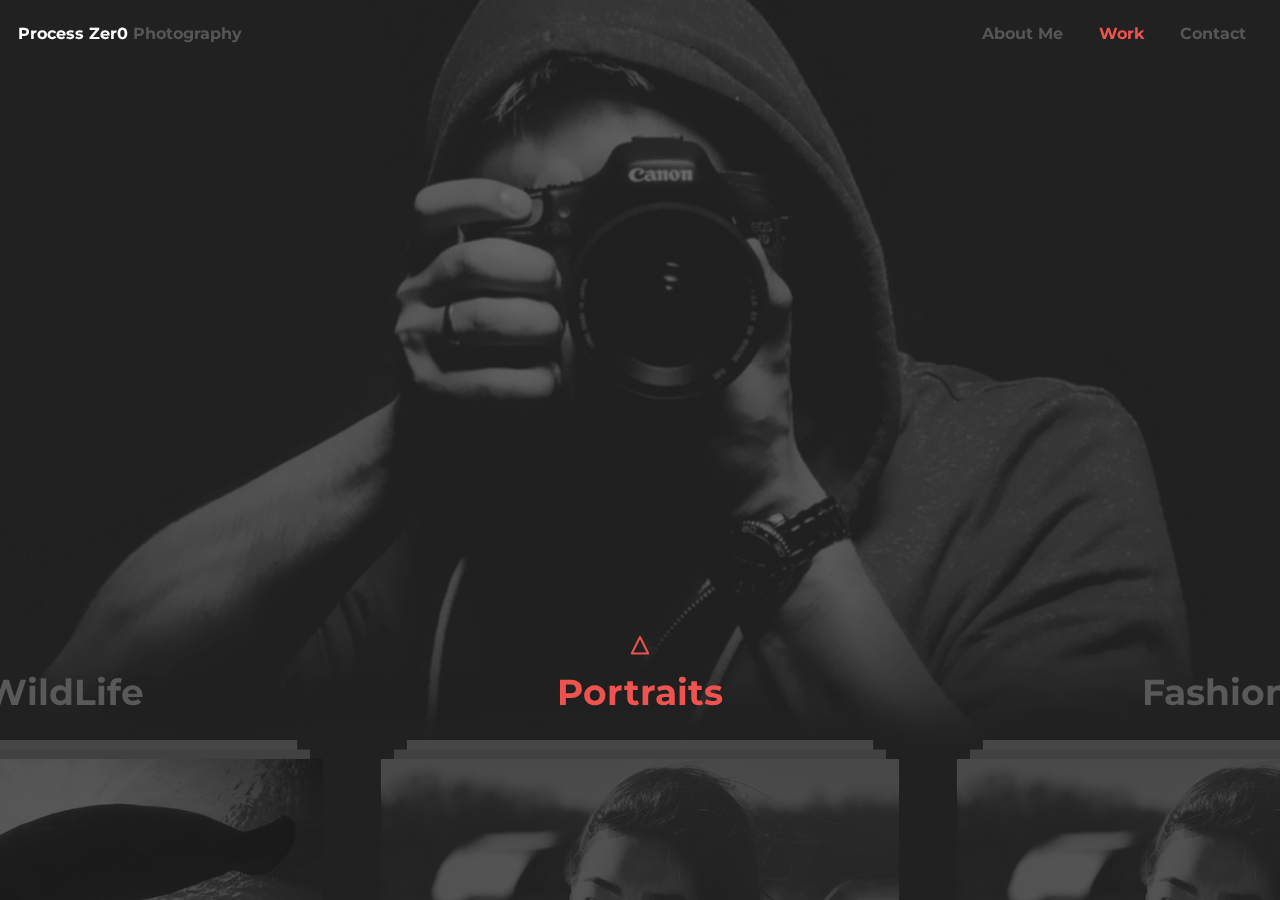
<file: index.html>
<!DOCTYPE html>
<html lang="en" class="no-js">
<head>
	<meta charset="UTF-8" />
	<meta http-equiv="X-UA-Compatible" content="IE=edge">
	<meta name="viewport" content="width=device-width, initial-scale=1">
	<title>Photography Website Concept</title>
	<meta name="description" content="A photography-inspired website layout with an expanding stack slider and a background image tilt effect" />
	<meta name="keywords" content="photography, template, layout, effect, expand, image stack, animation, flickity, tilt" />
	<meta name="author" content="Codrops" />
	<link rel="shortcut icon" href="favicon.ico">
	<link rel="stylesheet" type="text/css" href="css/normalize.css" />
	<link rel="stylesheet" type="text/css" href="css/flickity.css" />
	<link rel="stylesheet" type="text/css" href="css/main.css" />
	<script src="js/modernizr.custom.js"></script>
</head>
<body>
	<div class="container">
		<div class="hero">
			<div class="hero__back hero__back--static"></div>
			<div class="hero__back hero__back--mover"></div>
			<div class="hero__front"></div>
		</div>
		<header class="codrops-header">

		<h1 class="codrops-title">Process Zer0 <span>Photography</span></h1>
			<nav class="menu">
				<a class="menu__item" href="about.html"><span>About Me</span></a>
				<a class="menu__item menu__item--current" href="#"><span>Work</span></a>
				<a class="menu__item" href="contact.html"><span>Contact</span></a>
			</nav>
		</header>
		<div class="stack-slider">
			<div class="stacks-wrapper">
				<div class="stack">
					<h2 class="stack-title"><a href="#" data-text="Portraits"><span>Portraits</span></a></h2>
					<div class="item">
						<div class="item__content">
							<img src="img/type1/1.jpg" alt="img01" />
							<h3 class="item__title">Hoodie stumptown kitsch <span class="item__date">05/05/2015</span></h3>
							<div class="item__details">
								<ul>
									<li><i class="icon icon-camera"></i><span>Canon PowerShot S95</span></li>
									<li><i class="icon icon-focal_length"></i><span>22.5mm</span></li>
									<li><i class="icon icon-aperture"></i><span>&fnof;/5.6</span></li>
									<li><i class="icon icon-exposure_time"></i><span>1/1000</span></li>
									<li><i class="icon icon-iso"></i><span>80</span></li>
								</ul>
							</div>
						</div>
					</div>
					<div class="item">
						<div class="item__content">
							<img src="img/type1/2.jpg" alt="img02" />
							<h3 class="item__title">Retro irony sartorial <span class="item__date">05/05/2015</span></h3>
							<div class="item__details">
								<ul>
									<li><i class="icon icon-camera"></i><span>Canon PowerShot S95</span></li>
									<li><i class="icon icon-focal_length"></i><span>22.5 mm</span></li>
									<li><i class="icon icon-aperture"></i><span>&fnof;/5.6</span></li>
									<li><i class="icon icon-exposure_time"></i><span>1/1000</span></li>
									<li><i class="icon icon-iso"></i><span>80</span></li>
								</ul>
							</div>
						</div>
					</div>
					<div class="item">
						<div class="item__content">
							<img src="img/type1/3.jpg" alt="img03" />
							<h3 class="item__title">Stumptown Brooklyn <span class="item__date">05/05/2015</span></h3>
							<div class="item__details">
								<ul>
									<li><i class="icon icon-camera"></i><span>Canon PowerShot S95</span></li>
									<li><i class="icon icon-focal_length"></i><span>22.5 mm</span></li>
									<li><i class="icon icon-aperture"></i><span>&fnof;/5.6</span></li>
									<li><i class="icon icon-exposure_time"></i><span>1/1000</span></li>
									<li><i class="icon icon-iso"></i><span>80</span></li>
								</ul>
							</div>
						</div>
					</div>
					<div class="item">
						<div class="item__content">
							<img src="img/type1/4.jpg" alt="img04" />
							<h3 class="item__title">Blog dreamcatcher squid  <span class="item__date">05/05/2015</span></h3>
							<div class="item__details">
								<ul>
									<li><i class="icon icon-camera"></i><span>Canon PowerShot S95</span></li>
									<li><i class="icon icon-focal_length"></i><span>22.5 mm</span></li>
									<li><i class="icon icon-aperture"></i><span>&fnof;/5.6</span></li>
									<li><i class="icon icon-exposure_time"></i><span>1/1000</span></li>
									<li><i class="icon icon-iso"></i><span>80</span></li>
								</ul>
							</div>
						</div>
					</div>
					<div class="item">
						<div class="item__content">
							<img src="img/type1/5.jpg" alt="img05" />
							<h3 class="item__title">Meditation pickled mumblecore <span class="item__date">05/05/2015</span></h3>
							<div class="item__details">
								<ul>
									<li><i class="icon icon-camera"></i><span>Canon PowerShot S95</span></li>
									<li><i class="icon icon-focal_length"></i><span>22.5 mm</span></li>
									<li><i class="icon icon-aperture"></i><span>&fnof;/5.6</span></li>
									<li><i class="icon icon-exposure_time"></i><span>1/1000</span></li>
									<li><i class="icon icon-iso"></i><span>80</span></li>
								</ul>
							</div>
							<p>Images by <a href="https://www.flickr.com/photos/martinaphotography/">martinak15</a></p>
						</div>
					</div>

				</div>
				<div class="stack">
					<h2 class="stack-title"><a href="#" data-text="Fashion"><span>Fashion</span></a></h2>
					<div class="item">
						<div class="item__content">
							<img src="img/type1/1.jpg" alt="img01" />
							<h3 class="item__title">Hoodie stumptown kitsch <span class="item__date">05/05/2015</span></h3>
							<div class="item__details">
								<ul>
									<li><i class="icon icon-camera"></i><span>Canon PowerShot S95</span></li>
									<li><i class="icon icon-focal_length"></i><span>22.5mm</span></li>
									<li><i class="icon icon-aperture"></i><span>&fnof;/5.6</span></li>
									<li><i class="icon icon-exposure_time"></i><span>1/1000</span></li>
									<li><i class="icon icon-iso"></i><span>80</span></li>
								</ul>
							</div>
						</div>
					</div>
					<div class="item">
						<div class="item__content">
							<img src="img/type1/2.jpg" alt="img02" />
							<h3 class="item__title">Retro irony sartorial <span class="item__date">05/05/2015</span></h3>
							<div class="item__details">
								<ul>
									<li><i class="icon icon-camera"></i><span>Canon PowerShot S95</span></li>
									<li><i class="icon icon-focal_length"></i><span>22.5 mm</span></li>
									<li><i class="icon icon-aperture"></i><span>&fnof;/5.6</span></li>
									<li><i class="icon icon-exposure_time"></i><span>1/1000</span></li>
									<li><i class="icon icon-iso"></i><span>80</span></li>
								</ul>
							</div>
						</div>
					</div>
					<div class="item">
						<div class="item__content">
							<img src="img/type1/3.jpg" alt="img03" />
							<h3 class="item__title">Stumptown Brooklyn <span class="item__date">05/05/2015</span></h3>
							<div class="item__details">
								<ul>
									<li><i class="icon icon-camera"></i><span>Canon PowerShot S95</span></li>
									<li><i class="icon icon-focal_length"></i><span>22.5 mm</span></li>
									<li><i class="icon icon-aperture"></i><span>&fnof;/5.6</span></li>
									<li><i class="icon icon-exposure_time"></i><span>1/1000</span></li>
									<li><i class="icon icon-iso"></i><span>80</span></li>
								</ul>
							</div>
						</div>
					</div>
					<div class="item">
						<div class="item__content">
							<img src="img/type1/4.jpg" alt="img04" />
							<h3 class="item__title">Blog dreamcatcher squid  <span class="item__date">05/05/2015</span></h3>
							<div class="item__details">
								<ul>
									<li><i class="icon icon-camera"></i><span>Canon PowerShot S95</span></li>
									<li><i class="icon icon-focal_length"></i><span>22.5 mm</span></li>
									<li><i class="icon icon-aperture"></i><span>&fnof;/5.6</span></li>
									<li><i class="icon icon-exposure_time"></i><span>1/1000</span></li>
									<li><i class="icon icon-iso"></i><span>80</span></li>
								</ul>
							</div>
						</div>
					</div>
					<div class="item">
						<div class="item__content">
							<img src="img/type1/5.jpg" alt="img05" />
							<h3 class="item__title">Meditation pickled mumblecore <span class="item__date">05/05/2015</span></h3>
							<div class="item__details">
								<ul>
									<li><i class="icon icon-camera"></i><span>Canon PowerShot S95</span></li>
									<li><i class="icon icon-focal_length"></i><span>22.5 mm</span></li>
									<li><i class="icon icon-aperture"></i><span>&fnof;/5.6</span></li>
									<li><i class="icon icon-exposure_time"></i><span>1/1000</span></li>
									<li><i class="icon icon-iso"></i><span>80</span></li>
								</ul>
							</div>
							<p>Images by <a href="https://www.flickr.com/photos/martinaphotography/">martinak15</a></p>
						</div>
					</div>

				</div>
				<div class="stack">
					<h2 class="stack-title"><a href="#" data-text="BabyShoot"><span>BabyShoot</span></a></h2>
					<div class="item">
						<div class="item__content">
							<img src="img/type1/1.jpg" alt="img01" />
							<h3 class="item__title">Hoodie stumptown kitsch <span class="item__date">05/05/2015</span></h3>
							<div class="item__details">
								<ul>
									<li><i class="icon icon-camera"></i><span>Canon PowerShot S95</span></li>
									<li><i class="icon icon-focal_length"></i><span>22.5mm</span></li>
									<li><i class="icon icon-aperture"></i><span>&fnof;/5.6</span></li>
									<li><i class="icon icon-exposure_time"></i><span>1/1000</span></li>
									<li><i class="icon icon-iso"></i><span>80</span></li>
								</ul>
							</div>
						</div>
					</div>
					<div class="item">
						<div class="item__content">
							<img src="img/type1/2.jpg" alt="img02" />
							<h3 class="item__title">Retro irony sartorial <span class="item__date">05/05/2015</span></h3>
							<div class="item__details">
								<ul>
									<li><i class="icon icon-camera"></i><span>Canon PowerShot S95</span></li>
									<li><i class="icon icon-focal_length"></i><span>22.5 mm</span></li>
									<li><i class="icon icon-aperture"></i><span>&fnof;/5.6</span></li>
									<li><i class="icon icon-exposure_time"></i><span>1/1000</span></li>
									<li><i class="icon icon-iso"></i><span>80</span></li>
								</ul>
							</div>
						</div>
					</div>
					<div class="item">
						<div class="item__content">
							<img src="img/type1/3.jpg" alt="img03" />
							<h3 class="item__title">Stumptown Brooklyn <span class="item__date">05/05/2015</span></h3>
							<div class="item__details">
								<ul>
									<li><i class="icon icon-camera"></i><span>Canon PowerShot S95</span></li>
									<li><i class="icon icon-focal_length"></i><span>22.5 mm</span></li>
									<li><i class="icon icon-aperture"></i><span>&fnof;/5.6</span></li>
									<li><i class="icon icon-exposure_time"></i><span>1/1000</span></li>
									<li><i class="icon icon-iso"></i><span>80</span></li>
								</ul>
							</div>
						</div>
					</div>
					<div class="item">
						<div class="item__content">
							<img src="img/type1/4.jpg" alt="img04" />
							<h3 class="item__title">Blog dreamcatcher squid  <span class="item__date">05/05/2015</span></h3>
							<div class="item__details">
								<ul>
									<li><i class="icon icon-camera"></i><span>Canon PowerShot S95</span></li>
									<li><i class="icon icon-focal_length"></i><span>22.5 mm</span></li>
									<li><i class="icon icon-aperture"></i><span>&fnof;/5.6</span></li>
									<li><i class="icon icon-exposure_time"></i><span>1/1000</span></li>
									<li><i class="icon icon-iso"></i><span>80</span></li>
								</ul>
							</div>
						</div>
					</div>
					<div class="item">
						<div class="item__content">
							<img src="img/type1/5.jpg" alt="img05" />
							<h3 class="item__title">Meditation pickled mumblecore <span class="item__date">05/05/2015</span></h3>
							<div class="item__details">
								<ul>
									<li><i class="icon icon-camera"></i><span>Canon PowerShot S95</span></li>
									<li><i class="icon icon-focal_length"></i><span>22.5 mm</span></li>
									<li><i class="icon icon-aperture"></i><span>&fnof;/5.6</span></li>
									<li><i class="icon icon-exposure_time"></i><span>1/1000</span></li>
									<li><i class="icon icon-iso"></i><span>80</span></li>
								</ul>
							</div>
							<p>Images by <a href="https://www.flickr.com/photos/martinaphotography/">martinak15</a></p>
						</div>
					</div>

				</div>
				<div class="stack">
					<h2 class="stack-title"><a href="#" data-text="Wedding"><span>Wedding</span></a></h2>
					<div class="item">
						<div class="item__content">
							<img src="img/type1/1.jpg" alt="img01" />
							<h3 class="item__title">Hoodie stumptown kitsch <span class="item__date">05/05/2015</span></h3>
							<div class="item__details">
								<ul>
									<li><i class="icon icon-camera"></i><span>Canon PowerShot S95</span></li>
									<li><i class="icon icon-focal_length"></i><span>22.5mm</span></li>
									<li><i class="icon icon-aperture"></i><span>&fnof;/5.6</span></li>
									<li><i class="icon icon-exposure_time"></i><span>1/1000</span></li>
									<li><i class="icon icon-iso"></i><span>80</span></li>
								</ul>
							</div>
						</div>
					</div>
					<div class="item">
						<div class="item__content">
							<img src="img/type1/2.jpg" alt="img02" />
							<h3 class="item__title">Retro irony sartorial <span class="item__date">05/05/2015</span></h3>
							<div class="item__details">
								<ul>
									<li><i class="icon icon-camera"></i><span>Canon PowerShot S95</span></li>
									<li><i class="icon icon-focal_length"></i><span>22.5 mm</span></li>
									<li><i class="icon icon-aperture"></i><span>&fnof;/5.6</span></li>
									<li><i class="icon icon-exposure_time"></i><span>1/1000</span></li>
									<li><i class="icon icon-iso"></i><span>80</span></li>
								</ul>
							</div>
						</div>
					</div>
					<div class="item">
						<div class="item__content">
							<img src="img/type1/3.jpg" alt="img03" />
							<h3 class="item__title">Stumptown Brooklyn <span class="item__date">05/05/2015</span></h3>
							<div class="item__details">
								<ul>
									<li><i class="icon icon-camera"></i><span>Canon PowerShot S95</span></li>
									<li><i class="icon icon-focal_length"></i><span>22.5 mm</span></li>
									<li><i class="icon icon-aperture"></i><span>&fnof;/5.6</span></li>
									<li><i class="icon icon-exposure_time"></i><span>1/1000</span></li>
									<li><i class="icon icon-iso"></i><span>80</span></li>
								</ul>
							</div>
						</div>
					</div>
					<div class="item">
						<div class="item__content">
							<img src="img/type1/4.jpg" alt="img04" />
							<h3 class="item__title">Blog dreamcatcher squid  <span class="item__date">05/05/2015</span></h3>
							<div class="item__details">
								<ul>
									<li><i class="icon icon-camera"></i><span>Canon PowerShot S95</span></li>
									<li><i class="icon icon-focal_length"></i><span>22.5 mm</span></li>
									<li><i class="icon icon-aperture"></i><span>&fnof;/5.6</span></li>
									<li><i class="icon icon-exposure_time"></i><span>1/1000</span></li>
									<li><i class="icon icon-iso"></i><span>80</span></li>
								</ul>
							</div>
						</div>
					</div>
					<div class="item">
						<div class="item__content">
							<img src="img/type1/5.jpg" alt="img05" />
							<h3 class="item__title">Meditation pickled mumblecore <span class="item__date">05/05/2015</span></h3>
							<div class="item__details">
								<ul>
									<li><i class="icon icon-camera"></i><span>Canon PowerShot S95</span></li>
									<li><i class="icon icon-focal_length"></i><span>22.5 mm</span></li>
									<li><i class="icon icon-aperture"></i><span>&fnof;/5.6</span></li>
									<li><i class="icon icon-exposure_time"></i><span>1/1000</span></li>
									<li><i class="icon icon-iso"></i><span>80</span></li>
								</ul>
							</div>
							<p>Images by <a href="https://www.flickr.com/photos/martinaphotography/">martinak15</a></p>
						</div>
					</div>

				</div>
				<div class="stack">
					<h2 class="stack-title"><a href="#" data-text="Landscape"><span>Landscape</span></a></h2>
					<div class="item">
						<div class="item__content">
							<img src="img/type3/1.jpg" alt="img01" />
							<h3 class="item__title">Austin flannel salvia <span class="item__date">05/05/2015</span></h3>
							<div class="item__details">
								<ul>
									<li><i class="icon icon-camera"></i><span>Canon PowerShot S95</span></li>
									<li><i class="icon icon-focal_length"></i><span>22.5 mm</span></li>
									<li><i class="icon icon-aperture"></i><span>&fnof;/5.6</span></li>
									<li><i class="icon icon-exposure_time"></i><span>1/1000</span></li>
									<li><i class="icon icon-iso"></i><span>80</span></li>
								</ul>
							</div>
						</div>
					</div>
					<div class="item">
						<div class="item__content">
							<img src="img/type3/2.jpg" alt="img02" />
							<h3 class="item__title">Brunch vegan pickled cred <span class="item__date">05/05/2015</span></h3>
							<div class="item__details">
								<ul>
									<li><i class="icon icon-camera"></i><span>Canon PowerShot S95</span></li>
									<li><i class="icon icon-focal_length"></i><span>22.5 mm</span></li>
									<li><i class="icon icon-aperture"></i><span>&fnof;/5.6</span></li>
									<li><i class="icon icon-exposure_time"></i><span>1/1000</span></li>
									<li><i class="icon icon-iso"></i><span>80</span></li>
								</ul>
							</div>
						</div>
					</div>
					<div class="item">
						<div class="item__content">
							<img src="img/type3/3.jpg" alt="img03" />
							<h3 class="item__title">Blog dreamcatcher squid  <span class="item__date">05/05/2015</span></h3>
							<div class="item__details">
								<ul>
									<li><i class="icon icon-camera"></i><span>Canon PowerShot S95</span></li>
									<li><i class="icon icon-focal_length"></i><span>22.5 mm</span></li>
									<li><i class="icon icon-aperture"></i><span>&fnof;/5.6</span></li>
									<li><i class="icon icon-exposure_time"></i><span>1/1000</span></li>
									<li><i class="icon icon-iso"></i><span>80</span></li>
								</ul>
							</div>
						</div>
					</div>
					<div class="item">
						<div class="item__content">
							<img src="img/type3/4.jpg" alt="img04" />
							<h3 class="item__title">Migas intelligentsia meh <span class="item__date">05/05/2015</span></h3>
							<div class="item__details">
								<ul>
									<li><i class="icon icon-camera"></i><span>Canon PowerShot S95</span></li>
									<li><i class="icon icon-focal_length"></i><span>22.5 mm</span></li>
									<li><i class="icon icon-aperture"></i><span>&fnof;/5.6</span></li>
									<li><i class="icon icon-exposure_time"></i><span>1/1000</span></li>
									<li><i class="icon icon-iso"></i><span>80</span></li>
								</ul>
							</div>
						</div>
					</div>
					<div class="item">
						<div class="item__content">
							<img src="img/type3/5.jpg" alt="img05" />
							<h3 class="item__title">Authentic locavore meditation <span class="item__date">05/05/2015</span></h3>
							<div class="item__details">
								<ul>
									<li><i class="icon icon-camera"></i><span>Canon PowerShot S95</span></li>
									<li><i class="icon icon-focal_length"></i><span>22.5 mm</span></li>
									<li><i class="icon icon-aperture"></i><span>&fnof;/5.6</span></li>
									<li><i class="icon icon-exposure_time"></i><span>1/1000</span></li>
									<li><i class="icon icon-iso"></i><span>80</span></li>
								</ul>
							</div>
							<p>Images by <a href="https://www.flickr.com/photos/56218409@N03/">Matthias Ripp</a></p>
						</div>
					</div>

				</div>
				<div class="stack">
					<h2 class="stack-title"><a href="#" data-text="Miscellaneous"><span>Miscellaneous</span></a></h2>
					<div class="item">
						<div class="item__content">
							<img src="img/type2/1.jpg" alt="img01" />
							<h3 class="item__title">Chambray fingerstache <span class="item__date">05/05/2015</span></h3>
							<div class="item__details">
								<ul>
									<li><i class="icon icon-camera"></i><span>Canon PowerShot S95</span></li>
									<li><i class="icon icon-focal_length"></i><span>22.5 mm</span></li>
									<li><i class="icon icon-aperture"></i><span>&fnof;/5.6</span></li>
									<li><i class="icon icon-exposure_time"></i><span>1/1000</span></li>
									<li><i class="icon icon-iso"></i><span>80</span></li>
								</ul>
							</div>
						</div>
					</div>
					<div class="item">
						<div class="item__content">
							<img src="img/type2/2.jpg" alt="img02" />
							<h3 class="item__title">Chia pop-up meh <span class="item__date">05/05/2015</span></h3>
							<div class="item__details">
								<ul>
									<li><i class="icon icon-camera"></i><span>Canon PowerShot S95</span></li>
									<li><i class="icon icon-focal_length"></i><span>22.5 mm</span></li>
									<li><i class="icon icon-aperture"></i><span>&fnof;/5.6</span></li>
									<li><i class="icon icon-exposure_time"></i><span>1/1000</span></li>
									<li><i class="icon icon-iso"></i><span>80</span></li>
								</ul>
							</div>
						</div>
					</div>
					<div class="item">
						<div class="item__content">
							<img src="img/type2/3.jpg" alt="img03" />
							<h3 class="item__title">Butcher organic ennui <span class="item__date">05/05/2015</span></h3>
							<div class="item__details">
								<ul>
									<li><i class="icon icon-camera"></i><span>Canon PowerShot S95</span></li>
									<li><i class="icon icon-focal_length"></i><span>22.5 mm</span></li>
									<li><i class="icon icon-aperture"></i><span>&fnof;/5.6</span></li>
									<li><i class="icon icon-exposure_time"></i><span>1/1000</span></li>
									<li><i class="icon icon-iso"></i><span>80</span></li>
								</ul>
							</div>
						</div>
					</div>
					<div class="item">
						<div class="item__content">
							<img src="img/type2/4.jpg" alt="img04" />
							<h3 class="item__title">Four loko slow-carb Austin <span class="item__date">05/05/2015</span></h3>
							<div class="item__details">
								<ul>
									<li><i class="icon icon-camera"></i><span>Canon PowerShot S95</span></li>
									<li><i class="icon icon-focal_length"></i><span>22.5 mm</span></li>
									<li><i class="icon icon-aperture"></i><span>&fnof;/5.6</span></li>
									<li><i class="icon icon-exposure_time"></i><span>1/1000</span></li>
									<li><i class="icon icon-iso"></i><span>80</span></li>
								</ul>
							</div>
						</div>
					</div>
					<div class="item">
						<div class="item__content">
							<img src="img/type2/5.jpg" alt="img05" />
							<h3 class="item__title">Biodiesel freegan cardigan <span class="item__date">05/05/2015</span></h3>
							<div class="item__details">
								<ul>
									<li><i class="icon icon-camera"></i><span>Canon PowerShot S95</span></li>
									<li><i class="icon icon-focal_length"></i><span>22.5 mm</span></li>
									<li><i class="icon icon-aperture"></i><span>&fnof;/5.6</span></li>
									<li><i class="icon icon-exposure_time"></i><span>1/1000</span></li>
									<li><i class="icon icon-iso"></i><span>80</span></li>
								</ul>
							</div>
							<p>Images by <a href="https://www.flickr.com/photos/deanhochman/">Dean Hochman</a></p>
						</div>
					</div>

				</div>
				<div class="stack">
					<h2 class="stack-title"><a href="#" data-text="WildLife"><span>WildLife</span></a></h2>
					<div class="item">
						<div class="item__content">
							<img src="img/type4/1.jpg" alt="img01" />
							<h3 class="item__title">Kickstarter keffiyeh <span class="item__date">05/05/2015</span></h3>
							<div class="item__details">
								<ul>
									<li><i class="icon icon-camera"></i><span>Canon PowerShot S95</span></li>
									<li><i class="icon icon-focal_length"></i><span>22.5 mm</span></li>
									<li><i class="icon icon-aperture"></i><span>&fnof;/5.6</span></li>
									<li><i class="icon icon-exposure_time"></i><span>1/1000</span></li>
									<li><i class="icon icon-iso"></i><span>80</span></li>
								</ul>
							</div>
						</div>
					</div>
					<div class="item">
						<div class="item__content">
							<img src="img/type4/2.jpg" alt="img02" />
							<h3 class="item__title">Heirloom commodo migas <span class="item__date">05/05/2015</span></h3>
							<div class="item__details">
								<ul>
									<li><i class="icon icon-camera"></i><span>Canon PowerShot S95</span></li>
									<li><i class="icon icon-focal_length"></i><span>22.5 mm</span></li>
									<li><i class="icon icon-aperture"></i><span>&fnof;/5.6</span></li>
									<li><i class="icon icon-exposure_time"></i><span>1/1000</span></li>
									<li><i class="icon icon-iso"></i><span>80</span></li>
								</ul>
							</div>
						</div>
					</div>
					<div class="item">
						<div class="item__content">
							<img src="img/type4/3.jpg" alt="img03" />
							<h3 class="item__title">Austin banjo swag <span class="item__date">05/05/2015</span></h3>
							<div class="item__details">
								<ul>
									<li><i class="icon icon-camera"></i><span>Canon PowerShot S95</span></li>
									<li><i class="icon icon-focal_length"></i><span>22.5 mm</span></li>
									<li><i class="icon icon-aperture"></i><span>&fnof;/5.6</span></li>
									<li><i class="icon icon-exposure_time"></i><span>1/1000</span></li>
									<li><i class="icon icon-iso"></i><span>80</span></li>
								</ul>
							</div>
						</div>
					</div>
					<div class="item">
						<div class="item__content">
							<img src="img/type4/4.jpg" alt="img04" />
							<h3 class="item__title">Small batch farm-to-table <span class="item__date">05/05/2015</span></h3>
							<div class="item__details">
								<ul>
									<li><i class="icon icon-camera"></i><span>Canon PowerShot S95</span></li>
									<li><i class="icon icon-focal_length"></i><span>22.5 mm</span></li>
									<li><i class="icon icon-aperture"></i><span>&fnof;/5.6</span></li>
									<li><i class="icon icon-exposure_time"></i><span>1/1000</span></li>
									<li><i class="icon icon-iso"></i><span>80</span></li>
								</ul>
							</div>
						</div>
					</div>
					<div class="item">
						<div class="item__content">
							<img src="img/type4/5.jpg" alt="img05" />
							<h3 class="item__title">Ethical leggings semiotics <span class="item__date">05/05/2015</span></h3>
							<div class="item__details">
								<ul>
									<li><i class="icon icon-camera"></i><span>Canon PowerShot S95</span></li>
									<li><i class="icon icon-focal_length"></i><span>22.5 mm</span></li>
									<li><i class="icon icon-aperture"></i><span>&fnof;/5.6</span></li>
									<li><i class="icon icon-exposure_time"></i><span>1/1000</span></li>
									<li><i class="icon icon-iso"></i><span>80</span></li>
								</ul>
							</div>
							<p>Images by <a href="https://www.flickr.com/photos/usfwsendsp/">USFWS Endangered Species</a></p>
						</div>
					</div>

				</div>
			</div>
			<!-- /stacks-wrapper -->
		</div>
		<!-- /stacks -->
		<img class="loader" src="img/three-dots.svg" width="60" alt="Loader image" />
	</div>
	<!-- /container -->
	<!-- Flickity v1.0.0 http://flickity.metafizzy.co/ -->
	<script src="js/flickity.pkgd.min.js"></script>
	<script src="js/smoothscroll.js"></script>
	<script src="js/main.js"></script>
</body>
</html>
</file>
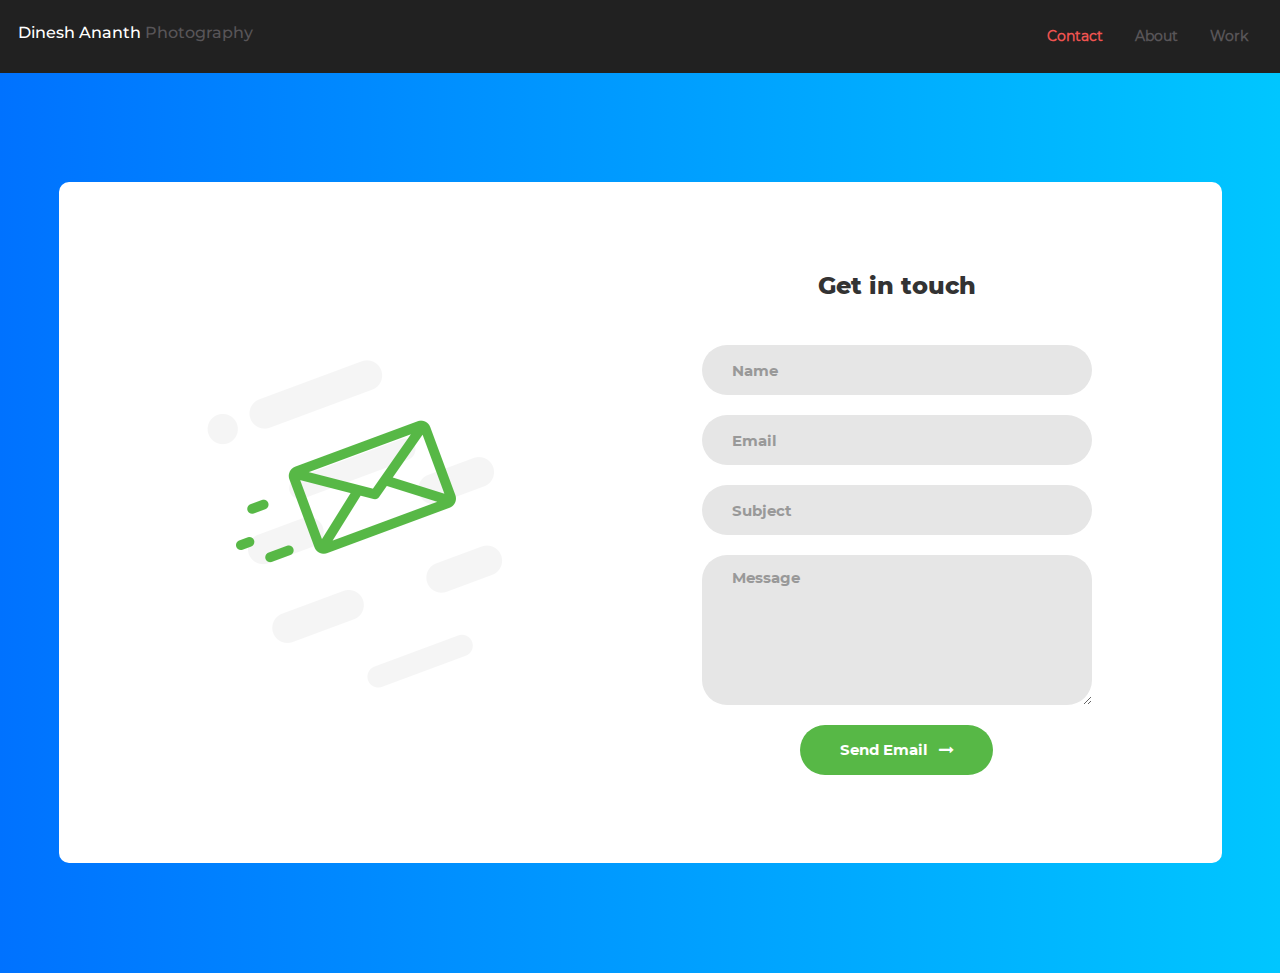
<file: contact.html>
<!DOCTYPE html>
<html lang="en">
<head>
	<title>Contact Us</title>
	<meta charset="UTF-8">
	<meta name="viewport" content="width=device-width, initial-scale=1">
<!--===============================================================================================-->
	<link rel="icon" type="image/png" href="contact/images/icons/favicon.ico"/>
<!--===============================================================================================-->
	<link rel="stylesheet" type="text/css" href="contact/vendor/bootstrap/css/bootstrap.min.css">
<!--===============================================================================================-->
	<link rel="stylesheet" type="text/css" href="contact/fonts/font-awesome-4.7.0/css/font-awesome.min.css">
<!--===============================================================================================-->
	<link rel="stylesheet" type="text/css" href="contact/vendor/animate/animate.css">
<!--===============================================================================================-->
	<link rel="stylesheet" type="text/css" href="contact/vendor/css-hamburgers/hamburgers.min.css">
<!--===============================================================================================-->
	<link rel="stylesheet" type="text/css" href="contact/vendor/select2/select2.min.css">
<!--===============================================================================================-->
	<link rel="stylesheet" type="text/css" href="contact/css/util.css">
	<link rel="stylesheet" type="text/css" href="contact/css/main1.css">
  <link rel="stylesheet" type="text/css" href="contact/css/main.css" />
<!--===============================================================================================-->
</head>
<body>
  <header class="codrops-header">

    <h1 class="codrops-title">Dinesh Ananth <span>Photography</span></h1>
    <nav class="menu">
      <a class="menu__item menu__item--current" href="contact.html"><span>Contact</span></a>
      <a class="menu__item" href="about.html"><span>About</span></a>
      <a class="menu__item " href="index.html"><span>Work</span></a>

    </nav>
  </header>

	<div class="contact1">
		<div class="container-contact1">
			<div class="contact1-pic js-tilt" data-tilt>
				<img src="contact/images/img-01.png" alt="IMG">
			</div>

			<form class="contact1-form validate-form">
				<span class="contact1-form-title">
					Get in touch
				</span>

				<div class="wrap-input1 validate-input" data-validate = "Name is required">
					<input class="input1" type="text" name="name" placeholder="Name">
					<span class="shadow-input1"></span>
				</div>

				<div class="wrap-input1 validate-input" data-validate = "Valid email is required: ex@abc.xyz">
					<input class="input1" type="text" name="email" placeholder="Email">
					<span class="shadow-input1"></span>
				</div>

				<div class="wrap-input1 validate-input" data-validate = "Subject is required">
					<input class="input1" type="text" name="subject" placeholder="Subject">
					<span class="shadow-input1"></span>
				</div>

				<div class="wrap-input1 validate-input" data-validate = "Message is required">
					<textarea class="input1" name="message" placeholder="Message"></textarea>
					<span class="shadow-input1"></span>
				</div>

				<div class="container-contact1-form-btn">
					<button class="contact1-form-btn">
						<span>
							Send Email
							<i class="fa fa-long-arrow-right" aria-hidden="true"></i>
						</span>
					</button>
				</div>
			</form>
		</div>
	</div>




<!--===============================================================================================-->
	<script src="contact/vendor/jquery/jquery-3.2.1.min.js"></script>
<!--===============================================================================================-->
	<script src="contact/vendor/bootstrap/js/popper.js"></script>
	<script src="contact/vendor/bootstrap/js/bootstrap.min.js"></script>
<!--===============================================================================================-->
	<script src="contact/vendor/select2/select2.min.js"></script>
<!--===============================================================================================-->
	<script src="contact/vendor/tilt/tilt.jquery.min.js"></script>
	<script >
		$('.js-tilt').tilt({
			scale: 1.1
		})
	</script>

<!-- Global site tag (gtag.js) - Google Analytics -->
<script async src="https://www.googletagmanager.com/gtag/js?id=UA-23581568-13"></script>
<script>
  window.dataLayer = window.dataLayer || [];
  function gtag(){dataLayer.push(arguments);}
  gtag('js', new Date());

  gtag('config', 'UA-23581568-13');
</script>

<!--===============================================================================================-->
	<script src="contact/js/main.js"></script>

</body>
</html>
</file>
<file: css/main.css>
@import url(http://fonts.googleapis.com/css?family=Montserrat:400,700);

/* Fonts & icons */
@font-face {
	font-weight: normal;
	font-style: normal;
	font-family: 'codropsicons';
	src: url("../fonts/codropsicons/codropsicons.eot");
	src: url("../fonts/codropsicons/codropsicons.eot?#iefix") format("embedded-opentype"), url("../fonts/codropsicons/codropsicons.woff") format("woff"), url("../fonts/codropsicons/codropsicons.ttf") format("truetype"), url("../fonts/codropsicons/codropsicons.svg#codropsicons") format("svg");
}

@font-face {
	font-family: 'camera-icons';
	src:url('../fonts/camera-icons/camera-icons.eot?7h6q4p');
	src:url('../fonts/camera-icons/camera-icons.eot?#iefix7h6q4p') format('embedded-opentype'),
		url('../fonts/camera-icons/camera-icons.woff?7h6q4p') format('woff'),
		url('../fonts/camera-icons/camera-icons.ttf?7h6q4p') format('truetype'),
		url('../fonts/camera-icons/camera-icons.svg?7h6q4p#camera-icons') format('svg');
	font-weight: normal;
	font-style: normal;
}

/* Helpers & resets */
*,
*:after,
*:before {
	-webkit-box-sizing: border-box;
	box-sizing: border-box;
}

.cf:before,
.cf:after {
	content: '';
	display: table;
}

.cf:after {
	clear: both;
}

/* General styles */
body {
	background: #212121;
	color: #fff;
	font-size: 1em;
	overflow: hidden;
	position: relative;
	overflow-y: scroll;
	font-family: 'Montserrat', 'Helvetica Neue', Helvetica, Arial, sans-serif;
	-webkit-font-smoothing: antialiased;
	-moz-osx-font-smoothing: grayscale;
}

a {
	color: #585558;
	text-decoration: none;
	outline: none;
}

a:hover {
	color: #ef5350;
}

a:hover,
a:focus {
	outline: none;
}

button:focus {
	outline: none;
}

/* Main container */
.container {
	position: relative;
	min-height: 100vh;
	height: 100%;
	overflow: hidden;
	display: -webkit-flex;
	display: -ms-flexbox;
	display: flex;
	-webkit-flex-direction: column;
	-moz-flex-direction: column;
	-ms-flex-direction: column;
	flex-direction: column;
}

/* Header */
.codrops-header {
	padding: 1em 0;
	display: -webkit-flex;
	display: -ms-flexbox;
	display: flex;
	-webkit-flex: none;
	flex: none;
	margin: 0 10px;
	z-index: 1000;
	position: relative;
}

.codrops-header h1 {
	font-size: 1em;
	margin: 0 auto 0 0;
	padding: 0.5em;
}

.codrops-header h1 span {
	color: #585558;
}

.codrops-links {
	position: relative;
	display: inline-block;
	white-space: nowrap;
	text-align: center;
	margin: 0;
	height: 40px;
	-webkit-flex: none;
	flex: none;
}

.codrops-links::after {
	position: absolute;
	top: 0;
	left: 50%;
	width: 1px;
	height: 100%;
	min-height: 20px;
	background: #585558;
	content: '';
	-webkit-transform: rotate3d(0, 0, 1, 22.5deg);
	transform: rotate3d(0, 0, 1, 22.5deg);
}

.codrops-icon {
	display: inline-block;
	margin: 0.5em;
	width: 1.5em;
	text-decoration: none;
}

.codrops-icon:before {
	margin: 0 5px;
	text-transform: none;
	font-weight: normal;
	font-style: normal;
	font-variant: normal;
	font-family: 'codropsicons';
	line-height: 1;
	speak: none;
	-webkit-font-smoothing: antialiased;
}

.codrops-icon span {
	display: none;
}

.codrops-icon--drop:before {
	content: "\e001";
}

.codrops-icon--prev:before {
	content: "\e004";
}

/* Menu */
.menu {
	font-size: 1em;
	padding: 0.5em;
}

.menu__item {
	font-weight: bold;
	margin: 0 1em;
}

.menu__item--current {
	color: #ef5350;
}

/* Hero image */
.hero {
	position: absolute;
	width: 100%;
	height: 100vh;
	top: 0;
	left: 0;
	overflow: hidden;
	pointer-events: none;
}

.hero > div {
	background: #212121 url(../img/bg.jpg) no-repeat 50% 0;
	-webkit-backface-visibility: hidden;
	backface-visibility: hidden;
}

.hero__back--static,
.hero__front {
	-webkit-transition: -webkit-transform 0.5s, opacity 0.5s;
	transition: transform 0.5s, opacity 0.5s;
	-webkit-transform-origin: 50% 60px;
	transform-origin: 50% 60px;
	-webkit-transition-timing-function: cubic-bezier(0.6,0,0.4,1);
	transition-timing-function: cubic-bezier(0.6,0,0.4,1);
}

.hero__back {
	position: absolute;
	width: 100%;
	height: 100%;
}

.hero__back--mover {
	opacity: 0.7;
	-webkit-transition: -webkit-transform 0.4s, opacity 0s 0.5s;
	transition: transform 0.4s, opacity 0s 0.5s;
}

.move-items .hero__back--mover {
	opacity: 0;
	-webkit-transition-delay: 0s;
	transition-delay: 0s;
}

.hero__front {
	position: absolute;
	top: 0;
	left: 50%;
	margin: 0 0 0 -391px;
	width: 782px;
	height: 782px;
	border-radius: 50%;
	opacity: 0;
}

.move-items .hero__back--static {
	opacity: 0;
	-webkit-transform: scale3d(0.15,0.15,1);
	transform: scale3d(0.15,0.15,1);
}

.move-items .hero__front {
	opacity: 1;
	-webkit-transition-duration: 0.5s, 0s;
	transition-duration: 0.5s, 0s;
	-webkit-transform: scale3d(0.15,0.15,1);
	transform: scale3d(0.15,0.15,1);
}

/* Stack slider */
.stack-slider {
	position: absolute;
	height: 40vh;
	width: 100vw;
	top: 0;
	opacity: 0;
	-webkit-touch-callout: none;
	-webkit-user-select: none;
	-khtml-user-select: none;
	-moz-user-select: none;
	-ms-user-select: none;
	user-select: none;
	-webkit-transform: translate3d(0, 60vh, 0);
	transform: translate3d(0, 60vh, 0);
	-webkit-transition: -webkit-transform 0.5s, opacity 0.5s;
	transition: transform 0.5s, opacity 0.5s;
	-webkit-transition-timing-function: cubic-bezier(0.6,0,0.4,1);
	transition-timing-function: cubic-bezier(0.6,0,0.4,1);
}

.view-init .stack-slider {
	opacity: 1;
}

.move-items .stack-slider {
	-webkit-transform: translate3d(0,0,0);
	transform: translate3d(0,0,0);
}

.view-full .flickity-viewport {
	overflow: visible;
}

/* Loader */
.loader {
	position: fixed;
	width: 60px;
	height: 15px;
	top: 80vh;
	left: 50%;
	margin: -7px 0 0 -30px;
}

.view-init .loader {
	display: none;
}

.stacks-wrapper {
	height: 100%;
}

.stack {
	width: 45%;
	min-width: 300px;
	height: 100%;
	text-align: center;
}

.stack.is-selected {
	height: auto;
}

.stack.stack-prev,
.stack.stack-next {
	-webkit-transition: -webkit-transform 0.5s, opacity 0.5s;
	transition: transform 0.5s, opacity 0.5s;
	-webkit-transition-timing-function: cubic-bezier(0.6,0,0.4,1);
	transition-timing-function: cubic-bezier(0.6,0,0.4,1);
}

.move-items .stack.stack-prev,
.move-items .stack.stack-next {
	opacity: 0;
}

.move-items .stack.stack-prev {
	-webkit-transform: translate3d(-70px, 65vh, 0);
	transform: translate3d(-70px, 65vh, 0);
}

.move-items .stack.stack-next {
	-webkit-transform: translate3d(70px, 65vh, 0);
	transform: translate3d(70px, 65vh, 0);
}

.stack.is-selected .stack-title::before,
.stack.stack-prev .stack-title::after,
.stack.stack-next .stack-title::after {
	content: '';
	width: 30px;
	height: 30px;
	position: absolute;
	opacity: 0;
	z-index: 100;
}

.stack.is-selected .stack-title::before {
	margin: 0 0 0 -15px;
	left: 50%;
	top: 10px;
	background: url(../img/arrow-colored.svg) no-repeat center center;
	-webkit-transition: -webkit-transform 0.5s, opacity 0.3s;
	transition: transform 0.5s, opacity 0.3s;
	-webkit-transition-timing-function: cubic-bezier(0.6,0,0.4,1);
	transition-timing-function: cubic-bezier(0.6,0,0.4,1);
}

.item-clickable .stack.is-selected .stack-title::before {
	opacity: 1;
}

.move-items .is-selected .stack-title::before {
	-webkit-transform: rotate3d(0,0,1,180deg);
	transform: rotate3d(0,0,1,180deg);
}

.stack.stack-prev .stack-title::after,
.stack.stack-next .stack-title::after {
	content: '';
	top: 1.65em;
	background: url(../img/arrow-gray.svg) no-repeat center center;
}

.stack.stack-prev .stack-title::after {
	right: 0;
	-webkit-transform: rotate3d(0,0,1,-90deg);
	transform: rotate3d(0,0,1,-90deg);
}

.stack.stack-next .stack-title::after {
	left: 0;
	-webkit-transform: rotate3d(0,0,1,90deg);
	transform: rotate3d(0,0,1,90deg);
}

.stack.stack-prev .stack-title:hover::after,
.stack.stack-next .stack-title:hover::after {
	opacity: 1;
}

.stack-title {
	font-size: 2.25em;
	font-weight: 700;
	margin: 80px 0 30px;
	padding: 50px 40px 15px;
	text-align: center;
	display: inline-block;
	position: relative;
	cursor: pointer;
}

.stack-title a {
	display: block;
	position: relative;
	overflow: hidden;
	color: #fff;
	width: 100%;
	-webkit-backface-visibility: hidden;
	backface-visibility: hidden;
}

.stack-title a::after {
	content: attr(data-text);
	position: absolute;
	width: 100%;
	height: 100%;
	top: 0;
	left: 0;
	font-size: 0.5em;
	line-height: 2.5;
	opacity: 0;
	pointer-events: none;
	-webkit-transform: translate3d(0,100%,0);
	transform: translate3d(0,100%,0);
}

.stack-title a span {
	display: block;
	color: #595959;
	cursor: pointer;
	-webkit-backface-visibility: hidden;
	backface-visibility: hidden;
}

.is-selected .stack-title a span {
	color: #ef5350;
}

.stack-title a::after,
.stack-title a span {
	-webkit-transition: -webkit-transform 1s 0.15s, opacity 1s 0.15s;
	transition: transform 1s 0.15s, opacity 1s 0.15s;
	-webkit-transition-timing-function: cubic-bezier(0.2, 1, 0.3, 1);
	transition-timing-function: cubic-bezier(0.2, 1, 0.3, 1);
}

.stack-title a:hover {
	color: #fff;
}

.move-items .is-selected .stack-title a::after {
	opacity: 1;
	-webkit-transform: translate3d(0, 0, 0);
	transform: translate3d(0, 0, 0);
}

.move-items .is-selected .stack-title a span {
	opacity: 0;
	-webkit-transform: translate3d(0, -150%, 0);
	transform: translate3d(0, -150%, 0);
}

.item {
	padding: 0 5% 5%;
	opacity: 0;
	width: 100%;
	position: relative;
	text-align: left;
	-webkit-transform: translate3d(0,75px,0);
	transform: translate3d(0,75px,0);
	-webkit-transition: -webkit-transform 0.5s, opacity 0.5s;
	transition: transform 0.5s, opacity 0.5s;
	-webkit-transition-timing-function: cubic-bezier(0.6,0,0.4,1);
	transition-timing-function: cubic-bezier(0.6,0,0.4,1);
}

.move-items .is-selected .item {
	opacity: 1;
}

.move-items .is-selected .item:first-of-type .item__content::after {
	-webkit-transform: translate3d(0,0,0) scale3d(0.95,0.95,1);
	transform: translate3d(0,0,0) scale3d(0.95,0.95,1);
}

.move-items .is-selected .item:first-of-type .item__content::before {
	-webkit-transform: translate3d(0,0,0) scale3d(0.9,0.9,1);
	transform: translate3d(0,0,0) scale3d(0.9,0.9,1);
}

.item:first-of-type {
	opacity: 0.25;
	-webkit-transform: translate3d(0,0,0);
	transform: translate3d(0,0,0);
}

.move-items .is-selected .item {
	-webkit-transition-delay: 0.15s;
	transition-delay: 0.15s;
	-webkit-transform: translate3d(0,0,0);
	transform: translate3d(0,0,0);
}

.move-items .is-selected .item:first-of-type {
	-webkit-transition-delay: 0s;
	transition-delay: 0s;
}

.item__content {
	position: relative;
	z-index: 100;
	max-width: 800px;
	margin: 0 auto;
}

.item__content p {
	font-size: 0.75em;
}

.item:first-of-type .item__content::before,
.item:first-of-type .item__content::after {
	content: '';
	width: 100%;
	height: 20px;
	top: 0;
	left: 0;
	z-index: -1;
	position: absolute;
	-webkit-transition: -webkit-transform 0.3s;
	transition: transform 0.3s;
	-webkit-backface-visibility: hidden;
	backface-visibility: hidden;
}

.item:first-of-type .item__content::before {
	background: #b8b8b8;
	-webkit-transform: translate3d(0,-20px,0) scale3d(0.9,0.9,1);
	transform: translate3d(0,-20px,0) scale3d(0.9,0.9,1);
}

.item:first-of-type .item__content::after {
	background: #a7a7a7;
	-webkit-transform: translate3d(0,-10px,0) scale3d(0.95,0.95,1);
	transform: translate3d(0,-10px,0) scale3d(0.95,0.95,1);
}

.item img {
	width: 100%;
	display: block;
	position: relative;
	z-index: 100;
}

.item__title {
	font-size: 1.25em;
	margin: 0;
	padding: 0.75em 0;
	color: #9d9d9d;
}

.item__date {
	font-size: 0.5em;
	vertical-align: middle;
	display: inline-block;
	color: #4F4E4E;
	margin-left: 5px;
}

.item__details {
	text-align: left;
	margin: 0 0 2em;
}

.item__details ul {
	font-family: 'Avenir Next', 'Helvetica Neue', Helvetica, Arial, sans-serif;
	list-style: none;
	margin: 0;
	padding: 0;
}

.item__details ul li {
	display: block;
	padding: 3px 0;
	color: #9d9d9d;
	white-space: nowrap;
	opacity: 0;
	-webkit-transform: translate3d(0,20px,0);
	transform: translate3d(0,20px,0);
	-webkit-transition: -webkit-transform 0.5s, opacity 0.5s;
	transition: transform 0.5s, opacity 0.5s;
}

.move-items .is-selected .item__details ul li {
	opacity: 1;
	-webkit-transform: translate3d(0,0,0);
	transform: translate3d(0,0,0);
}

.move-items .is-selected .item__details ul li:first-child {
	-webkit-transition-delay: 0.25s;
	transition-delay: 0.25s;
}

.move-items .is-selected .item__details ul li:nth-child(2) {
	-webkit-transition-delay: 0.3s;
	transition-delay: 0.3s;
}

.move-items .is-selected .item__details ul li:nth-child(3) {
	-webkit-transition-delay: 0.35s;
	transition-delay: 0.35s;
}

.move-items .is-selected .item__details ul li:nth-child(4) {
	-webkit-transition-delay: 0.4s;
	transition-delay: 0.4s;
}

.move-items .is-selected .item__details ul li:nth-child(5) {
	-webkit-transition-delay: 0.45s;
	transition-delay: 0.45s;
}

.item__details ul li:first-child {
	font-weight: bold;
	color: #ef5350;
}

.icon {
	font-family: 'camera-icons';
	speak: none;
	font-style: normal;
	font-weight: normal;
	font-variant: normal;
	text-transform: none;
	line-height: 1;
	display: inline-block;
	vertical-align: middle;
	/* Better Font Rendering =========== */
	-webkit-font-smoothing: antialiased;
	-moz-osx-font-smoothing: grayscale;
}

.icon + span {
	margin-left: 5px;
	vertical-align: middle;
}

.icon-focal_length:before {
	content: "\e600";
}

.icon-exposure_time:before {
	content: "\e601";
}

.icon-iso:before {
	content: "\e602";
}

.icon-camera:before {
	content: "\e603";
}

.icon-aperture:before {
	content: "\e604";
}

.item__details .icon {
	color: #4F4E4E;
	margin-right: 5px;
}

/* Related demos */
.item__content--related {
	text-align: center;
	display: -webkit-flex;
	display: -ms-flexbox;
	display: flex; 
	-webkit-flex-wrap: wrap;
	flex-wrap: wrap;
	-webkit-justify-content: space-between;
	justify-content: space-between;
}

.item__content--related > p {
	width: 100%;
	font-size: 1em;
	font-weight: bold;
	padding: 1em 0;
	color: #7E7D7D;
}

.media-item {
	display: block;
	margin: 0 auto;
	max-width: 50%;
	min-width: 250px;
	font-weight: bold;
	padding: 1em;
}

.media-item__img {
	max-width: 250px;
	width: auto;
	opacity: 0.3;
	-webkit-transition: opacity 0.3s;
	transition: opacity 0.3s;
}

.media-item:hover .media-item__img,
.media-item:focus .media-item__img {
	opacity: 1;
}

.media-item__title {
	font-size: 1em;
	margin: 0;
	padding: 0.5em;
}

/* Mobile-first media queries */
@media screen and (min-width: 65em) {
	.item__details {
		position: absolute;
		top: 0;
		margin: 0 0 0 1em;
		z-index: 1000;
		left: 100%;
		width: 40%;
	}
}

/* Mobile-specific media queries */
@media screen and (max-width: 65em) {
	.stack {
		width: 60%;
	}
}

@media screen and (max-width: 45em) {
	.stack-title {
		font-size: 1.75em;
	}
	.menu__item {
		display: block;
		background: #4F4E4E;
		overflow: hidden;
		height: 4px;
		width: 30px;
		margin: 3px 10px 0 0;
	}
	.menu__item span {
		display: none;
	}
	.codrops-header {
		padding: 0.5em 0;
	}
	.stack.stack-prev .stack-title::after, 
	.stack.stack-next .stack-title::after {
		top: 1.85em;
	}
	.codrops-header h1 {
		font-size: 0.85em;
		padding: 0.25em;
	}
}

@media screen and (max-height: 35em) {
	.stack-slider {
		height: 60vh;
		-webkit-transform: translate3d(0, 40vh, 0);
		transform: translate3d(0, 40vh, 0);
	}
}
</file>
<file: contact/css/util.css>
/*[ FONT SIZE ]
///////////////////////////////////////////////////////////
*/
.fs-1 {font-size: 1px;}
.fs-2 {font-size: 2px;}
.fs-3 {font-size: 3px;}
.fs-4 {font-size: 4px;}
.fs-5 {font-size: 5px;}
.fs-6 {font-size: 6px;}
.fs-7 {font-size: 7px;}
.fs-8 {font-size: 8px;}
.fs-9 {font-size: 9px;}
.fs-10 {font-size: 10px;}
.fs-11 {font-size: 11px;}
.fs-12 {font-size: 12px;}
.fs-13 {font-size: 13px;}
.fs-14 {font-size: 14px;}
.fs-15 {font-size: 15px;}
.fs-16 {font-size: 16px;}
.fs-17 {font-size: 17px;}
.fs-18 {font-size: 18px;}
.fs-19 {font-size: 19px;}
.fs-20 {font-size: 20px;}
.fs-21 {font-size: 21px;}
.fs-22 {font-size: 22px;}
.fs-23 {font-size: 23px;}
.fs-24 {font-size: 24px;}
.fs-25 {font-size: 25px;}
.fs-26 {font-size: 26px;}
.fs-27 {font-size: 27px;}
.fs-28 {font-size: 28px;}
.fs-29 {font-size: 29px;}
.fs-30 {font-size: 30px;}
.fs-31 {font-size: 31px;}
.fs-32 {font-size: 32px;}
.fs-33 {font-size: 33px;}
.fs-34 {font-size: 34px;}
.fs-35 {font-size: 35px;}
.fs-36 {font-size: 36px;}
.fs-37 {font-size: 37px;}
.fs-38 {font-size: 38px;}
.fs-39 {font-size: 39px;}
.fs-40 {font-size: 40px;}
.fs-41 {font-size: 41px;}
.fs-42 {font-size: 42px;}
.fs-43 {font-size: 43px;}
.fs-44 {font-size: 44px;}
.fs-45 {font-size: 45px;}
.fs-46 {font-size: 46px;}
.fs-47 {font-size: 47px;}
.fs-48 {font-size: 48px;}
.fs-49 {font-size: 49px;}
.fs-50 {font-size: 50px;}
.fs-51 {font-size: 51px;}
.fs-52 {font-size: 52px;}
.fs-53 {font-size: 53px;}
.fs-54 {font-size: 54px;}
.fs-55 {font-size: 55px;}
.fs-56 {font-size: 56px;}
.fs-57 {font-size: 57px;}
.fs-58 {font-size: 58px;}
.fs-59 {font-size: 59px;}
.fs-60 {font-size: 60px;}
.fs-61 {font-size: 61px;}
.fs-62 {font-size: 62px;}
.fs-63 {font-size: 63px;}
.fs-64 {font-size: 64px;}
.fs-65 {font-size: 65px;}
.fs-66 {font-size: 66px;}
.fs-67 {font-size: 67px;}
.fs-68 {font-size: 68px;}
.fs-69 {font-size: 69px;}
.fs-70 {font-size: 70px;}
.fs-71 {font-size: 71px;}
.fs-72 {font-size: 72px;}
.fs-73 {font-size: 73px;}
.fs-74 {font-size: 74px;}
.fs-75 {font-size: 75px;}
.fs-76 {font-size: 76px;}
.fs-77 {font-size: 77px;}
.fs-78 {font-size: 78px;}
.fs-79 {font-size: 79px;}
.fs-80 {font-size: 80px;}
.fs-81 {font-size: 81px;}
.fs-82 {font-size: 82px;}
.fs-83 {font-size: 83px;}
.fs-84 {font-size: 84px;}
.fs-85 {font-size: 85px;}
.fs-86 {font-size: 86px;}
.fs-87 {font-size: 87px;}
.fs-88 {font-size: 88px;}
.fs-89 {font-size: 89px;}
.fs-90 {font-size: 90px;}
.fs-91 {font-size: 91px;}
.fs-92 {font-size: 92px;}
.fs-93 {font-size: 93px;}
.fs-94 {font-size: 94px;}
.fs-95 {font-size: 95px;}
.fs-96 {font-size: 96px;}
.fs-97 {font-size: 97px;}
.fs-98 {font-size: 98px;}
.fs-99 {font-size: 99px;}
.fs-100 {font-size: 100px;}
.fs-101 {font-size: 101px;}
.fs-102 {font-size: 102px;}
.fs-103 {font-size: 103px;}
.fs-104 {font-size: 104px;}
.fs-105 {font-size: 105px;}
.fs-106 {font-size: 106px;}
.fs-107 {font-size: 107px;}
.fs-108 {font-size: 108px;}
.fs-109 {font-size: 109px;}
.fs-110 {font-size: 110px;}
.fs-111 {font-size: 111px;}
.fs-112 {font-size: 112px;}
.fs-113 {font-size: 113px;}
.fs-114 {font-size: 114px;}
.fs-115 {font-size: 115px;}
.fs-116 {font-size: 116px;}
.fs-117 {font-size: 117px;}
.fs-118 {font-size: 118px;}
.fs-119 {font-size: 119px;}
.fs-120 {font-size: 120px;}
.fs-121 {font-size: 121px;}
.fs-122 {font-size: 122px;}
.fs-123 {font-size: 123px;}
.fs-124 {font-size: 124px;}
.fs-125 {font-size: 125px;}
.fs-126 {font-size: 126px;}
.fs-127 {font-size: 127px;}
.fs-128 {font-size: 128px;}
.fs-129 {font-size: 129px;}
.fs-130 {font-size: 130px;}
.fs-131 {font-size: 131px;}
.fs-132 {font-size: 132px;}
.fs-133 {font-size: 133px;}
.fs-134 {font-size: 134px;}
.fs-135 {font-size: 135px;}
.fs-136 {font-size: 136px;}
.fs-137 {font-size: 137px;}
.fs-138 {font-size: 138px;}
.fs-139 {font-size: 139px;}
.fs-140 {font-size: 140px;}
.fs-141 {font-size: 141px;}
.fs-142 {font-size: 142px;}
.fs-143 {font-size: 143px;}
.fs-144 {font-size: 144px;}
.fs-145 {font-size: 145px;}
.fs-146 {font-size: 146px;}
.fs-147 {font-size: 147px;}
.fs-148 {font-size: 148px;}
.fs-149 {font-size: 149px;}
.fs-150 {font-size: 150px;}
.fs-151 {font-size: 151px;}
.fs-152 {font-size: 152px;}
.fs-153 {font-size: 153px;}
.fs-154 {font-size: 154px;}
.fs-155 {font-size: 155px;}
.fs-156 {font-size: 156px;}
.fs-157 {font-size: 157px;}
.fs-158 {font-size: 158px;}
.fs-159 {font-size: 159px;}
.fs-160 {font-size: 160px;}
.fs-161 {font-size: 161px;}
.fs-162 {font-size: 162px;}
.fs-163 {font-size: 163px;}
.fs-164 {font-size: 164px;}
.fs-165 {font-size: 165px;}
.fs-166 {font-size: 166px;}
.fs-167 {font-size: 167px;}
.fs-168 {font-size: 168px;}
.fs-169 {font-size: 169px;}
.fs-170 {font-size: 170px;}
.fs-171 {font-size: 171px;}
.fs-172 {font-size: 172px;}
.fs-173 {font-size: 173px;}
.fs-174 {font-size: 174px;}
.fs-175 {font-size: 175px;}
.fs-176 {font-size: 176px;}
.fs-177 {font-size: 177px;}
.fs-178 {font-size: 178px;}
.fs-179 {font-size: 179px;}
.fs-180 {font-size: 180px;}
.fs-181 {font-size: 181px;}
.fs-182 {font-size: 182px;}
.fs-183 {font-size: 183px;}
.fs-184 {font-size: 184px;}
.fs-185 {font-size: 185px;}
.fs-186 {font-size: 186px;}
.fs-187 {font-size: 187px;}
.fs-188 {font-size: 188px;}
.fs-189 {font-size: 189px;}
.fs-190 {font-size: 190px;}
.fs-191 {font-size: 191px;}
.fs-192 {font-size: 192px;}
.fs-193 {font-size: 193px;}
.fs-194 {font-size: 194px;}
.fs-195 {font-size: 195px;}
.fs-196 {font-size: 196px;}
.fs-197 {font-size: 197px;}
.fs-198 {font-size: 198px;}
.fs-199 {font-size: 199px;}
.fs-200 {font-size: 200px;}

/*[ PADDING ]
///////////////////////////////////////////////////////////
*/
.p-t-0 {padding-top: 0px;}
.p-t-1 {padding-top: 1px;}
.p-t-2 {padding-top: 2px;}
.p-t-3 {padding-top: 3px;}
.p-t-4 {padding-top: 4px;}
.p-t-5 {padding-top: 5px;}
.p-t-6 {padding-top: 6px;}
.p-t-7 {padding-top: 7px;}
.p-t-8 {padding-top: 8px;}
.p-t-9 {padding-top: 9px;}
.p-t-10 {padding-top: 10px;}
.p-t-11 {padding-top: 11px;}
.p-t-12 {padding-top: 12px;}
.p-t-13 {padding-top: 13px;}
.p-t-14 {padding-top: 14px;}
.p-t-15 {padding-top: 15px;}
.p-t-16 {padding-top: 16px;}
.p-t-17 {padding-top: 17px;}
.p-t-18 {padding-top: 18px;}
.p-t-19 {padding-top: 19px;}
.p-t-20 {padding-top: 20px;}
.p-t-21 {padding-top: 21px;}
.p-t-22 {padding-top: 22px;}
.p-t-23 {padding-top: 23px;}
.p-t-24 {padding-top: 24px;}
.p-t-25 {padding-top: 25px;}
.p-t-26 {padding-top: 26px;}
.p-t-27 {padding-top: 27px;}
.p-t-28 {padding-top: 28px;}
.p-t-29 {padding-top: 29px;}
.p-t-30 {padding-top: 30px;}
.p-t-31 {padding-top: 31px;}
.p-t-32 {padding-top: 32px;}
.p-t-33 {padding-top: 33px;}
.p-t-34 {padding-top: 34px;}
.p-t-35 {padding-top: 35px;}
.p-t-36 {padding-top: 36px;}
.p-t-37 {padding-top: 37px;}
.p-t-38 {padding-top: 38px;}
.p-t-39 {padding-top: 39px;}
.p-t-40 {padding-top: 40px;}
.p-t-41 {padding-top: 41px;}
.p-t-42 {padding-top: 42px;}
.p-t-43 {padding-top: 43px;}
.p-t-44 {padding-top: 44px;}
.p-t-45 {padding-top: 45px;}
.p-t-46 {padding-top: 46px;}
.p-t-47 {padding-top: 47px;}
.p-t-48 {padding-top: 48px;}
.p-t-49 {padding-top: 49px;}
.p-t-50 {padding-top: 50px;}
.p-t-51 {padding-top: 51px;}
.p-t-52 {padding-top: 52px;}
.p-t-53 {padding-top: 53px;}
.p-t-54 {padding-top: 54px;}
.p-t-55 {padding-top: 55px;}
.p-t-56 {padding-top: 56px;}
.p-t-57 {padding-top: 57px;}
.p-t-58 {padding-top: 58px;}
.p-t-59 {padding-top: 59px;}
.p-t-60 {padding-top: 60px;}
.p-t-61 {padding-top: 61px;}
.p-t-62 {padding-top: 62px;}
.p-t-63 {padding-top: 63px;}
.p-t-64 {padding-top: 64px;}
.p-t-65 {padding-top: 65px;}
.p-t-66 {padding-top: 66px;}
.p-t-67 {padding-top: 67px;}
.p-t-68 {padding-top: 68px;}
.p-t-69 {padding-top: 69px;}
.p-t-70 {padding-top: 70px;}
.p-t-71 {padding-top: 71px;}
.p-t-72 {padding-top: 72px;}
.p-t-73 {padding-top: 73px;}
.p-t-74 {padding-top: 74px;}
.p-t-75 {padding-top: 75px;}
.p-t-76 {padding-top: 76px;}
.p-t-77 {padding-top: 77px;}
.p-t-78 {padding-top: 78px;}
.p-t-79 {padding-top: 79px;}
.p-t-80 {padding-top: 80px;}
.p-t-81 {padding-top: 81px;}
.p-t-82 {padding-top: 82px;}
.p-t-83 {padding-top: 83px;}
.p-t-84 {padding-top: 84px;}
.p-t-85 {padding-top: 85px;}
.p-t-86 {padding-top: 86px;}
.p-t-87 {padding-top: 87px;}
.p-t-88 {padding-top: 88px;}
.p-t-89 {padding-top: 89px;}
.p-t-90 {padding-top: 90px;}
.p-t-91 {padding-top: 91px;}
.p-t-92 {padding-top: 92px;}
.p-t-93 {padding-top: 93px;}
.p-t-94 {padding-top: 94px;}
.p-t-95 {padding-top: 95px;}
.p-t-96 {padding-top: 96px;}
.p-t-97 {padding-top: 97px;}
.p-t-98 {padding-top: 98px;}
.p-t-99 {padding-top: 99px;}
.p-t-100 {padding-top: 100px;}
.p-t-101 {padding-top: 101px;}
.p-t-102 {padding-top: 102px;}
.p-t-103 {padding-top: 103px;}
.p-t-104 {padding-top: 104px;}
.p-t-105 {padding-top: 105px;}
.p-t-106 {padding-top: 106px;}
.p-t-107 {padding-top: 107px;}
.p-t-108 {padding-top: 108px;}
.p-t-109 {padding-top: 109px;}
.p-t-110 {padding-top: 110px;}
.p-t-111 {padding-top: 111px;}
.p-t-112 {padding-top: 112px;}
.p-t-113 {padding-top: 113px;}
.p-t-114 {padding-top: 114px;}
.p-t-115 {padding-top: 115px;}
.p-t-116 {padding-top: 116px;}
.p-t-117 {padding-top: 117px;}
.p-t-118 {padding-top: 118px;}
.p-t-119 {padding-top: 119px;}
.p-t-120 {padding-top: 120px;}
.p-t-121 {padding-top: 121px;}
.p-t-122 {padding-top: 122px;}
.p-t-123 {padding-top: 123px;}
.p-t-124 {padding-top: 124px;}
.p-t-125 {padding-top: 125px;}
.p-t-126 {padding-top: 126px;}
.p-t-127 {padding-top: 127px;}
.p-t-128 {padding-top: 128px;}
.p-t-129 {padding-top: 129px;}
.p-t-130 {padding-top: 130px;}
.p-t-131 {padding-top: 131px;}
.p-t-132 {padding-top: 132px;}
.p-t-133 {padding-top: 133px;}
.p-t-134 {padding-top: 134px;}
.p-t-135 {padding-top: 135px;}
.p-t-136 {padding-top: 136px;}
.p-t-137 {padding-top: 137px;}
.p-t-138 {padding-top: 138px;}
.p-t-139 {padding-top: 139px;}
.p-t-140 {padding-top: 140px;}
.p-t-141 {padding-top: 141px;}
.p-t-142 {padding-top: 142px;}
.p-t-143 {padding-top: 143px;}
.p-t-144 {padding-top: 144px;}
.p-t-145 {padding-top: 145px;}
.p-t-146 {padding-top: 146px;}
.p-t-147 {padding-top: 147px;}
.p-t-148 {padding-top: 148px;}
.p-t-149 {padding-top: 149px;}
.p-t-150 {padding-top: 150px;}
.p-t-151 {padding-top: 151px;}
.p-t-152 {padding-top: 152px;}
.p-t-153 {padding-top: 153px;}
.p-t-154 {padding-top: 154px;}
.p-t-155 {padding-top: 155px;}
.p-t-156 {padding-top: 156px;}
.p-t-157 {padding-top: 157px;}
.p-t-158 {padding-top: 158px;}
.p-t-159 {padding-top: 159px;}
.p-t-160 {padding-top: 160px;}
.p-t-161 {padding-top: 161px;}
.p-t-162 {padding-top: 162px;}
.p-t-163 {padding-top: 163px;}
.p-t-164 {padding-top: 164px;}
.p-t-165 {padding-top: 165px;}
.p-t-166 {padding-top: 166px;}
.p-t-167 {padding-top: 167px;}
.p-t-168 {padding-top: 168px;}
.p-t-169 {padding-top: 169px;}
.p-t-170 {padding-top: 170px;}
.p-t-171 {padding-top: 171px;}
.p-t-172 {padding-top: 172px;}
.p-t-173 {padding-top: 173px;}
.p-t-174 {padding-top: 174px;}
.p-t-175 {padding-top: 175px;}
.p-t-176 {padding-top: 176px;}
.p-t-177 {padding-top: 177px;}
.p-t-178 {padding-top: 178px;}
.p-t-179 {padding-top: 179px;}
.p-t-180 {padding-top: 180px;}
.p-t-181 {padding-top: 181px;}
.p-t-182 {padding-top: 182px;}
.p-t-183 {padding-top: 183px;}
.p-t-184 {padding-top: 184px;}
.p-t-185 {padding-top: 185px;}
.p-t-186 {padding-top: 186px;}
.p-t-187 {padding-top: 187px;}
.p-t-188 {padding-top: 188px;}
.p-t-189 {padding-top: 189px;}
.p-t-190 {padding-top: 190px;}
.p-t-191 {padding-top: 191px;}
.p-t-192 {padding-top: 192px;}
.p-t-193 {padding-top: 193px;}
.p-t-194 {padding-top: 194px;}
.p-t-195 {padding-top: 195px;}
.p-t-196 {padding-top: 196px;}
.p-t-197 {padding-top: 197px;}
.p-t-198 {padding-top: 198px;}
.p-t-199 {padding-top: 199px;}
.p-t-200 {padding-top: 200px;}
.p-t-201 {padding-top: 201px;}
.p-t-202 {padding-top: 202px;}
.p-t-203 {padding-top: 203px;}
.p-t-204 {padding-top: 204px;}
.p-t-205 {padding-top: 205px;}
.p-t-206 {padding-top: 206px;}
.p-t-207 {padding-top: 207px;}
.p-t-208 {padding-top: 208px;}
.p-t-209 {padding-top: 209px;}
.p-t-210 {padding-top: 210px;}
.p-t-211 {padding-top: 211px;}
.p-t-212 {padding-top: 212px;}
.p-t-213 {padding-top: 213px;}
.p-t-214 {padding-top: 214px;}
.p-t-215 {padding-top: 215px;}
.p-t-216 {padding-top: 216px;}
.p-t-217 {padding-top: 217px;}
.p-t-218 {padding-top: 218px;}
.p-t-219 {padding-top: 219px;}
.p-t-220 {padding-top: 220px;}
.p-t-221 {padding-top: 221px;}
.p-t-222 {padding-top: 222px;}
.p-t-223 {padding-top: 223px;}
.p-t-224 {padding-top: 224px;}
.p-t-225 {padding-top: 225px;}
.p-t-226 {padding-top: 226px;}
.p-t-227 {padding-top: 227px;}
.p-t-228 {padding-top: 228px;}
.p-t-229 {padding-top: 229px;}
.p-t-230 {padding-top: 230px;}
.p-t-231 {padding-top: 231px;}
.p-t-232 {padding-top: 232px;}
.p-t-233 {padding-top: 233px;}
.p-t-234 {padding-top: 234px;}
.p-t-235 {padding-top: 235px;}
.p-t-236 {padding-top: 236px;}
.p-t-237 {padding-top: 237px;}
.p-t-238 {padding-top: 238px;}
.p-t-239 {padding-top: 239px;}
.p-t-240 {padding-top: 240px;}
.p-t-241 {padding-top: 241px;}
.p-t-242 {padding-top: 242px;}
.p-t-243 {padding-top: 243px;}
.p-t-244 {padding-top: 244px;}
.p-t-245 {padding-top: 245px;}
.p-t-246 {padding-top: 246px;}
.p-t-247 {padding-top: 247px;}
.p-t-248 {padding-top: 248px;}
.p-t-249 {padding-top: 249px;}
.p-t-250 {padding-top: 250px;}
.p-b-0 {padding-bottom: 0px;}
.p-b-1 {padding-bottom: 1px;}
.p-b-2 {padding-bottom: 2px;}
.p-b-3 {padding-bottom: 3px;}
.p-b-4 {padding-bottom: 4px;}
.p-b-5 {padding-bottom: 5px;}
.p-b-6 {padding-bottom: 6px;}
.p-b-7 {padding-bottom: 7px;}
.p-b-8 {padding-bottom: 8px;}
.p-b-9 {padding-bottom: 9px;}
.p-b-10 {padding-bottom: 10px;}
.p-b-11 {padding-bottom: 11px;}
.p-b-12 {padding-bottom: 12px;}
.p-b-13 {padding-bottom: 13px;}
.p-b-14 {padding-bottom: 14px;}
.p-b-15 {padding-bottom: 15px;}
.p-b-16 {padding-bottom: 16px;}
.p-b-17 {padding-bottom: 17px;}
.p-b-18 {padding-bottom: 18px;}
.p-b-19 {padding-bottom: 19px;}
.p-b-20 {padding-bottom: 20px;}
.p-b-21 {padding-bottom: 21px;}
.p-b-22 {padding-bottom: 22px;}
.p-b-23 {padding-bottom: 23px;}
.p-b-24 {padding-bottom: 24px;}
.p-b-25 {padding-bottom: 25px;}
.p-b-26 {padding-bottom: 26px;}
.p-b-27 {padding-bottom: 27px;}
.p-b-28 {padding-bottom: 28px;}
.p-b-29 {padding-bottom: 29px;}
.p-b-30 {padding-bottom: 30px;}
.p-b-31 {padding-bottom: 31px;}
.p-b-32 {padding-bottom: 32px;}
.p-b-33 {padding-bottom: 33px;}
.p-b-34 {padding-bottom: 34px;}
.p-b-35 {padding-bottom: 35px;}
.p-b-36 {padding-bottom: 36px;}
.p-b-37 {padding-bottom: 37px;}
.p-b-38 {padding-bottom: 38px;}
.p-b-39 {padding-bottom: 39px;}
.p-b-40 {padding-bottom: 40px;}
.p-b-41 {padding-bottom: 41px;}
.p-b-42 {padding-bottom: 42px;}
.p-b-43 {padding-bottom: 43px;}
.p-b-44 {padding-bottom: 44px;}
.p-b-45 {padding-bottom: 45px;}
.p-b-46 {padding-bottom: 46px;}
.p-b-47 {padding-bottom: 47px;}
.p-b-48 {padding-bottom: 48px;}
.p-b-49 {padding-bottom: 49px;}
.p-b-50 {padding-bottom: 50px;}
.p-b-51 {padding-bottom: 51px;}
.p-b-52 {padding-bottom: 52px;}
.p-b-53 {padding-bottom: 53px;}
.p-b-54 {padding-bottom: 54px;}
.p-b-55 {padding-bottom: 55px;}
.p-b-56 {padding-bottom: 56px;}
.p-b-57 {padding-bottom: 57px;}
.p-b-58 {padding-bottom: 58px;}
.p-b-59 {padding-bottom: 59px;}
.p-b-60 {padding-bottom: 60px;}
.p-b-61 {padding-bottom: 61px;}
.p-b-62 {padding-bottom: 62px;}
.p-b-63 {padding-bottom: 63px;}
.p-b-64 {padding-bottom: 64px;}
.p-b-65 {padding-bottom: 65px;}
.p-b-66 {padding-bottom: 66px;}
.p-b-67 {padding-bottom: 67px;}
.p-b-68 {padding-bottom: 68px;}
.p-b-69 {padding-bottom: 69px;}
.p-b-70 {padding-bottom: 70px;}
.p-b-71 {padding-bottom: 71px;}
.p-b-72 {padding-bottom: 72px;}
.p-b-73 {padding-bottom: 73px;}
.p-b-74 {padding-bottom: 74px;}
.p-b-75 {padding-bottom: 75px;}
.p-b-76 {padding-bottom: 76px;}
.p-b-77 {padding-bottom: 77px;}
.p-b-78 {padding-bottom: 78px;}
.p-b-79 {padding-bottom: 79px;}
.p-b-80 {padding-bottom: 80px;}
.p-b-81 {padding-bottom: 81px;}
.p-b-82 {padding-bottom: 82px;}
.p-b-83 {padding-bottom: 83px;}
.p-b-84 {padding-bottom: 84px;}
.p-b-85 {padding-bottom: 85px;}
.p-b-86 {padding-bottom: 86px;}
.p-b-87 {padding-bottom: 87px;}
.p-b-88 {padding-bottom: 88px;}
.p-b-89 {padding-bottom: 89px;}
.p-b-90 {padding-bottom: 90px;}
.p-b-91 {padding-bottom: 91px;}
.p-b-92 {padding-bottom: 92px;}
.p-b-93 {padding-bottom: 93px;}
.p-b-94 {padding-bottom: 94px;}
.p-b-95 {padding-bottom: 95px;}
.p-b-96 {padding-bottom: 96px;}
.p-b-97 {padding-bottom: 97px;}
.p-b-98 {padding-bottom: 98px;}
.p-b-99 {padding-bottom: 99px;}
.p-b-100 {padding-bottom: 100px;}
.p-b-101 {padding-bottom: 101px;}
.p-b-102 {padding-bottom: 102px;}
.p-b-103 {padding-bottom: 103px;}
.p-b-104 {padding-bottom: 104px;}
.p-b-105 {padding-bottom: 105px;}
.p-b-106 {padding-bottom: 106px;}
.p-b-107 {padding-bottom: 107px;}
.p-b-108 {padding-bottom: 108px;}
.p-b-109 {padding-bottom: 109px;}
.p-b-110 {padding-bottom: 110px;}
.p-b-111 {padding-bottom: 111px;}
.p-b-112 {padding-bottom: 112px;}
.p-b-113 {padding-bottom: 113px;}
.p-b-114 {padding-bottom: 114px;}
.p-b-115 {padding-bottom: 115px;}
.p-b-116 {padding-bottom: 116px;}
.p-b-117 {padding-bottom: 117px;}
.p-b-118 {padding-bottom: 118px;}
.p-b-119 {padding-bottom: 119px;}
.p-b-120 {padding-bottom: 120px;}
.p-b-121 {padding-bottom: 121px;}
.p-b-122 {padding-bottom: 122px;}
.p-b-123 {padding-bottom: 123px;}
.p-b-124 {padding-bottom: 124px;}
.p-b-125 {padding-bottom: 125px;}
.p-b-126 {padding-bottom: 126px;}
.p-b-127 {padding-bottom: 127px;}
.p-b-128 {padding-bottom: 128px;}
.p-b-129 {padding-bottom: 129px;}
.p-b-130 {padding-bottom: 130px;}
.p-b-131 {padding-bottom: 131px;}
.p-b-132 {padding-bottom: 132px;}
.p-b-133 {padding-bottom: 133px;}
.p-b-134 {padding-bottom: 134px;}
.p-b-135 {padding-bottom: 135px;}
.p-b-136 {padding-bottom: 136px;}
.p-b-137 {padding-bottom: 137px;}
.p-b-138 {padding-bottom: 138px;}
.p-b-139 {padding-bottom: 139px;}
.p-b-140 {padding-bottom: 140px;}
.p-b-141 {padding-bottom: 141px;}
.p-b-142 {padding-bottom: 142px;}
.p-b-143 {padding-bottom: 143px;}
.p-b-144 {padding-bottom: 144px;}
.p-b-145 {padding-bottom: 145px;}
.p-b-146 {padding-bottom: 146px;}
.p-b-147 {padding-bottom: 147px;}
.p-b-148 {padding-bottom: 148px;}
.p-b-149 {padding-bottom: 149px;}
.p-b-150 {padding-bottom: 150px;}
.p-b-151 {padding-bottom: 151px;}
.p-b-152 {padding-bottom: 152px;}
.p-b-153 {padding-bottom: 153px;}
.p-b-154 {padding-bottom: 154px;}
.p-b-155 {padding-bottom: 155px;}
.p-b-156 {padding-bottom: 156px;}
.p-b-157 {padding-bottom: 157px;}
.p-b-158 {padding-bottom: 158px;}
.p-b-159 {padding-bottom: 159px;}
.p-b-160 {padding-bottom: 160px;}
.p-b-161 {padding-bottom: 161px;}
.p-b-162 {padding-bottom: 162px;}
.p-b-163 {padding-bottom: 163px;}
.p-b-164 {padding-bottom: 164px;}
.p-b-165 {padding-bottom: 165px;}
.p-b-166 {padding-bottom: 166px;}
.p-b-167 {padding-bottom: 167px;}
.p-b-168 {padding-bottom: 168px;}
.p-b-169 {padding-bottom: 169px;}
.p-b-170 {padding-bottom: 170px;}
.p-b-171 {padding-bottom: 171px;}
.p-b-172 {padding-bottom: 172px;}
.p-b-173 {padding-bottom: 173px;}
.p-b-174 {padding-bottom: 174px;}
.p-b-175 {padding-bottom: 175px;}
.p-b-176 {padding-bottom: 176px;}
.p-b-177 {padding-bottom: 177px;}
.p-b-178 {padding-bottom: 178px;}
.p-b-179 {padding-bottom: 179px;}
.p-b-180 {padding-bottom: 180px;}
.p-b-181 {padding-bottom: 181px;}
.p-b-182 {padding-bottom: 182px;}
.p-b-183 {padding-bottom: 183px;}
.p-b-184 {padding-bottom: 184px;}
.p-b-185 {padding-bottom: 185px;}
.p-b-186 {padding-bottom: 186px;}
.p-b-187 {padding-bottom: 187px;}
.p-b-188 {padding-bottom: 188px;}
.p-b-189 {padding-bottom: 189px;}
.p-b-190 {padding-bottom: 190px;}
.p-b-191 {padding-bottom: 191px;}
.p-b-192 {padding-bottom: 192px;}
.p-b-193 {padding-bottom: 193px;}
.p-b-194 {padding-bottom: 194px;}
.p-b-195 {padding-bottom: 195px;}
.p-b-196 {padding-bottom: 196px;}
.p-b-197 {padding-bottom: 197px;}
.p-b-198 {padding-bottom: 198px;}
.p-b-199 {padding-bottom: 199px;}
.p-b-200 {padding-bottom: 200px;}
.p-b-201 {padding-bottom: 201px;}
.p-b-202 {padding-bottom: 202px;}
.p-b-203 {padding-bottom: 203px;}
.p-b-204 {padding-bottom: 204px;}
.p-b-205 {padding-bottom: 205px;}
.p-b-206 {padding-bottom: 206px;}
.p-b-207 {padding-bottom: 207px;}
.p-b-208 {padding-bottom: 208px;}
.p-b-209 {padding-bottom: 209px;}
.p-b-210 {padding-bottom: 210px;}
.p-b-211 {padding-bottom: 211px;}
.p-b-212 {padding-bottom: 212px;}
.p-b-213 {padding-bottom: 213px;}
.p-b-214 {padding-bottom: 214px;}
.p-b-215 {padding-bottom: 215px;}
.p-b-216 {padding-bottom: 216px;}
.p-b-217 {padding-bottom: 217px;}
.p-b-218 {padding-bottom: 218px;}
.p-b-219 {padding-bottom: 219px;}
.p-b-220 {padding-bottom: 220px;}
.p-b-221 {padding-bottom: 221px;}
.p-b-222 {padding-bottom: 222px;}
.p-b-223 {padding-bottom: 223px;}
.p-b-224 {padding-bottom: 224px;}
.p-b-225 {padding-bottom: 225px;}
.p-b-226 {padding-bottom: 226px;}
.p-b-227 {padding-bottom: 227px;}
.p-b-228 {padding-bottom: 228px;}
.p-b-229 {padding-bottom: 229px;}
.p-b-230 {padding-bottom: 230px;}
.p-b-231 {padding-bottom: 231px;}
.p-b-232 {padding-bottom: 232px;}
.p-b-233 {padding-bottom: 233px;}
.p-b-234 {padding-bottom: 234px;}
.p-b-235 {padding-bottom: 235px;}
.p-b-236 {padding-bottom: 236px;}
.p-b-237 {padding-bottom: 237px;}
.p-b-238 {padding-bottom: 238px;}
.p-b-239 {padding-bottom: 239px;}
.p-b-240 {padding-bottom: 240px;}
.p-b-241 {padding-bottom: 241px;}
.p-b-242 {padding-bottom: 242px;}
.p-b-243 {padding-bottom: 243px;}
.p-b-244 {padding-bottom: 244px;}
.p-b-245 {padding-bottom: 245px;}
.p-b-246 {padding-bottom: 246px;}
.p-b-247 {padding-bottom: 247px;}
.p-b-248 {padding-bottom: 248px;}
.p-b-249 {padding-bottom: 249px;}
.p-b-250 {padding-bottom: 250px;}
.p-l-0 {padding-left: 0px;}
.p-l-1 {padding-left: 1px;}
.p-l-2 {padding-left: 2px;}
.p-l-3 {padding-left: 3px;}
.p-l-4 {padding-left: 4px;}
.p-l-5 {padding-left: 5px;}
.p-l-6 {padding-left: 6px;}
.p-l-7 {padding-left: 7px;}
.p-l-8 {padding-left: 8px;}
.p-l-9 {padding-left: 9px;}
.p-l-10 {padding-left: 10px;}
.p-l-11 {padding-left: 11px;}
.p-l-12 {padding-left: 12px;}
.p-l-13 {padding-left: 13px;}
.p-l-14 {padding-left: 14px;}
.p-l-15 {padding-left: 15px;}
.p-l-16 {padding-left: 16px;}
.p-l-17 {padding-left: 17px;}
.p-l-18 {padding-left: 18px;}
.p-l-19 {padding-left: 19px;}
.p-l-20 {padding-left: 20px;}
.p-l-21 {padding-left: 21px;}
.p-l-22 {padding-left: 22px;}
.p-l-23 {padding-left: 23px;}
.p-l-24 {padding-left: 24px;}
.p-l-25 {padding-left: 25px;}
.p-l-26 {padding-left: 26px;}
.p-l-27 {padding-left: 27px;}
.p-l-28 {padding-left: 28px;}
.p-l-29 {padding-left: 29px;}
.p-l-30 {padding-left: 30px;}
.p-l-31 {padding-left: 31px;}
.p-l-32 {padding-left: 32px;}
.p-l-33 {padding-left: 33px;}
.p-l-34 {padding-left: 34px;}
.p-l-35 {padding-left: 35px;}
.p-l-36 {padding-left: 36px;}
.p-l-37 {padding-left: 37px;}
.p-l-38 {padding-left: 38px;}
.p-l-39 {padding-left: 39px;}
.p-l-40 {padding-left: 40px;}
.p-l-41 {padding-left: 41px;}
.p-l-42 {padding-left: 42px;}
.p-l-43 {padding-left: 43px;}
.p-l-44 {padding-left: 44px;}
.p-l-45 {padding-left: 45px;}
.p-l-46 {padding-left: 46px;}
.p-l-47 {padding-left: 47px;}
.p-l-48 {padding-left: 48px;}
.p-l-49 {padding-left: 49px;}
.p-l-50 {padding-left: 50px;}
.p-l-51 {padding-left: 51px;}
.p-l-52 {padding-left: 52px;}
.p-l-53 {padding-left: 53px;}
.p-l-54 {padding-left: 54px;}
.p-l-55 {padding-left: 55px;}
.p-l-56 {padding-left: 56px;}
.p-l-57 {padding-left: 57px;}
.p-l-58 {padding-left: 58px;}
.p-l-59 {padding-left: 59px;}
.p-l-60 {padding-left: 60px;}
.p-l-61 {padding-left: 61px;}
.p-l-62 {padding-left: 62px;}
.p-l-63 {padding-left: 63px;}
.p-l-64 {padding-left: 64px;}
.p-l-65 {padding-left: 65px;}
.p-l-66 {padding-left: 66px;}
.p-l-67 {padding-left: 67px;}
.p-l-68 {padding-left: 68px;}
.p-l-69 {padding-left: 69px;}
.p-l-70 {padding-left: 70px;}
.p-l-71 {padding-left: 71px;}
.p-l-72 {padding-left: 72px;}
.p-l-73 {padding-left: 73px;}
.p-l-74 {padding-left: 74px;}
.p-l-75 {padding-left: 75px;}
.p-l-76 {padding-left: 76px;}
.p-l-77 {padding-left: 77px;}
.p-l-78 {padding-left: 78px;}
.p-l-79 {padding-left: 79px;}
.p-l-80 {padding-left: 80px;}
.p-l-81 {padding-left: 81px;}
.p-l-82 {padding-left: 82px;}
.p-l-83 {padding-left: 83px;}
.p-l-84 {padding-left: 84px;}
.p-l-85 {padding-left: 85px;}
.p-l-86 {padding-left: 86px;}
.p-l-87 {padding-left: 87px;}
.p-l-88 {padding-left: 88px;}
.p-l-89 {padding-left: 89px;}
.p-l-90 {padding-left: 90px;}
.p-l-91 {padding-left: 91px;}
.p-l-92 {padding-left: 92px;}
.p-l-93 {padding-left: 93px;}
.p-l-94 {padding-left: 94px;}
.p-l-95 {padding-left: 95px;}
.p-l-96 {padding-left: 96px;}
.p-l-97 {padding-left: 97px;}
.p-l-98 {padding-left: 98px;}
.p-l-99 {padding-left: 99px;}
.p-l-100 {padding-left: 100px;}
.p-l-101 {padding-left: 101px;}
.p-l-102 {padding-left: 102px;}
.p-l-103 {padding-left: 103px;}
.p-l-104 {padding-left: 104px;}
.p-l-105 {padding-left: 105px;}
.p-l-106 {padding-left: 106px;}
.p-l-107 {padding-left: 107px;}
.p-l-108 {padding-left: 108px;}
.p-l-109 {padding-left: 109px;}
.p-l-110 {padding-left: 110px;}
.p-l-111 {padding-left: 111px;}
.p-l-112 {padding-left: 112px;}
.p-l-113 {padding-left: 113px;}
.p-l-114 {padding-left: 114px;}
.p-l-115 {padding-left: 115px;}
.p-l-116 {padding-left: 116px;}
.p-l-117 {padding-left: 117px;}
.p-l-118 {padding-left: 118px;}
.p-l-119 {padding-left: 119px;}
.p-l-120 {padding-left: 120px;}
.p-l-121 {padding-left: 121px;}
.p-l-122 {padding-left: 122px;}
.p-l-123 {padding-left: 123px;}
.p-l-124 {padding-left: 124px;}
.p-l-125 {padding-left: 125px;}
.p-l-126 {padding-left: 126px;}
.p-l-127 {padding-left: 127px;}
.p-l-128 {padding-left: 128px;}
.p-l-129 {padding-left: 129px;}
.p-l-130 {padding-left: 130px;}
.p-l-131 {padding-left: 131px;}
.p-l-132 {padding-left: 132px;}
.p-l-133 {padding-left: 133px;}
.p-l-134 {padding-left: 134px;}
.p-l-135 {padding-left: 135px;}
.p-l-136 {padding-left: 136px;}
.p-l-137 {padding-left: 137px;}
.p-l-138 {padding-left: 138px;}
.p-l-139 {padding-left: 139px;}
.p-l-140 {padding-left: 140px;}
.p-l-141 {padding-left: 141px;}
.p-l-142 {padding-left: 142px;}
.p-l-143 {padding-left: 143px;}
.p-l-144 {padding-left: 144px;}
.p-l-145 {padding-left: 145px;}
.p-l-146 {padding-left: 146px;}
.p-l-147 {padding-left: 147px;}
.p-l-148 {padding-left: 148px;}
.p-l-149 {padding-left: 149px;}
.p-l-150 {padding-left: 150px;}
.p-l-151 {padding-left: 151px;}
.p-l-152 {padding-left: 152px;}
.p-l-153 {padding-left: 153px;}
.p-l-154 {padding-left: 154px;}
.p-l-155 {padding-left: 155px;}
.p-l-156 {padding-left: 156px;}
.p-l-157 {padding-left: 157px;}
.p-l-158 {padding-left: 158px;}
.p-l-159 {padding-left: 159px;}
.p-l-160 {padding-left: 160px;}
.p-l-161 {padding-left: 161px;}
.p-l-162 {padding-left: 162px;}
.p-l-163 {padding-left: 163px;}
.p-l-164 {padding-left: 164px;}
.p-l-165 {padding-left: 165px;}
.p-l-166 {padding-left: 166px;}
.p-l-167 {padding-left: 167px;}
.p-l-168 {padding-left: 168px;}
.p-l-169 {padding-left: 169px;}
.p-l-170 {padding-left: 170px;}
.p-l-171 {padding-left: 171px;}
.p-l-172 {padding-left: 172px;}
.p-l-173 {padding-left: 173px;}
.p-l-174 {padding-left: 174px;}
.p-l-175 {padding-left: 175px;}
.p-l-176 {padding-left: 176px;}
.p-l-177 {padding-left: 177px;}
.p-l-178 {padding-left: 178px;}
.p-l-179 {padding-left: 179px;}
.p-l-180 {padding-left: 180px;}
.p-l-181 {padding-left: 181px;}
.p-l-182 {padding-left: 182px;}
.p-l-183 {padding-left: 183px;}
.p-l-184 {padding-left: 184px;}
.p-l-185 {padding-left: 185px;}
.p-l-186 {padding-left: 186px;}
.p-l-187 {padding-left: 187px;}
.p-l-188 {padding-left: 188px;}
.p-l-189 {padding-left: 189px;}
.p-l-190 {padding-left: 190px;}
.p-l-191 {padding-left: 191px;}
.p-l-192 {padding-left: 192px;}
.p-l-193 {padding-left: 193px;}
.p-l-194 {padding-left: 194px;}
.p-l-195 {padding-left: 195px;}
.p-l-196 {padding-left: 196px;}
.p-l-197 {padding-left: 197px;}
.p-l-198 {padding-left: 198px;}
.p-l-199 {padding-left: 199px;}
.p-l-200 {padding-left: 200px;}
.p-l-201 {padding-left: 201px;}
.p-l-202 {padding-left: 202px;}
.p-l-203 {padding-left: 203px;}
.p-l-204 {padding-left: 204px;}
.p-l-205 {padding-left: 205px;}
.p-l-206 {padding-left: 206px;}
.p-l-207 {padding-left: 207px;}
.p-l-208 {padding-left: 208px;}
.p-l-209 {padding-left: 209px;}
.p-l-210 {padding-left: 210px;}
.p-l-211 {padding-left: 211px;}
.p-l-212 {padding-left: 212px;}
.p-l-213 {padding-left: 213px;}
.p-l-214 {padding-left: 214px;}
.p-l-215 {padding-left: 215px;}
.p-l-216 {padding-left: 216px;}
.p-l-217 {padding-left: 217px;}
.p-l-218 {padding-left: 218px;}
.p-l-219 {padding-left: 219px;}
.p-l-220 {padding-left: 220px;}
.p-l-221 {padding-left: 221px;}
.p-l-222 {padding-left: 222px;}
.p-l-223 {padding-left: 223px;}
.p-l-224 {padding-left: 224px;}
.p-l-225 {padding-left: 225px;}
.p-l-226 {padding-left: 226px;}
.p-l-227 {padding-left: 227px;}
.p-l-228 {padding-left: 228px;}
.p-l-229 {padding-left: 229px;}
.p-l-230 {padding-left: 230px;}
.p-l-231 {padding-left: 231px;}
.p-l-232 {padding-left: 232px;}
.p-l-233 {padding-left: 233px;}
.p-l-234 {padding-left: 234px;}
.p-l-235 {padding-left: 235px;}
.p-l-236 {padding-left: 236px;}
.p-l-237 {padding-left: 237px;}
.p-l-238 {padding-left: 238px;}
.p-l-239 {padding-left: 239px;}
.p-l-240 {padding-left: 240px;}
.p-l-241 {padding-left: 241px;}
.p-l-242 {padding-left: 242px;}
.p-l-243 {padding-left: 243px;}
.p-l-244 {padding-left: 244px;}
.p-l-245 {padding-left: 245px;}
.p-l-246 {padding-left: 246px;}
.p-l-247 {padding-left: 247px;}
.p-l-248 {padding-left: 248px;}
.p-l-249 {padding-left: 249px;}
.p-l-250 {padding-left: 250px;}
.p-r-0 {padding-right: 0px;}
.p-r-1 {padding-right: 1px;}
.p-r-2 {padding-right: 2px;}
.p-r-3 {padding-right: 3px;}
.p-r-4 {padding-right: 4px;}
.p-r-5 {padding-right: 5px;}
.p-r-6 {padding-right: 6px;}
.p-r-7 {padding-right: 7px;}
.p-r-8 {padding-right: 8px;}
.p-r-9 {padding-right: 9px;}
.p-r-10 {padding-right: 10px;}
.p-r-11 {padding-right: 11px;}
.p-r-12 {padding-right: 12px;}
.p-r-13 {padding-right: 13px;}
.p-r-14 {padding-right: 14px;}
.p-r-15 {padding-right: 15px;}
.p-r-16 {padding-right: 16px;}
.p-r-17 {padding-right: 17px;}
.p-r-18 {padding-right: 18px;}
.p-r-19 {padding-right: 19px;}
.p-r-20 {padding-right: 20px;}
.p-r-21 {padding-right: 21px;}
.p-r-22 {padding-right: 22px;}
.p-r-23 {padding-right: 23px;}
.p-r-24 {padding-right: 24px;}
.p-r-25 {padding-right: 25px;}
.p-r-26 {padding-right: 26px;}
.p-r-27 {padding-right: 27px;}
.p-r-28 {padding-right: 28px;}
.p-r-29 {padding-right: 29px;}
.p-r-30 {padding-right: 30px;}
.p-r-31 {padding-right: 31px;}
.p-r-32 {padding-right: 32px;}
.p-r-33 {padding-right: 33px;}
.p-r-34 {padding-right: 34px;}
.p-r-35 {padding-right: 35px;}
.p-r-36 {padding-right: 36px;}
.p-r-37 {padding-right: 37px;}
.p-r-38 {padding-right: 38px;}
.p-r-39 {padding-right: 39px;}
.p-r-40 {padding-right: 40px;}
.p-r-41 {padding-right: 41px;}
.p-r-42 {padding-right: 42px;}
.p-r-43 {padding-right: 43px;}
.p-r-44 {padding-right: 44px;}
.p-r-45 {padding-right: 45px;}
.p-r-46 {padding-right: 46px;}
.p-r-47 {padding-right: 47px;}
.p-r-48 {padding-right: 48px;}
.p-r-49 {padding-right: 49px;}
.p-r-50 {padding-right: 50px;}
.p-r-51 {padding-right: 51px;}
.p-r-52 {padding-right: 52px;}
.p-r-53 {padding-right: 53px;}
.p-r-54 {padding-right: 54px;}
.p-r-55 {padding-right: 55px;}
.p-r-56 {padding-right: 56px;}
.p-r-57 {padding-right: 57px;}
.p-r-58 {padding-right: 58px;}
.p-r-59 {padding-right: 59px;}
.p-r-60 {padding-right: 60px;}
.p-r-61 {padding-right: 61px;}
.p-r-62 {padding-right: 62px;}
.p-r-63 {padding-right: 63px;}
.p-r-64 {padding-right: 64px;}
.p-r-65 {padding-right: 65px;}
.p-r-66 {padding-right: 66px;}
.p-r-67 {padding-right: 67px;}
.p-r-68 {padding-right: 68px;}
.p-r-69 {padding-right: 69px;}
.p-r-70 {padding-right: 70px;}
.p-r-71 {padding-right: 71px;}
.p-r-72 {padding-right: 72px;}
.p-r-73 {padding-right: 73px;}
.p-r-74 {padding-right: 74px;}
.p-r-75 {padding-right: 75px;}
.p-r-76 {padding-right: 76px;}
.p-r-77 {padding-right: 77px;}
.p-r-78 {padding-right: 78px;}
.p-r-79 {padding-right: 79px;}
.p-r-80 {padding-right: 80px;}
.p-r-81 {padding-right: 81px;}
.p-r-82 {padding-right: 82px;}
.p-r-83 {padding-right: 83px;}
.p-r-84 {padding-right: 84px;}
.p-r-85 {padding-right: 85px;}
.p-r-86 {padding-right: 86px;}
.p-r-87 {padding-right: 87px;}
.p-r-88 {padding-right: 88px;}
.p-r-89 {padding-right: 89px;}
.p-r-90 {padding-right: 90px;}
.p-r-91 {padding-right: 91px;}
.p-r-92 {padding-right: 92px;}
.p-r-93 {padding-right: 93px;}
.p-r-94 {padding-right: 94px;}
.p-r-95 {padding-right: 95px;}
.p-r-96 {padding-right: 96px;}
.p-r-97 {padding-right: 97px;}
.p-r-98 {padding-right: 98px;}
.p-r-99 {padding-right: 99px;}
.p-r-100 {padding-right: 100px;}
.p-r-101 {padding-right: 101px;}
.p-r-102 {padding-right: 102px;}
.p-r-103 {padding-right: 103px;}
.p-r-104 {padding-right: 104px;}
.p-r-105 {padding-right: 105px;}
.p-r-106 {padding-right: 106px;}
.p-r-107 {padding-right: 107px;}
.p-r-108 {padding-right: 108px;}
.p-r-109 {padding-right: 109px;}
.p-r-110 {padding-right: 110px;}
.p-r-111 {padding-right: 111px;}
.p-r-112 {padding-right: 112px;}
.p-r-113 {padding-right: 113px;}
.p-r-114 {padding-right: 114px;}
.p-r-115 {padding-right: 115px;}
.p-r-116 {padding-right: 116px;}
.p-r-117 {padding-right: 117px;}
.p-r-118 {padding-right: 118px;}
.p-r-119 {padding-right: 119px;}
.p-r-120 {padding-right: 120px;}
.p-r-121 {padding-right: 121px;}
.p-r-122 {padding-right: 122px;}
.p-r-123 {padding-right: 123px;}
.p-r-124 {padding-right: 124px;}
.p-r-125 {padding-right: 125px;}
.p-r-126 {padding-right: 126px;}
.p-r-127 {padding-right: 127px;}
.p-r-128 {padding-right: 128px;}
.p-r-129 {padding-right: 129px;}
.p-r-130 {padding-right: 130px;}
.p-r-131 {padding-right: 131px;}
.p-r-132 {padding-right: 132px;}
.p-r-133 {padding-right: 133px;}
.p-r-134 {padding-right: 134px;}
.p-r-135 {padding-right: 135px;}
.p-r-136 {padding-right: 136px;}
.p-r-137 {padding-right: 137px;}
.p-r-138 {padding-right: 138px;}
.p-r-139 {padding-right: 139px;}
.p-r-140 {padding-right: 140px;}
.p-r-141 {padding-right: 141px;}
.p-r-142 {padding-right: 142px;}
.p-r-143 {padding-right: 143px;}
.p-r-144 {padding-right: 144px;}
.p-r-145 {padding-right: 145px;}
.p-r-146 {padding-right: 146px;}
.p-r-147 {padding-right: 147px;}
.p-r-148 {padding-right: 148px;}
.p-r-149 {padding-right: 149px;}
.p-r-150 {padding-right: 150px;}
.p-r-151 {padding-right: 151px;}
.p-r-152 {padding-right: 152px;}
.p-r-153 {padding-right: 153px;}
.p-r-154 {padding-right: 154px;}
.p-r-155 {padding-right: 155px;}
.p-r-156 {padding-right: 156px;}
.p-r-157 {padding-right: 157px;}
.p-r-158 {padding-right: 158px;}
.p-r-159 {padding-right: 159px;}
.p-r-160 {padding-right: 160px;}
.p-r-161 {padding-right: 161px;}
.p-r-162 {padding-right: 162px;}
.p-r-163 {padding-right: 163px;}
.p-r-164 {padding-right: 164px;}
.p-r-165 {padding-right: 165px;}
.p-r-166 {padding-right: 166px;}
.p-r-167 {padding-right: 167px;}
.p-r-168 {padding-right: 168px;}
.p-r-169 {padding-right: 169px;}
.p-r-170 {padding-right: 170px;}
.p-r-171 {padding-right: 171px;}
.p-r-172 {padding-right: 172px;}
.p-r-173 {padding-right: 173px;}
.p-r-174 {padding-right: 174px;}
.p-r-175 {padding-right: 175px;}
.p-r-176 {padding-right: 176px;}
.p-r-177 {padding-right: 177px;}
.p-r-178 {padding-right: 178px;}
.p-r-179 {padding-right: 179px;}
.p-r-180 {padding-right: 180px;}
.p-r-181 {padding-right: 181px;}
.p-r-182 {padding-right: 182px;}
.p-r-183 {padding-right: 183px;}
.p-r-184 {padding-right: 184px;}
.p-r-185 {padding-right: 185px;}
.p-r-186 {padding-right: 186px;}
.p-r-187 {padding-right: 187px;}
.p-r-188 {padding-right: 188px;}
.p-r-189 {padding-right: 189px;}
.p-r-190 {padding-right: 190px;}
.p-r-191 {padding-right: 191px;}
.p-r-192 {padding-right: 192px;}
.p-r-193 {padding-right: 193px;}
.p-r-194 {padding-right: 194px;}
.p-r-195 {padding-right: 195px;}
.p-r-196 {padding-right: 196px;}
.p-r-197 {padding-right: 197px;}
.p-r-198 {padding-right: 198px;}
.p-r-199 {padding-right: 199px;}
.p-r-200 {padding-right: 200px;}
.p-r-201 {padding-right: 201px;}
.p-r-202 {padding-right: 202px;}
.p-r-203 {padding-right: 203px;}
.p-r-204 {padding-right: 204px;}
.p-r-205 {padding-right: 205px;}
.p-r-206 {padding-right: 206px;}
.p-r-207 {padding-right: 207px;}
.p-r-208 {padding-right: 208px;}
.p-r-209 {padding-right: 209px;}
.p-r-210 {padding-right: 210px;}
.p-r-211 {padding-right: 211px;}
.p-r-212 {padding-right: 212px;}
.p-r-213 {padding-right: 213px;}
.p-r-214 {padding-right: 214px;}
.p-r-215 {padding-right: 215px;}
.p-r-216 {padding-right: 216px;}
.p-r-217 {padding-right: 217px;}
.p-r-218 {padding-right: 218px;}
.p-r-219 {padding-right: 219px;}
.p-r-220 {padding-right: 220px;}
.p-r-221 {padding-right: 221px;}
.p-r-222 {padding-right: 222px;}
.p-r-223 {padding-right: 223px;}
.p-r-224 {padding-right: 224px;}
.p-r-225 {padding-right: 225px;}
.p-r-226 {padding-right: 226px;}
.p-r-227 {padding-right: 227px;}
.p-r-228 {padding-right: 228px;}
.p-r-229 {padding-right: 229px;}
.p-r-230 {padding-right: 230px;}
.p-r-231 {padding-right: 231px;}
.p-r-232 {padding-right: 232px;}
.p-r-233 {padding-right: 233px;}
.p-r-234 {padding-right: 234px;}
.p-r-235 {padding-right: 235px;}
.p-r-236 {padding-right: 236px;}
.p-r-237 {padding-right: 237px;}
.p-r-238 {padding-right: 238px;}
.p-r-239 {padding-right: 239px;}
.p-r-240 {padding-right: 240px;}
.p-r-241 {padding-right: 241px;}
.p-r-242 {padding-right: 242px;}
.p-r-243 {padding-right: 243px;}
.p-r-244 {padding-right: 244px;}
.p-r-245 {padding-right: 245px;}
.p-r-246 {padding-right: 246px;}
.p-r-247 {padding-right: 247px;}
.p-r-248 {padding-right: 248px;}
.p-r-249 {padding-right: 249px;}
.p-r-250 {padding-right: 250px;}

/*[ MARGIN ]
///////////////////////////////////////////////////////////
*/
.m-t-0 {margin-top: 0px;}
.m-t-1 {margin-top: 1px;}
.m-t-2 {margin-top: 2px;}
.m-t-3 {margin-top: 3px;}
.m-t-4 {margin-top: 4px;}
.m-t-5 {margin-top: 5px;}
.m-t-6 {margin-top: 6px;}
.m-t-7 {margin-top: 7px;}
.m-t-8 {margin-top: 8px;}
.m-t-9 {margin-top: 9px;}
.m-t-10 {margin-top: 10px;}
.m-t-11 {margin-top: 11px;}
.m-t-12 {margin-top: 12px;}
.m-t-13 {margin-top: 13px;}
.m-t-14 {margin-top: 14px;}
.m-t-15 {margin-top: 15px;}
.m-t-16 {margin-top: 16px;}
.m-t-17 {margin-top: 17px;}
.m-t-18 {margin-top: 18px;}
.m-t-19 {margin-top: 19px;}
.m-t-20 {margin-top: 20px;}
.m-t-21 {margin-top: 21px;}
.m-t-22 {margin-top: 22px;}
.m-t-23 {margin-top: 23px;}
.m-t-24 {margin-top: 24px;}
.m-t-25 {margin-top: 25px;}
.m-t-26 {margin-top: 26px;}
.m-t-27 {margin-top: 27px;}
.m-t-28 {margin-top: 28px;}
.m-t-29 {margin-top: 29px;}
.m-t-30 {margin-top: 30px;}
.m-t-31 {margin-top: 31px;}
.m-t-32 {margin-top: 32px;}
.m-t-33 {margin-top: 33px;}
.m-t-34 {margin-top: 34px;}
.m-t-35 {margin-top: 35px;}
.m-t-36 {margin-top: 36px;}
.m-t-37 {margin-top: 37px;}
.m-t-38 {margin-top: 38px;}
.m-t-39 {margin-top: 39px;}
.m-t-40 {margin-top: 40px;}
.m-t-41 {margin-top: 41px;}
.m-t-42 {margin-top: 42px;}
.m-t-43 {margin-top: 43px;}
.m-t-44 {margin-top: 44px;}
.m-t-45 {margin-top: 45px;}
.m-t-46 {margin-top: 46px;}
.m-t-47 {margin-top: 47px;}
.m-t-48 {margin-top: 48px;}
.m-t-49 {margin-top: 49px;}
.m-t-50 {margin-top: 50px;}
.m-t-51 {margin-top: 51px;}
.m-t-52 {margin-top: 52px;}
.m-t-53 {margin-top: 53px;}
.m-t-54 {margin-top: 54px;}
.m-t-55 {margin-top: 55px;}
.m-t-56 {margin-top: 56px;}
.m-t-57 {margin-top: 57px;}
.m-t-58 {margin-top: 58px;}
.m-t-59 {margin-top: 59px;}
.m-t-60 {margin-top: 60px;}
.m-t-61 {margin-top: 61px;}
.m-t-62 {margin-top: 62px;}
.m-t-63 {margin-top: 63px;}
.m-t-64 {margin-top: 64px;}
.m-t-65 {margin-top: 65px;}
.m-t-66 {margin-top: 66px;}
.m-t-67 {margin-top: 67px;}
.m-t-68 {margin-top: 68px;}
.m-t-69 {margin-top: 69px;}
.m-t-70 {margin-top: 70px;}
.m-t-71 {margin-top: 71px;}
.m-t-72 {margin-top: 72px;}
.m-t-73 {margin-top: 73px;}
.m-t-74 {margin-top: 74px;}
.m-t-75 {margin-top: 75px;}
.m-t-76 {margin-top: 76px;}
.m-t-77 {margin-top: 77px;}
.m-t-78 {margin-top: 78px;}
.m-t-79 {margin-top: 79px;}
.m-t-80 {margin-top: 80px;}
.m-t-81 {margin-top: 81px;}
.m-t-82 {margin-top: 82px;}
.m-t-83 {margin-top: 83px;}
.m-t-84 {margin-top: 84px;}
.m-t-85 {margin-top: 85px;}
.m-t-86 {margin-top: 86px;}
.m-t-87 {margin-top: 87px;}
.m-t-88 {margin-top: 88px;}
.m-t-89 {margin-top: 89px;}
.m-t-90 {margin-top: 90px;}
.m-t-91 {margin-top: 91px;}
.m-t-92 {margin-top: 92px;}
.m-t-93 {margin-top: 93px;}
.m-t-94 {margin-top: 94px;}
.m-t-95 {margin-top: 95px;}
.m-t-96 {margin-top: 96px;}
.m-t-97 {margin-top: 97px;}
.m-t-98 {margin-top: 98px;}
.m-t-99 {margin-top: 99px;}
.m-t-100 {margin-top: 100px;}
.m-t-101 {margin-top: 101px;}
.m-t-102 {margin-top: 102px;}
.m-t-103 {margin-top: 103px;}
.m-t-104 {margin-top: 104px;}
.m-t-105 {margin-top: 105px;}
.m-t-106 {margin-top: 106px;}
.m-t-107 {margin-top: 107px;}
.m-t-108 {margin-top: 108px;}
.m-t-109 {margin-top: 109px;}
.m-t-110 {margin-top: 110px;}
.m-t-111 {margin-top: 111px;}
.m-t-112 {margin-top: 112px;}
.m-t-113 {margin-top: 113px;}
.m-t-114 {margin-top: 114px;}
.m-t-115 {margin-top: 115px;}
.m-t-116 {margin-top: 116px;}
.m-t-117 {margin-top: 117px;}
.m-t-118 {margin-top: 118px;}
.m-t-119 {margin-top: 119px;}
.m-t-120 {margin-top: 120px;}
.m-t-121 {margin-top: 121px;}
.m-t-122 {margin-top: 122px;}
.m-t-123 {margin-top: 123px;}
.m-t-124 {margin-top: 124px;}
.m-t-125 {margin-top: 125px;}
.m-t-126 {margin-top: 126px;}
.m-t-127 {margin-top: 127px;}
.m-t-128 {margin-top: 128px;}
.m-t-129 {margin-top: 129px;}
.m-t-130 {margin-top: 130px;}
.m-t-131 {margin-top: 131px;}
.m-t-132 {margin-top: 132px;}
.m-t-133 {margin-top: 133px;}
.m-t-134 {margin-top: 134px;}
.m-t-135 {margin-top: 135px;}
.m-t-136 {margin-top: 136px;}
.m-t-137 {margin-top: 137px;}
.m-t-138 {margin-top: 138px;}
.m-t-139 {margin-top: 139px;}
.m-t-140 {margin-top: 140px;}
.m-t-141 {margin-top: 141px;}
.m-t-142 {margin-top: 142px;}
.m-t-143 {margin-top: 143px;}
.m-t-144 {margin-top: 144px;}
.m-t-145 {margin-top: 145px;}
.m-t-146 {margin-top: 146px;}
.m-t-147 {margin-top: 147px;}
.m-t-148 {margin-top: 148px;}
.m-t-149 {margin-top: 149px;}
.m-t-150 {margin-top: 150px;}
.m-t-151 {margin-top: 151px;}
.m-t-152 {margin-top: 152px;}
.m-t-153 {margin-top: 153px;}
.m-t-154 {margin-top: 154px;}
.m-t-155 {margin-top: 155px;}
.m-t-156 {margin-top: 156px;}
.m-t-157 {margin-top: 157px;}
.m-t-158 {margin-top: 158px;}
.m-t-159 {margin-top: 159px;}
.m-t-160 {margin-top: 160px;}
.m-t-161 {margin-top: 161px;}
.m-t-162 {margin-top: 162px;}
.m-t-163 {margin-top: 163px;}
.m-t-164 {margin-top: 164px;}
.m-t-165 {margin-top: 165px;}
.m-t-166 {margin-top: 166px;}
.m-t-167 {margin-top: 167px;}
.m-t-168 {margin-top: 168px;}
.m-t-169 {margin-top: 169px;}
.m-t-170 {margin-top: 170px;}
.m-t-171 {margin-top: 171px;}
.m-t-172 {margin-top: 172px;}
.m-t-173 {margin-top: 173px;}
.m-t-174 {margin-top: 174px;}
.m-t-175 {margin-top: 175px;}
.m-t-176 {margin-top: 176px;}
.m-t-177 {margin-top: 177px;}
.m-t-178 {margin-top: 178px;}
.m-t-179 {margin-top: 179px;}
.m-t-180 {margin-top: 180px;}
.m-t-181 {margin-top: 181px;}
.m-t-182 {margin-top: 182px;}
.m-t-183 {margin-top: 183px;}
.m-t-184 {margin-top: 184px;}
.m-t-185 {margin-top: 185px;}
.m-t-186 {margin-top: 186px;}
.m-t-187 {margin-top: 187px;}
.m-t-188 {margin-top: 188px;}
.m-t-189 {margin-top: 189px;}
.m-t-190 {margin-top: 190px;}
.m-t-191 {margin-top: 191px;}
.m-t-192 {margin-top: 192px;}
.m-t-193 {margin-top: 193px;}
.m-t-194 {margin-top: 194px;}
.m-t-195 {margin-top: 195px;}
.m-t-196 {margin-top: 196px;}
.m-t-197 {margin-top: 197px;}
.m-t-198 {margin-top: 198px;}
.m-t-199 {margin-top: 199px;}
.m-t-200 {margin-top: 200px;}
.m-t-201 {margin-top: 201px;}
.m-t-202 {margin-top: 202px;}
.m-t-203 {margin-top: 203px;}
.m-t-204 {margin-top: 204px;}
.m-t-205 {margin-top: 205px;}
.m-t-206 {margin-top: 206px;}
.m-t-207 {margin-top: 207px;}
.m-t-208 {margin-top: 208px;}
.m-t-209 {margin-top: 209px;}
.m-t-210 {margin-top: 210px;}
.m-t-211 {margin-top: 211px;}
.m-t-212 {margin-top: 212px;}
.m-t-213 {margin-top: 213px;}
.m-t-214 {margin-top: 214px;}
.m-t-215 {margin-top: 215px;}
.m-t-216 {margin-top: 216px;}
.m-t-217 {margin-top: 217px;}
.m-t-218 {margin-top: 218px;}
.m-t-219 {margin-top: 219px;}
.m-t-220 {margin-top: 220px;}
.m-t-221 {margin-top: 221px;}
.m-t-222 {margin-top: 222px;}
.m-t-223 {margin-top: 223px;}
.m-t-224 {margin-top: 224px;}
.m-t-225 {margin-top: 225px;}
.m-t-226 {margin-top: 226px;}
.m-t-227 {margin-top: 227px;}
.m-t-228 {margin-top: 228px;}
.m-t-229 {margin-top: 229px;}
.m-t-230 {margin-top: 230px;}
.m-t-231 {margin-top: 231px;}
.m-t-232 {margin-top: 232px;}
.m-t-233 {margin-top: 233px;}
.m-t-234 {margin-top: 234px;}
.m-t-235 {margin-top: 235px;}
.m-t-236 {margin-top: 236px;}
.m-t-237 {margin-top: 237px;}
.m-t-238 {margin-top: 238px;}
.m-t-239 {margin-top: 239px;}
.m-t-240 {margin-top: 240px;}
.m-t-241 {margin-top: 241px;}
.m-t-242 {margin-top: 242px;}
.m-t-243 {margin-top: 243px;}
.m-t-244 {margin-top: 244px;}
.m-t-245 {margin-top: 245px;}
.m-t-246 {margin-top: 246px;}
.m-t-247 {margin-top: 247px;}
.m-t-248 {margin-top: 248px;}
.m-t-249 {margin-top: 249px;}
.m-t-250 {margin-top: 250px;}
.m-b-0 {margin-bottom: 0px;}
.m-b-1 {margin-bottom: 1px;}
.m-b-2 {margin-bottom: 2px;}
.m-b-3 {margin-bottom: 3px;}
.m-b-4 {margin-bottom: 4px;}
.m-b-5 {margin-bottom: 5px;}
.m-b-6 {margin-bottom: 6px;}
.m-b-7 {margin-bottom: 7px;}
.m-b-8 {margin-bottom: 8px;}
.m-b-9 {margin-bottom: 9px;}
.m-b-10 {margin-bottom: 10px;}
.m-b-11 {margin-bottom: 11px;}
.m-b-12 {margin-bottom: 12px;}
.m-b-13 {margin-bottom: 13px;}
.m-b-14 {margin-bottom: 14px;}
.m-b-15 {margin-bottom: 15px;}
.m-b-16 {margin-bottom: 16px;}
.m-b-17 {margin-bottom: 17px;}
.m-b-18 {margin-bottom: 18px;}
.m-b-19 {margin-bottom: 19px;}
.m-b-20 {margin-bottom: 20px;}
.m-b-21 {margin-bottom: 21px;}
.m-b-22 {margin-bottom: 22px;}
.m-b-23 {margin-bottom: 23px;}
.m-b-24 {margin-bottom: 24px;}
.m-b-25 {margin-bottom: 25px;}
.m-b-26 {margin-bottom: 26px;}
.m-b-27 {margin-bottom: 27px;}
.m-b-28 {margin-bottom: 28px;}
.m-b-29 {margin-bottom: 29px;}
.m-b-30 {margin-bottom: 30px;}
.m-b-31 {margin-bottom: 31px;}
.m-b-32 {margin-bottom: 32px;}
.m-b-33 {margin-bottom: 33px;}
.m-b-34 {margin-bottom: 34px;}
.m-b-35 {margin-bottom: 35px;}
.m-b-36 {margin-bottom: 36px;}
.m-b-37 {margin-bottom: 37px;}
.m-b-38 {margin-bottom: 38px;}
.m-b-39 {margin-bottom: 39px;}
.m-b-40 {margin-bottom: 40px;}
.m-b-41 {margin-bottom: 41px;}
.m-b-42 {margin-bottom: 42px;}
.m-b-43 {margin-bottom: 43px;}
.m-b-44 {margin-bottom: 44px;}
.m-b-45 {margin-bottom: 45px;}
.m-b-46 {margin-bottom: 46px;}
.m-b-47 {margin-bottom: 47px;}
.m-b-48 {margin-bottom: 48px;}
.m-b-49 {margin-bottom: 49px;}
.m-b-50 {margin-bottom: 50px;}
.m-b-51 {margin-bottom: 51px;}
.m-b-52 {margin-bottom: 52px;}
.m-b-53 {margin-bottom: 53px;}
.m-b-54 {margin-bottom: 54px;}
.m-b-55 {margin-bottom: 55px;}
.m-b-56 {margin-bottom: 56px;}
.m-b-57 {margin-bottom: 57px;}
.m-b-58 {margin-bottom: 58px;}
.m-b-59 {margin-bottom: 59px;}
.m-b-60 {margin-bottom: 60px;}
.m-b-61 {margin-bottom: 61px;}
.m-b-62 {margin-bottom: 62px;}
.m-b-63 {margin-bottom: 63px;}
.m-b-64 {margin-bottom: 64px;}
.m-b-65 {margin-bottom: 65px;}
.m-b-66 {margin-bottom: 66px;}
.m-b-67 {margin-bottom: 67px;}
.m-b-68 {margin-bottom: 68px;}
.m-b-69 {margin-bottom: 69px;}
.m-b-70 {margin-bottom: 70px;}
.m-b-71 {margin-bottom: 71px;}
.m-b-72 {margin-bottom: 72px;}
.m-b-73 {margin-bottom: 73px;}
.m-b-74 {margin-bottom: 74px;}
.m-b-75 {margin-bottom: 75px;}
.m-b-76 {margin-bottom: 76px;}
.m-b-77 {margin-bottom: 77px;}
.m-b-78 {margin-bottom: 78px;}
.m-b-79 {margin-bottom: 79px;}
.m-b-80 {margin-bottom: 80px;}
.m-b-81 {margin-bottom: 81px;}
.m-b-82 {margin-bottom: 82px;}
.m-b-83 {margin-bottom: 83px;}
.m-b-84 {margin-bottom: 84px;}
.m-b-85 {margin-bottom: 85px;}
.m-b-86 {margin-bottom: 86px;}
.m-b-87 {margin-bottom: 87px;}
.m-b-88 {margin-bottom: 88px;}
.m-b-89 {margin-bottom: 89px;}
.m-b-90 {margin-bottom: 90px;}
.m-b-91 {margin-bottom: 91px;}
.m-b-92 {margin-bottom: 92px;}
.m-b-93 {margin-bottom: 93px;}
.m-b-94 {margin-bottom: 94px;}
.m-b-95 {margin-bottom: 95px;}
.m-b-96 {margin-bottom: 96px;}
.m-b-97 {margin-bottom: 97px;}
.m-b-98 {margin-bottom: 98px;}
.m-b-99 {margin-bottom: 99px;}
.m-b-100 {margin-bottom: 100px;}
.m-b-101 {margin-bottom: 101px;}
.m-b-102 {margin-bottom: 102px;}
.m-b-103 {margin-bottom: 103px;}
.m-b-104 {margin-bottom: 104px;}
.m-b-105 {margin-bottom: 105px;}
.m-b-106 {margin-bottom: 106px;}
.m-b-107 {margin-bottom: 107px;}
.m-b-108 {margin-bottom: 108px;}
.m-b-109 {margin-bottom: 109px;}
.m-b-110 {margin-bottom: 110px;}
.m-b-111 {margin-bottom: 111px;}
.m-b-112 {margin-bottom: 112px;}
.m-b-113 {margin-bottom: 113px;}
.m-b-114 {margin-bottom: 114px;}
.m-b-115 {margin-bottom: 115px;}
.m-b-116 {margin-bottom: 116px;}
.m-b-117 {margin-bottom: 117px;}
.m-b-118 {margin-bottom: 118px;}
.m-b-119 {margin-bottom: 119px;}
.m-b-120 {margin-bottom: 120px;}
.m-b-121 {margin-bottom: 121px;}
.m-b-122 {margin-bottom: 122px;}
.m-b-123 {margin-bottom: 123px;}
.m-b-124 {margin-bottom: 124px;}
.m-b-125 {margin-bottom: 125px;}
.m-b-126 {margin-bottom: 126px;}
.m-b-127 {margin-bottom: 127px;}
.m-b-128 {margin-bottom: 128px;}
.m-b-129 {margin-bottom: 129px;}
.m-b-130 {margin-bottom: 130px;}
.m-b-131 {margin-bottom: 131px;}
.m-b-132 {margin-bottom: 132px;}
.m-b-133 {margin-bottom: 133px;}
.m-b-134 {margin-bottom: 134px;}
.m-b-135 {margin-bottom: 135px;}
.m-b-136 {margin-bottom: 136px;}
.m-b-137 {margin-bottom: 137px;}
.m-b-138 {margin-bottom: 138px;}
.m-b-139 {margin-bottom: 139px;}
.m-b-140 {margin-bottom: 140px;}
.m-b-141 {margin-bottom: 141px;}
.m-b-142 {margin-bottom: 142px;}
.m-b-143 {margin-bottom: 143px;}
.m-b-144 {margin-bottom: 144px;}
.m-b-145 {margin-bottom: 145px;}
.m-b-146 {margin-bottom: 146px;}
.m-b-147 {margin-bottom: 147px;}
.m-b-148 {margin-bottom: 148px;}
.m-b-149 {margin-bottom: 149px;}
.m-b-150 {margin-bottom: 150px;}
.m-b-151 {margin-bottom: 151px;}
.m-b-152 {margin-bottom: 152px;}
.m-b-153 {margin-bottom: 153px;}
.m-b-154 {margin-bottom: 154px;}
.m-b-155 {margin-bottom: 155px;}
.m-b-156 {margin-bottom: 156px;}
.m-b-157 {margin-bottom: 157px;}
.m-b-158 {margin-bottom: 158px;}
.m-b-159 {margin-bottom: 159px;}
.m-b-160 {margin-bottom: 160px;}
.m-b-161 {margin-bottom: 161px;}
.m-b-162 {margin-bottom: 162px;}
.m-b-163 {margin-bottom: 163px;}
.m-b-164 {margin-bottom: 164px;}
.m-b-165 {margin-bottom: 165px;}
.m-b-166 {margin-bottom: 166px;}
.m-b-167 {margin-bottom: 167px;}
.m-b-168 {margin-bottom: 168px;}
.m-b-169 {margin-bottom: 169px;}
.m-b-170 {margin-bottom: 170px;}
.m-b-171 {margin-bottom: 171px;}
.m-b-172 {margin-bottom: 172px;}
.m-b-173 {margin-bottom: 173px;}
.m-b-174 {margin-bottom: 174px;}
.m-b-175 {margin-bottom: 175px;}
.m-b-176 {margin-bottom: 176px;}
.m-b-177 {margin-bottom: 177px;}
.m-b-178 {margin-bottom: 178px;}
.m-b-179 {margin-bottom: 179px;}
.m-b-180 {margin-bottom: 180px;}
.m-b-181 {margin-bottom: 181px;}
.m-b-182 {margin-bottom: 182px;}
.m-b-183 {margin-bottom: 183px;}
.m-b-184 {margin-bottom: 184px;}
.m-b-185 {margin-bottom: 185px;}
.m-b-186 {margin-bottom: 186px;}
.m-b-187 {margin-bottom: 187px;}
.m-b-188 {margin-bottom: 188px;}
.m-b-189 {margin-bottom: 189px;}
.m-b-190 {margin-bottom: 190px;}
.m-b-191 {margin-bottom: 191px;}
.m-b-192 {margin-bottom: 192px;}
.m-b-193 {margin-bottom: 193px;}
.m-b-194 {margin-bottom: 194px;}
.m-b-195 {margin-bottom: 195px;}
.m-b-196 {margin-bottom: 196px;}
.m-b-197 {margin-bottom: 197px;}
.m-b-198 {margin-bottom: 198px;}
.m-b-199 {margin-bottom: 199px;}
.m-b-200 {margin-bottom: 200px;}
.m-b-201 {margin-bottom: 201px;}
.m-b-202 {margin-bottom: 202px;}
.m-b-203 {margin-bottom: 203px;}
.m-b-204 {margin-bottom: 204px;}
.m-b-205 {margin-bottom: 205px;}
.m-b-206 {margin-bottom: 206px;}
.m-b-207 {margin-bottom: 207px;}
.m-b-208 {margin-bottom: 208px;}
.m-b-209 {margin-bottom: 209px;}
.m-b-210 {margin-bottom: 210px;}
.m-b-211 {margin-bottom: 211px;}
.m-b-212 {margin-bottom: 212px;}
.m-b-213 {margin-bottom: 213px;}
.m-b-214 {margin-bottom: 214px;}
.m-b-215 {margin-bottom: 215px;}
.m-b-216 {margin-bottom: 216px;}
.m-b-217 {margin-bottom: 217px;}
.m-b-218 {margin-bottom: 218px;}
.m-b-219 {margin-bottom: 219px;}
.m-b-220 {margin-bottom: 220px;}
.m-b-221 {margin-bottom: 221px;}
.m-b-222 {margin-bottom: 222px;}
.m-b-223 {margin-bottom: 223px;}
.m-b-224 {margin-bottom: 224px;}
.m-b-225 {margin-bottom: 225px;}
.m-b-226 {margin-bottom: 226px;}
.m-b-227 {margin-bottom: 227px;}
.m-b-228 {margin-bottom: 228px;}
.m-b-229 {margin-bottom: 229px;}
.m-b-230 {margin-bottom: 230px;}
.m-b-231 {margin-bottom: 231px;}
.m-b-232 {margin-bottom: 232px;}
.m-b-233 {margin-bottom: 233px;}
.m-b-234 {margin-bottom: 234px;}
.m-b-235 {margin-bottom: 235px;}
.m-b-236 {margin-bottom: 236px;}
.m-b-237 {margin-bottom: 237px;}
.m-b-238 {margin-bottom: 238px;}
.m-b-239 {margin-bottom: 239px;}
.m-b-240 {margin-bottom: 240px;}
.m-b-241 {margin-bottom: 241px;}
.m-b-242 {margin-bottom: 242px;}
.m-b-243 {margin-bottom: 243px;}
.m-b-244 {margin-bottom: 244px;}
.m-b-245 {margin-bottom: 245px;}
.m-b-246 {margin-bottom: 246px;}
.m-b-247 {margin-bottom: 247px;}
.m-b-248 {margin-bottom: 248px;}
.m-b-249 {margin-bottom: 249px;}
.m-b-250 {margin-bottom: 250px;}
.m-l-0 {margin-left: 0px;}
.m-l-1 {margin-left: 1px;}
.m-l-2 {margin-left: 2px;}
.m-l-3 {margin-left: 3px;}
.m-l-4 {margin-left: 4px;}
.m-l-5 {margin-left: 5px;}
.m-l-6 {margin-left: 6px;}
.m-l-7 {margin-left: 7px;}
.m-l-8 {margin-left: 8px;}
.m-l-9 {margin-left: 9px;}
.m-l-10 {margin-left: 10px;}
.m-l-11 {margin-left: 11px;}
.m-l-12 {margin-left: 12px;}
.m-l-13 {margin-left: 13px;}
.m-l-14 {margin-left: 14px;}
.m-l-15 {margin-left: 15px;}
.m-l-16 {margin-left: 16px;}
.m-l-17 {margin-left: 17px;}
.m-l-18 {margin-left: 18px;}
.m-l-19 {margin-left: 19px;}
.m-l-20 {margin-left: 20px;}
.m-l-21 {margin-left: 21px;}
.m-l-22 {margin-left: 22px;}
.m-l-23 {margin-left: 23px;}
.m-l-24 {margin-left: 24px;}
.m-l-25 {margin-left: 25px;}
.m-l-26 {margin-left: 26px;}
.m-l-27 {margin-left: 27px;}
.m-l-28 {margin-left: 28px;}
.m-l-29 {margin-left: 29px;}
.m-l-30 {margin-left: 30px;}
.m-l-31 {margin-left: 31px;}
.m-l-32 {margin-left: 32px;}
.m-l-33 {margin-left: 33px;}
.m-l-34 {margin-left: 34px;}
.m-l-35 {margin-left: 35px;}
.m-l-36 {margin-left: 36px;}
.m-l-37 {margin-left: 37px;}
.m-l-38 {margin-left: 38px;}
.m-l-39 {margin-left: 39px;}
.m-l-40 {margin-left: 40px;}
.m-l-41 {margin-left: 41px;}
.m-l-42 {margin-left: 42px;}
.m-l-43 {margin-left: 43px;}
.m-l-44 {margin-left: 44px;}
.m-l-45 {margin-left: 45px;}
.m-l-46 {margin-left: 46px;}
.m-l-47 {margin-left: 47px;}
.m-l-48 {margin-left: 48px;}
.m-l-49 {margin-left: 49px;}
.m-l-50 {margin-left: 50px;}
.m-l-51 {margin-left: 51px;}
.m-l-52 {margin-left: 52px;}
.m-l-53 {margin-left: 53px;}
.m-l-54 {margin-left: 54px;}
.m-l-55 {margin-left: 55px;}
.m-l-56 {margin-left: 56px;}
.m-l-57 {margin-left: 57px;}
.m-l-58 {margin-left: 58px;}
.m-l-59 {margin-left: 59px;}
.m-l-60 {margin-left: 60px;}
.m-l-61 {margin-left: 61px;}
.m-l-62 {margin-left: 62px;}
.m-l-63 {margin-left: 63px;}
.m-l-64 {margin-left: 64px;}
.m-l-65 {margin-left: 65px;}
.m-l-66 {margin-left: 66px;}
.m-l-67 {margin-left: 67px;}
.m-l-68 {margin-left: 68px;}
.m-l-69 {margin-left: 69px;}
.m-l-70 {margin-left: 70px;}
.m-l-71 {margin-left: 71px;}
.m-l-72 {margin-left: 72px;}
.m-l-73 {margin-left: 73px;}
.m-l-74 {margin-left: 74px;}
.m-l-75 {margin-left: 75px;}
.m-l-76 {margin-left: 76px;}
.m-l-77 {margin-left: 77px;}
.m-l-78 {margin-left: 78px;}
.m-l-79 {margin-left: 79px;}
.m-l-80 {margin-left: 80px;}
.m-l-81 {margin-left: 81px;}
.m-l-82 {margin-left: 82px;}
.m-l-83 {margin-left: 83px;}
.m-l-84 {margin-left: 84px;}
.m-l-85 {margin-left: 85px;}
.m-l-86 {margin-left: 86px;}
.m-l-87 {margin-left: 87px;}
.m-l-88 {margin-left: 88px;}
.m-l-89 {margin-left: 89px;}
.m-l-90 {margin-left: 90px;}
.m-l-91 {margin-left: 91px;}
.m-l-92 {margin-left: 92px;}
.m-l-93 {margin-left: 93px;}
.m-l-94 {margin-left: 94px;}
.m-l-95 {margin-left: 95px;}
.m-l-96 {margin-left: 96px;}
.m-l-97 {margin-left: 97px;}
.m-l-98 {margin-left: 98px;}
.m-l-99 {margin-left: 99px;}
.m-l-100 {margin-left: 100px;}
.m-l-101 {margin-left: 101px;}
.m-l-102 {margin-left: 102px;}
.m-l-103 {margin-left: 103px;}
.m-l-104 {margin-left: 104px;}
.m-l-105 {margin-left: 105px;}
.m-l-106 {margin-left: 106px;}
.m-l-107 {margin-left: 107px;}
.m-l-108 {margin-left: 108px;}
.m-l-109 {margin-left: 109px;}
.m-l-110 {margin-left: 110px;}
.m-l-111 {margin-left: 111px;}
.m-l-112 {margin-left: 112px;}
.m-l-113 {margin-left: 113px;}
.m-l-114 {margin-left: 114px;}
.m-l-115 {margin-left: 115px;}
.m-l-116 {margin-left: 116px;}
.m-l-117 {margin-left: 117px;}
.m-l-118 {margin-left: 118px;}
.m-l-119 {margin-left: 119px;}
.m-l-120 {margin-left: 120px;}
.m-l-121 {margin-left: 121px;}
.m-l-122 {margin-left: 122px;}
.m-l-123 {margin-left: 123px;}
.m-l-124 {margin-left: 124px;}
.m-l-125 {margin-left: 125px;}
.m-l-126 {margin-left: 126px;}
.m-l-127 {margin-left: 127px;}
.m-l-128 {margin-left: 128px;}
.m-l-129 {margin-left: 129px;}
.m-l-130 {margin-left: 130px;}
.m-l-131 {margin-left: 131px;}
.m-l-132 {margin-left: 132px;}
.m-l-133 {margin-left: 133px;}
.m-l-134 {margin-left: 134px;}
.m-l-135 {margin-left: 135px;}
.m-l-136 {margin-left: 136px;}
.m-l-137 {margin-left: 137px;}
.m-l-138 {margin-left: 138px;}
.m-l-139 {margin-left: 139px;}
.m-l-140 {margin-left: 140px;}
.m-l-141 {margin-left: 141px;}
.m-l-142 {margin-left: 142px;}
.m-l-143 {margin-left: 143px;}
.m-l-144 {margin-left: 144px;}
.m-l-145 {margin-left: 145px;}
.m-l-146 {margin-left: 146px;}
.m-l-147 {margin-left: 147px;}
.m-l-148 {margin-left: 148px;}
.m-l-149 {margin-left: 149px;}
.m-l-150 {margin-left: 150px;}
.m-l-151 {margin-left: 151px;}
.m-l-152 {margin-left: 152px;}
.m-l-153 {margin-left: 153px;}
.m-l-154 {margin-left: 154px;}
.m-l-155 {margin-left: 155px;}
.m-l-156 {margin-left: 156px;}
.m-l-157 {margin-left: 157px;}
.m-l-158 {margin-left: 158px;}
.m-l-159 {margin-left: 159px;}
.m-l-160 {margin-left: 160px;}
.m-l-161 {margin-left: 161px;}
.m-l-162 {margin-left: 162px;}
.m-l-163 {margin-left: 163px;}
.m-l-164 {margin-left: 164px;}
.m-l-165 {margin-left: 165px;}
.m-l-166 {margin-left: 166px;}
.m-l-167 {margin-left: 167px;}
.m-l-168 {margin-left: 168px;}
.m-l-169 {margin-left: 169px;}
.m-l-170 {margin-left: 170px;}
.m-l-171 {margin-left: 171px;}
.m-l-172 {margin-left: 172px;}
.m-l-173 {margin-left: 173px;}
.m-l-174 {margin-left: 174px;}
.m-l-175 {margin-left: 175px;}
.m-l-176 {margin-left: 176px;}
.m-l-177 {margin-left: 177px;}
.m-l-178 {margin-left: 178px;}
.m-l-179 {margin-left: 179px;}
.m-l-180 {margin-left: 180px;}
.m-l-181 {margin-left: 181px;}
.m-l-182 {margin-left: 182px;}
.m-l-183 {margin-left: 183px;}
.m-l-184 {margin-left: 184px;}
.m-l-185 {margin-left: 185px;}
.m-l-186 {margin-left: 186px;}
.m-l-187 {margin-left: 187px;}
.m-l-188 {margin-left: 188px;}
.m-l-189 {margin-left: 189px;}
.m-l-190 {margin-left: 190px;}
.m-l-191 {margin-left: 191px;}
.m-l-192 {margin-left: 192px;}
.m-l-193 {margin-left: 193px;}
.m-l-194 {margin-left: 194px;}
.m-l-195 {margin-left: 195px;}
.m-l-196 {margin-left: 196px;}
.m-l-197 {margin-left: 197px;}
.m-l-198 {margin-left: 198px;}
.m-l-199 {margin-left: 199px;}
.m-l-200 {margin-left: 200px;}
.m-l-201 {margin-left: 201px;}
.m-l-202 {margin-left: 202px;}
.m-l-203 {margin-left: 203px;}
.m-l-204 {margin-left: 204px;}
.m-l-205 {margin-left: 205px;}
.m-l-206 {margin-left: 206px;}
.m-l-207 {margin-left: 207px;}
.m-l-208 {margin-left: 208px;}
.m-l-209 {margin-left: 209px;}
.m-l-210 {margin-left: 210px;}
.m-l-211 {margin-left: 211px;}
.m-l-212 {margin-left: 212px;}
.m-l-213 {margin-left: 213px;}
.m-l-214 {margin-left: 214px;}
.m-l-215 {margin-left: 215px;}
.m-l-216 {margin-left: 216px;}
.m-l-217 {margin-left: 217px;}
.m-l-218 {margin-left: 218px;}
.m-l-219 {margin-left: 219px;}
.m-l-220 {margin-left: 220px;}
.m-l-221 {margin-left: 221px;}
.m-l-222 {margin-left: 222px;}
.m-l-223 {margin-left: 223px;}
.m-l-224 {margin-left: 224px;}
.m-l-225 {margin-left: 225px;}
.m-l-226 {margin-left: 226px;}
.m-l-227 {margin-left: 227px;}
.m-l-228 {margin-left: 228px;}
.m-l-229 {margin-left: 229px;}
.m-l-230 {margin-left: 230px;}
.m-l-231 {margin-left: 231px;}
.m-l-232 {margin-left: 232px;}
.m-l-233 {margin-left: 233px;}
.m-l-234 {margin-left: 234px;}
.m-l-235 {margin-left: 235px;}
.m-l-236 {margin-left: 236px;}
.m-l-237 {margin-left: 237px;}
.m-l-238 {margin-left: 238px;}
.m-l-239 {margin-left: 239px;}
.m-l-240 {margin-left: 240px;}
.m-l-241 {margin-left: 241px;}
.m-l-242 {margin-left: 242px;}
.m-l-243 {margin-left: 243px;}
.m-l-244 {margin-left: 244px;}
.m-l-245 {margin-left: 245px;}
.m-l-246 {margin-left: 246px;}
.m-l-247 {margin-left: 247px;}
.m-l-248 {margin-left: 248px;}
.m-l-249 {margin-left: 249px;}
.m-l-250 {margin-left: 250px;}
.m-r-0 {margin-right: 0px;}
.m-r-1 {margin-right: 1px;}
.m-r-2 {margin-right: 2px;}
.m-r-3 {margin-right: 3px;}
.m-r-4 {margin-right: 4px;}
.m-r-5 {margin-right: 5px;}
.m-r-6 {margin-right: 6px;}
.m-r-7 {margin-right: 7px;}
.m-r-8 {margin-right: 8px;}
.m-r-9 {margin-right: 9px;}
.m-r-10 {margin-right: 10px;}
.m-r-11 {margin-right: 11px;}
.m-r-12 {margin-right: 12px;}
.m-r-13 {margin-right: 13px;}
.m-r-14 {margin-right: 14px;}
.m-r-15 {margin-right: 15px;}
.m-r-16 {margin-right: 16px;}
.m-r-17 {margin-right: 17px;}
.m-r-18 {margin-right: 18px;}
.m-r-19 {margin-right: 19px;}
.m-r-20 {margin-right: 20px;}
.m-r-21 {margin-right: 21px;}
.m-r-22 {margin-right: 22px;}
.m-r-23 {margin-right: 23px;}
.m-r-24 {margin-right: 24px;}
.m-r-25 {margin-right: 25px;}
.m-r-26 {margin-right: 26px;}
.m-r-27 {margin-right: 27px;}
.m-r-28 {margin-right: 28px;}
.m-r-29 {margin-right: 29px;}
.m-r-30 {margin-right: 30px;}
.m-r-31 {margin-right: 31px;}
.m-r-32 {margin-right: 32px;}
.m-r-33 {margin-right: 33px;}
.m-r-34 {margin-right: 34px;}
.m-r-35 {margin-right: 35px;}
.m-r-36 {margin-right: 36px;}
.m-r-37 {margin-right: 37px;}
.m-r-38 {margin-right: 38px;}
.m-r-39 {margin-right: 39px;}
.m-r-40 {margin-right: 40px;}
.m-r-41 {margin-right: 41px;}
.m-r-42 {margin-right: 42px;}
.m-r-43 {margin-right: 43px;}
.m-r-44 {margin-right: 44px;}
.m-r-45 {margin-right: 45px;}
.m-r-46 {margin-right: 46px;}
.m-r-47 {margin-right: 47px;}
.m-r-48 {margin-right: 48px;}
.m-r-49 {margin-right: 49px;}
.m-r-50 {margin-right: 50px;}
.m-r-51 {margin-right: 51px;}
.m-r-52 {margin-right: 52px;}
.m-r-53 {margin-right: 53px;}
.m-r-54 {margin-right: 54px;}
.m-r-55 {margin-right: 55px;}
.m-r-56 {margin-right: 56px;}
.m-r-57 {margin-right: 57px;}
.m-r-58 {margin-right: 58px;}
.m-r-59 {margin-right: 59px;}
.m-r-60 {margin-right: 60px;}
.m-r-61 {margin-right: 61px;}
.m-r-62 {margin-right: 62px;}
.m-r-63 {margin-right: 63px;}
.m-r-64 {margin-right: 64px;}
.m-r-65 {margin-right: 65px;}
.m-r-66 {margin-right: 66px;}
.m-r-67 {margin-right: 67px;}
.m-r-68 {margin-right: 68px;}
.m-r-69 {margin-right: 69px;}
.m-r-70 {margin-right: 70px;}
.m-r-71 {margin-right: 71px;}
.m-r-72 {margin-right: 72px;}
.m-r-73 {margin-right: 73px;}
.m-r-74 {margin-right: 74px;}
.m-r-75 {margin-right: 75px;}
.m-r-76 {margin-right: 76px;}
.m-r-77 {margin-right: 77px;}
.m-r-78 {margin-right: 78px;}
.m-r-79 {margin-right: 79px;}
.m-r-80 {margin-right: 80px;}
.m-r-81 {margin-right: 81px;}
.m-r-82 {margin-right: 82px;}
.m-r-83 {margin-right: 83px;}
.m-r-84 {margin-right: 84px;}
.m-r-85 {margin-right: 85px;}
.m-r-86 {margin-right: 86px;}
.m-r-87 {margin-right: 87px;}
.m-r-88 {margin-right: 88px;}
.m-r-89 {margin-right: 89px;}
.m-r-90 {margin-right: 90px;}
.m-r-91 {margin-right: 91px;}
.m-r-92 {margin-right: 92px;}
.m-r-93 {margin-right: 93px;}
.m-r-94 {margin-right: 94px;}
.m-r-95 {margin-right: 95px;}
.m-r-96 {margin-right: 96px;}
.m-r-97 {margin-right: 97px;}
.m-r-98 {margin-right: 98px;}
.m-r-99 {margin-right: 99px;}
.m-r-100 {margin-right: 100px;}
.m-r-101 {margin-right: 101px;}
.m-r-102 {margin-right: 102px;}
.m-r-103 {margin-right: 103px;}
.m-r-104 {margin-right: 104px;}
.m-r-105 {margin-right: 105px;}
.m-r-106 {margin-right: 106px;}
.m-r-107 {margin-right: 107px;}
.m-r-108 {margin-right: 108px;}
.m-r-109 {margin-right: 109px;}
.m-r-110 {margin-right: 110px;}
.m-r-111 {margin-right: 111px;}
.m-r-112 {margin-right: 112px;}
.m-r-113 {margin-right: 113px;}
.m-r-114 {margin-right: 114px;}
.m-r-115 {margin-right: 115px;}
.m-r-116 {margin-right: 116px;}
.m-r-117 {margin-right: 117px;}
.m-r-118 {margin-right: 118px;}
.m-r-119 {margin-right: 119px;}
.m-r-120 {margin-right: 120px;}
.m-r-121 {margin-right: 121px;}
.m-r-122 {margin-right: 122px;}
.m-r-123 {margin-right: 123px;}
.m-r-124 {margin-right: 124px;}
.m-r-125 {margin-right: 125px;}
.m-r-126 {margin-right: 126px;}
.m-r-127 {margin-right: 127px;}
.m-r-128 {margin-right: 128px;}
.m-r-129 {margin-right: 129px;}
.m-r-130 {margin-right: 130px;}
.m-r-131 {margin-right: 131px;}
.m-r-132 {margin-right: 132px;}
.m-r-133 {margin-right: 133px;}
.m-r-134 {margin-right: 134px;}
.m-r-135 {margin-right: 135px;}
.m-r-136 {margin-right: 136px;}
.m-r-137 {margin-right: 137px;}
.m-r-138 {margin-right: 138px;}
.m-r-139 {margin-right: 139px;}
.m-r-140 {margin-right: 140px;}
.m-r-141 {margin-right: 141px;}
.m-r-142 {margin-right: 142px;}
.m-r-143 {margin-right: 143px;}
.m-r-144 {margin-right: 144px;}
.m-r-145 {margin-right: 145px;}
.m-r-146 {margin-right: 146px;}
.m-r-147 {margin-right: 147px;}
.m-r-148 {margin-right: 148px;}
.m-r-149 {margin-right: 149px;}
.m-r-150 {margin-right: 150px;}
.m-r-151 {margin-right: 151px;}
.m-r-152 {margin-right: 152px;}
.m-r-153 {margin-right: 153px;}
.m-r-154 {margin-right: 154px;}
.m-r-155 {margin-right: 155px;}
.m-r-156 {margin-right: 156px;}
.m-r-157 {margin-right: 157px;}
.m-r-158 {margin-right: 158px;}
.m-r-159 {margin-right: 159px;}
.m-r-160 {margin-right: 160px;}
.m-r-161 {margin-right: 161px;}
.m-r-162 {margin-right: 162px;}
.m-r-163 {margin-right: 163px;}
.m-r-164 {margin-right: 164px;}
.m-r-165 {margin-right: 165px;}
.m-r-166 {margin-right: 166px;}
.m-r-167 {margin-right: 167px;}
.m-r-168 {margin-right: 168px;}
.m-r-169 {margin-right: 169px;}
.m-r-170 {margin-right: 170px;}
.m-r-171 {margin-right: 171px;}
.m-r-172 {margin-right: 172px;}
.m-r-173 {margin-right: 173px;}
.m-r-174 {margin-right: 174px;}
.m-r-175 {margin-right: 175px;}
.m-r-176 {margin-right: 176px;}
.m-r-177 {margin-right: 177px;}
.m-r-178 {margin-right: 178px;}
.m-r-179 {margin-right: 179px;}
.m-r-180 {margin-right: 180px;}
.m-r-181 {margin-right: 181px;}
.m-r-182 {margin-right: 182px;}
.m-r-183 {margin-right: 183px;}
.m-r-184 {margin-right: 184px;}
.m-r-185 {margin-right: 185px;}
.m-r-186 {margin-right: 186px;}
.m-r-187 {margin-right: 187px;}
.m-r-188 {margin-right: 188px;}
.m-r-189 {margin-right: 189px;}
.m-r-190 {margin-right: 190px;}
.m-r-191 {margin-right: 191px;}
.m-r-192 {margin-right: 192px;}
.m-r-193 {margin-right: 193px;}
.m-r-194 {margin-right: 194px;}
.m-r-195 {margin-right: 195px;}
.m-r-196 {margin-right: 196px;}
.m-r-197 {margin-right: 197px;}
.m-r-198 {margin-right: 198px;}
.m-r-199 {margin-right: 199px;}
.m-r-200 {margin-right: 200px;}
.m-r-201 {margin-right: 201px;}
.m-r-202 {margin-right: 202px;}
.m-r-203 {margin-right: 203px;}
.m-r-204 {margin-right: 204px;}
.m-r-205 {margin-right: 205px;}
.m-r-206 {margin-right: 206px;}
.m-r-207 {margin-right: 207px;}
.m-r-208 {margin-right: 208px;}
.m-r-209 {margin-right: 209px;}
.m-r-210 {margin-right: 210px;}
.m-r-211 {margin-right: 211px;}
.m-r-212 {margin-right: 212px;}
.m-r-213 {margin-right: 213px;}
.m-r-214 {margin-right: 214px;}
.m-r-215 {margin-right: 215px;}
.m-r-216 {margin-right: 216px;}
.m-r-217 {margin-right: 217px;}
.m-r-218 {margin-right: 218px;}
.m-r-219 {margin-right: 219px;}
.m-r-220 {margin-right: 220px;}
.m-r-221 {margin-right: 221px;}
.m-r-222 {margin-right: 222px;}
.m-r-223 {margin-right: 223px;}
.m-r-224 {margin-right: 224px;}
.m-r-225 {margin-right: 225px;}
.m-r-226 {margin-right: 226px;}
.m-r-227 {margin-right: 227px;}
.m-r-228 {margin-right: 228px;}
.m-r-229 {margin-right: 229px;}
.m-r-230 {margin-right: 230px;}
.m-r-231 {margin-right: 231px;}
.m-r-232 {margin-right: 232px;}
.m-r-233 {margin-right: 233px;}
.m-r-234 {margin-right: 234px;}
.m-r-235 {margin-right: 235px;}
.m-r-236 {margin-right: 236px;}
.m-r-237 {margin-right: 237px;}
.m-r-238 {margin-right: 238px;}
.m-r-239 {margin-right: 239px;}
.m-r-240 {margin-right: 240px;}
.m-r-241 {margin-right: 241px;}
.m-r-242 {margin-right: 242px;}
.m-r-243 {margin-right: 243px;}
.m-r-244 {margin-right: 244px;}
.m-r-245 {margin-right: 245px;}
.m-r-246 {margin-right: 246px;}
.m-r-247 {margin-right: 247px;}
.m-r-248 {margin-right: 248px;}
.m-r-249 {margin-right: 249px;}
.m-r-250 {margin-right: 250px;}
.m-l-r-auto {margin-left: auto;	margin-right: auto;}
.m-l-auto {margin-left: auto;}
.m-r-auto {margin-right: auto;}



/*[ TEXT ]
///////////////////////////////////////////////////////////
*/
/* ------------------------------------ */
.text-white {color: white;}
.text-black {color: black;}

.text-hov-white:hover {color: white;}

/* ------------------------------------ */
.text-up {text-transform: uppercase;}

/* ------------------------------------ */
.text-center {text-align: center;}
.text-left {text-align: left;}
.text-right {text-align: right;}
.text-middle {vertical-align: middle;}

/* ------------------------------------ */
.lh-1-0 {line-height: 1.0;}
.lh-1-1 {line-height: 1.1;}
.lh-1-2 {line-height: 1.2;}
.lh-1-3 {line-height: 1.3;}
.lh-1-4 {line-height: 1.4;}
.lh-1-5 {line-height: 1.5;}
.lh-1-6 {line-height: 1.6;}
.lh-1-7 {line-height: 1.7;}
.lh-1-8 {line-height: 1.8;}
.lh-1-9 {line-height: 1.9;}
.lh-2-0 {line-height: 2.0;}
.lh-2-1 {line-height: 2.1;}
.lh-2-2 {line-height: 2.2;}
.lh-2-3 {line-height: 2.3;}
.lh-2-4 {line-height: 2.4;}
.lh-2-5 {line-height: 2.5;}
.lh-2-6 {line-height: 2.6;}
.lh-2-7 {line-height: 2.7;}
.lh-2-8 {line-height: 2.8;}
.lh-2-9 {line-height: 2.9;}





/*[ SHAPE ]
///////////////////////////////////////////////////////////
*/

/*[ Display ]
-----------------------------------------------------------
*/
.dis-none {display: none;}
.dis-block {display: block;}
.dis-inline {display: inline;}
.dis-inline-block {display: inline-block;}
.dis-flex {
	display: -webkit-box;
	display: -webkit-flex;
	display: -moz-box;
	display: -ms-flexbox;
	display: flex;
}

/*[ Position ]
-----------------------------------------------------------
*/
.pos-relative {position: relative;}
.pos-absolute {position: absolute;}
.pos-fixed {position: fixed;}

/*[ float ]
-----------------------------------------------------------
*/
.float-l {float: left;}
.float-r {float: right;}


/*[ Width & Height ]
-----------------------------------------------------------
*/
.sizefull {
	width: 100%;
	height: 100%;
}
.w-full {width: 100%;}
.h-full {height: 100%;}
.max-w-full {max-width: 100%;}
.max-h-full {max-height: 100%;}
.min-w-full {min-width: 100%;}
.min-h-full {min-height: 100%;}

/*[ Top Bottom Left Right ]
-----------------------------------------------------------
*/
.top-0 {top: 0;}
.bottom-0 {bottom: 0;}
.left-0 {left: 0;}
.right-0 {right: 0;}

.top-auto {top: auto;}
.bottom-auto {bottom: auto;}
.left-auto {left: auto;}
.right-auto {right: auto;}


/*[ Opacity ]
-----------------------------------------------------------
*/
.op-0-0 {opacity: 0;}
.op-0-1 {opacity: 0.1;}
.op-0-2 {opacity: 0.2;}
.op-0-3 {opacity: 0.3;}
.op-0-4 {opacity: 0.4;}
.op-0-5 {opacity: 0.5;}
.op-0-6 {opacity: 0.6;}
.op-0-7 {opacity: 0.7;}
.op-0-8 {opacity: 0.8;}
.op-0-9 {opacity: 0.9;}
.op-1-0 {opacity: 1;}

/*[ Background ]
-----------------------------------------------------------
*/
.bgwhite {background-color: white;}
.bgblack {background-color: black;}



/*[ Wrap Picture ]
-----------------------------------------------------------
*/
.wrap-pic-w img {width: 100%;}
.wrap-pic-max-w img {max-width: 100%;}

/* ------------------------------------ */
.wrap-pic-h img {height: 100%;}
.wrap-pic-max-h img {max-height: 100%;}

/* ------------------------------------ */
.wrap-pic-cir {
	border-radius: 50%;
	overflow: hidden;
}
.wrap-pic-cir img {
	width: 100%;
}



/*[ Hover ]
-----------------------------------------------------------
*/
.hov-pointer:hover {cursor: pointer;}

/* ------------------------------------ */
.hov-img-zoom {
	display: block;
	overflow: hidden;
}
.hov-img-zoom img{
	width: 100%;
	-webkit-transition: all 0.6s;
    -o-transition: all 0.6s;
    -moz-transition: all 0.6s;
    transition: all 0.6s;
}
.hov-img-zoom:hover img {
	-webkit-transform: scale(1.1);
  	-moz-transform: scale(1.1);
  	-ms-transform: scale(1.1);
  	-o-transform: scale(1.1);
	transform: scale(1.1);
}



/*[  ]
-----------------------------------------------------------
*/
.bo-cir {border-radius: 50%;}

.of-hidden {overflow: hidden;}

.visible-false {visibility: hidden;}
.visible-true {visibility: visible;}




/*[ Transition ]
-----------------------------------------------------------
*/
.trans-0-1 {
	-webkit-transition: all 0.1s;
    -o-transition: all 0.1s;
    -moz-transition: all 0.1s;
    transition: all 0.1s;
}
.trans-0-2 {
	-webkit-transition: all 0.2s;
    -o-transition: all 0.2s;
    -moz-transition: all 0.2s;
    transition: all 0.2s;
}
.trans-0-3 {
	-webkit-transition: all 0.3s;
    -o-transition: all 0.3s;
    -moz-transition: all 0.3s;
    transition: all 0.3s;
}
.trans-0-4 {
	-webkit-transition: all 0.4s;
    -o-transition: all 0.4s;
    -moz-transition: all 0.4s;
    transition: all 0.4s;
}
.trans-0-5 {
	-webkit-transition: all 0.5s;
    -o-transition: all 0.5s;
    -moz-transition: all 0.5s;
    transition: all 0.5s;
}
.trans-0-6 {
	-webkit-transition: all 0.6s;
    -o-transition: all 0.6s;
    -moz-transition: all 0.6s;
    transition: all 0.6s;
}
.trans-0-9 {
	-webkit-transition: all 0.9s;
    -o-transition: all 0.9s;
    -moz-transition: all 0.9s;
    transition: all 0.9s;
}
.trans-1-0 {
	-webkit-transition: all 1s;
    -o-transition: all 1s;
    -moz-transition: all 1s;
    transition: all 1s;
}



/*[ Layout ]
///////////////////////////////////////////////////////////
*/

/*[ Flex ]
-----------------------------------------------------------
*/
/* ------------------------------------ */
.flex-w {
	display: -webkit-box;
	display: -webkit-flex;
	display: -moz-box;
	display: -ms-flexbox;
	display: flex;
	-webkit-flex-wrap: wrap;
	-moz-flex-wrap: wrap;
	-ms-flex-wrap: wrap;
	-o-flex-wrap: wrap;
	flex-wrap: wrap;
}

/* ------------------------------------ */
.flex-l {
	display: -webkit-box;
	display: -webkit-flex;
	display: -moz-box;
	display: -ms-flexbox;
	display: flex;
	justify-content: flex-start;
}

.flex-r {
	display: -webkit-box;
	display: -webkit-flex;
	display: -moz-box;
	display: -ms-flexbox;
	display: flex;
	justify-content: flex-end;
}

.flex-c {
	display: -webkit-box;
	display: -webkit-flex;
	display: -moz-box;
	display: -ms-flexbox;
	display: flex;
	justify-content: center;
}

.flex-sa {
	display: -webkit-box;
	display: -webkit-flex;
	display: -moz-box;
	display: -ms-flexbox;
	display: flex;
	justify-content: space-around;
}

.flex-sb {
	display: -webkit-box;
	display: -webkit-flex;
	display: -moz-box;
	display: -ms-flexbox;
	display: flex;
	justify-content: space-between;
}

/* ------------------------------------ */
.flex-t {
	display: -webkit-box;
	display: -webkit-flex;
	display: -moz-box;
	display: -ms-flexbox;
	display: flex;
	-ms-align-items: flex-start;
	align-items: flex-start;
}

.flex-b {
	display: -webkit-box;
	display: -webkit-flex;
	display: -moz-box;
	display: -ms-flexbox;
	display: flex;
	-ms-align-items: flex-end;
	align-items: flex-end;
}

.flex-m {
	display: -webkit-box;
	display: -webkit-flex;
	display: -moz-box;
	display: -ms-flexbox;
	display: flex;
	-ms-align-items: center;
	align-items: center;
}

.flex-str {
	display: -webkit-box;
	display: -webkit-flex;
	display: -moz-box;
	display: -ms-flexbox;
	display: flex;
	-ms-align-items: stretch;
	align-items: stretch;
}

/* ------------------------------------ */
.flex-row {
	display: -webkit-box;
	display: -webkit-flex;
	display: -moz-box;
	display: -ms-flexbox;
	display: flex;
	-webkit-flex-direction: row;
	-moz-flex-direction: row;
	-ms-flex-direction: row;
	-o-flex-direction: row;
	flex-direction: row;
}

.flex-row-rev {
	display: -webkit-box;
	display: -webkit-flex;
	display: -moz-box;
	display: -ms-flexbox;
	display: flex;
	-webkit-flex-direction: row-reverse;
	-moz-flex-direction: row-reverse;
	-ms-flex-direction: row-reverse;
	-o-flex-direction: row-reverse;
	flex-direction: row-reverse;
}

.flex-col {
	display: -webkit-box;
	display: -webkit-flex;
	display: -moz-box;
	display: -ms-flexbox;
	display: flex;
	-webkit-flex-direction: column;
	-moz-flex-direction: column;
	-ms-flex-direction: column;
	-o-flex-direction: column;
	flex-direction: column;
}

.flex-col-rev {
	display: -webkit-box;
	display: -webkit-flex;
	display: -moz-box;
	display: -ms-flexbox;
	display: flex;
	-webkit-flex-direction: column-reverse;
	-moz-flex-direction: column-reverse;
	-ms-flex-direction: column-reverse;
	-o-flex-direction: column-reverse;
	flex-direction: column-reverse;
}

/* ------------------------------------ */
.flex-c-m {
	display: -webkit-box;
	display: -webkit-flex;
	display: -moz-box;
	display: -ms-flexbox;
	display: flex;
	justify-content: center;
	-ms-align-items: center;
	align-items: center;
}

.flex-c-t {
	display: -webkit-box;
	display: -webkit-flex;
	display: -moz-box;
	display: -ms-flexbox;
	display: flex;
	justify-content: center;
	-ms-align-items: flex-start;
	align-items: flex-start;
}

.flex-c-b {
	display: -webkit-box;
	display: -webkit-flex;
	display: -moz-box;
	display: -ms-flexbox;
	display: flex;
	justify-content: center;
	-ms-align-items: flex-end;
	align-items: flex-end;
}

.flex-c-str {
	display: -webkit-box;
	display: -webkit-flex;
	display: -moz-box;
	display: -ms-flexbox;
	display: flex;
	justify-content: center;
	-ms-align-items: stretch;
	align-items: stretch;
}

.flex-l-m {
	display: -webkit-box;
	display: -webkit-flex;
	display: -moz-box;
	display: -ms-flexbox;
	display: flex;
	justify-content: flex-start;
	-ms-align-items: center;
	align-items: center;
}

.flex-r-m {
	display: -webkit-box;
	display: -webkit-flex;
	display: -moz-box;
	display: -ms-flexbox;
	display: flex;
	justify-content: flex-end;
	-ms-align-items: center;
	align-items: center;
}

.flex-sa-m {
	display: -webkit-box;
	display: -webkit-flex;
	display: -moz-box;
	display: -ms-flexbox;
	display: flex;
	justify-content: space-around;
	-ms-align-items: center;
	align-items: center;
}

.flex-sb-m {
	display: -webkit-box;
	display: -webkit-flex;
	display: -moz-box;
	display: -ms-flexbox;
	display: flex;
	justify-content: space-between;
	-ms-align-items: center;
	align-items: center;
}

/* ------------------------------------ */
.flex-col-l {
	display: -webkit-box;
	display: -webkit-flex;
	display: -moz-box;
	display: -ms-flexbox;
	display: flex;
	-webkit-flex-direction: column;
	-moz-flex-direction: column;
	-ms-flex-direction: column;
	-o-flex-direction: column;
	flex-direction: column;
	-ms-align-items: flex-start;
	align-items: flex-start;
}

.flex-col-r {
	display: -webkit-box;
	display: -webkit-flex;
	display: -moz-box;
	display: -ms-flexbox;
	display: flex;
	-webkit-flex-direction: column;
	-moz-flex-direction: column;
	-ms-flex-direction: column;
	-o-flex-direction: column;
	flex-direction: column;
	-ms-align-items: flex-end;
	align-items: flex-end;
}

.flex-col-c {
	display: -webkit-box;
	display: -webkit-flex;
	display: -moz-box;
	display: -ms-flexbox;
	display: flex;
	-webkit-flex-direction: column;
	-moz-flex-direction: column;
	-ms-flex-direction: column;
	-o-flex-direction: column;
	flex-direction: column;
	-ms-align-items: center;
	align-items: center;
}

.flex-col-l-m {
	display: -webkit-box;
	display: -webkit-flex;
	display: -moz-box;
	display: -ms-flexbox;
	display: flex;
	-webkit-flex-direction: column;
	-moz-flex-direction: column;
	-ms-flex-direction: column;
	-o-flex-direction: column;
	flex-direction: column;
	-ms-align-items: flex-start;
	align-items: flex-start;
	justify-content: center;
}

.flex-col-r-m {
	display: -webkit-box;
	display: -webkit-flex;
	display: -moz-box;
	display: -ms-flexbox;
	display: flex;
	-webkit-flex-direction: column;
	-moz-flex-direction: column;
	-ms-flex-direction: column;
	-o-flex-direction: column;
	flex-direction: column;
	-ms-align-items: flex-end;
	align-items: flex-end;
	justify-content: center;
}

.flex-col-c-m {
	display: -webkit-box;
	display: -webkit-flex;
	display: -moz-box;
	display: -ms-flexbox;
	display: flex;
	-webkit-flex-direction: column;
	-moz-flex-direction: column;
	-ms-flex-direction: column;
	-o-flex-direction: column;
	flex-direction: column;
	-ms-align-items: center;
	align-items: center;
	justify-content: center;
}

.flex-col-str {
	display: -webkit-box;
	display: -webkit-flex;
	display: -moz-box;
	display: -ms-flexbox;
	display: flex;
	-webkit-flex-direction: column;
	-moz-flex-direction: column;
	-ms-flex-direction: column;
	-o-flex-direction: column;
	flex-direction: column;
	-ms-align-items: stretch;
	align-items: stretch;
}

.flex-col-sb {
	display: -webkit-box;
	display: -webkit-flex;
	display: -moz-box;
	display: -ms-flexbox;
	display: flex;
	-webkit-flex-direction: column;
	-moz-flex-direction: column;
	-ms-flex-direction: column;
	-o-flex-direction: column;
	flex-direction: column;
	justify-content: space-between;
}

/* ------------------------------------ */
.flex-col-rev-l {
	display: -webkit-box;
	display: -webkit-flex;
	display: -moz-box;
	display: -ms-flexbox;
	display: flex;
	-webkit-flex-direction: column-reverse;
	-moz-flex-direction: column-reverse;
	-ms-flex-direction: column-reverse;
	-o-flex-direction: column-reverse;
	flex-direction: column-reverse;
	-ms-align-items: flex-start;
	align-items: flex-start;
}

.flex-col-rev-r {
	display: -webkit-box;
	display: -webkit-flex;
	display: -moz-box;
	display: -ms-flexbox;
	display: flex;
	-webkit-flex-direction: column-reverse;
	-moz-flex-direction: column-reverse;
	-ms-flex-direction: column-reverse;
	-o-flex-direction: column-reverse;
	flex-direction: column-reverse;
	-ms-align-items: flex-end;
	align-items: flex-end;
}

.flex-col-rev-c {
	display: -webkit-box;
	display: -webkit-flex;
	display: -moz-box;
	display: -ms-flexbox;
	display: flex;
	-webkit-flex-direction: column-reverse;
	-moz-flex-direction: column-reverse;
	-ms-flex-direction: column-reverse;
	-o-flex-direction: column-reverse;
	flex-direction: column-reverse;
	-ms-align-items: center;
	align-items: center;
}

.flex-col-rev-str {
	display: -webkit-box;
	display: -webkit-flex;
	display: -moz-box;
	display: -ms-flexbox;
	display: flex;
	-webkit-flex-direction: column-reverse;
	-moz-flex-direction: column-reverse;
	-ms-flex-direction: column-reverse;
	-o-flex-direction: column-reverse;
	flex-direction: column-reverse;
	-ms-align-items: stretch;
	align-items: stretch;
}


/*[ Absolute ]
-----------------------------------------------------------
*/
.ab-c-m {
	position: absolute;
	top: 50%;
	left: 50%;
	-webkit-transform: translate(-50%, -50%);
  	-moz-transform: translate(-50%, -50%);
  	-ms-transform: translate(-50%, -50%);
  	-o-transform: translate(-50%, -50%);
	transform: translate(-50%, -50%);
}

.ab-c-t {
	position: absolute;
	top: 0px;
	left: 50%;
	-webkit-transform: translateX(-50%);
  	-moz-transform: translateX(-50%);
  	-ms-transform: translateX(-50%);
  	-o-transform: translateX(-50%);
	transform: translateX(-50%);
}

.ab-c-b {
	position: absolute;
	bottom: 0px;
	left: 50%;
	-webkit-transform: translateX(-50%);
  	-moz-transform: translateX(-50%);
  	-ms-transform: translateX(-50%);
  	-o-transform: translateX(-50%);
	transform: translateX(-50%);
}

.ab-l-m {
	position: absolute;
	left: 0px;
	top: 50%;
	-webkit-transform: translateY(-50%);
  	-moz-transform: translateY(-50%);
  	-ms-transform: translateY(-50%);
  	-o-transform: translateY(-50%);
	transform: translateY(-50%);
}

.ab-r-m {
	position: absolute;
	right: 0px;
	top: 50%;
	-webkit-transform: translateY(-50%);
  	-moz-transform: translateY(-50%);
  	-ms-transform: translateY(-50%);
  	-o-transform: translateY(-50%);
	transform: translateY(-50%);
}

.ab-t-l {
	position: absolute;
	left: 0px;
	top: 0px;
}

.ab-t-r {
	position: absolute;
	right: 0px;
	top: 0px;
}

.ab-b-l {
	position: absolute;
	left: 0px;
	bottom: 0px;
}

.ab-b-r {
	position: absolute;
	right: 0px;
	bottom: 0px;
}
</file>
<file: contact/css/main1.css>
/*//////////////////////////////////////////////////////////////////
[ FONT ]*/

@font-face {
  font-family: Montserrat-Regular;
  src: url('../fonts/montserrat/Montserrat-Regular.ttf'); 
}

@font-face {
  font-family: Montserrat-Bold;
  src: url('../fonts/montserrat/Montserrat-Bold.ttf'); 
}

@font-face {
  font-family: Montserrat-ExtraBold;
  src: url('../fonts/montserrat/Montserrat-ExtraBold.ttf'); 
}

@font-face {
  font-family: Montserrat-Medium;
  src: url('../fonts/montserrat/Montserrat-Medium.ttf'); 
}



/*//////////////////////////////////////////////////////////////////
[ RESTYLE TAG ]*/

* {
	margin: 0px; 
	padding: 0px; 
	box-sizing: border-box;
}

body, html {
	height: 100%;
	font-family: Montserrat-Regular, sans-serif;
}

/*---------------------------------------------*/
a {
	font-family: Montserrat-Regular;
	font-size: 14px;
	line-height: 1.7;
	color: #666666;
	margin: 0px;
	transition: all 0.4s;
	-webkit-transition: all 0.4s;
  -o-transition: all 0.4s;
  -moz-transition: all 0.4s;
}

a:focus {
	outline: none !important;
}

a:hover {
	text-decoration: none;
	color: #57b846;
}

/*---------------------------------------------*/
h1,h2,h3,h4,h5,h6 {
	margin: 0px;
}

p {
	font-family: Montserrat-Regular;
	font-size: 14px;
	line-height: 1.7;
	color: #666666;
	margin: 0px;
}

ul, li {
	margin: 0px;
	list-style-type: none;
}


/*---------------------------------------------*/
input {
	outline: none;
	border: none;
}

textarea {
  outline: none;
  border: none;
}

textarea:focus, input:focus {
  border-color: transparent !important;
}

input::-webkit-input-placeholder { color: #999999; }
input:-moz-placeholder { color: #999999; }
input::-moz-placeholder { color: #999999; }
input:-ms-input-placeholder { color: #999999; }

textarea::-webkit-input-placeholder { color: #999999; }
textarea:-moz-placeholder { color: #999999; }
textarea::-moz-placeholder { color: #999999; }
textarea:-ms-input-placeholder { color: #999999; }

/*---------------------------------------------*/
button {
	outline: none !important;
	border: none;
	background: transparent;
}

button:hover {
	cursor: pointer;
}

iframe {
	border: none !important;
}




/*//////////////////////////////////////////////////////////////////
[ Contact 1 ]*/

.contact1 {
  width: 100%;
  min-height: 100%;
  padding: 15px;

  background: #009bff;
  background: -webkit-linear-gradient(left, #0072ff, #00c6ff);
  background: -o-linear-gradient(left, #0072ff, #00c6ff);
  background: -moz-linear-gradient(left, #0072ff, #00c6ff);
  background: linear-gradient(left, #0072ff, #00c6ff);

  display: -webkit-box;
  display: -webkit-flex;
  display: -moz-box;
  display: -ms-flexbox;
  display: flex;
  flex-wrap: wrap;
  justify-content: center;
  align-items: center;
}

.container-contact1 {
  width: 1163px;
  background: #fff;
  border-radius: 10px;
  overflow: hidden;

  display: -webkit-box;
  display: -webkit-flex;
  display: -moz-box;
  display: -ms-flexbox;
  display: flex;
  flex-wrap: wrap;
  justify-content: space-between;
  align-items: center;

  padding: 90px 130px 88px 148px;
}

/*------------------------------------------------------------------
[  ]*/
.contact1-pic {
  width: 296px;
}

.contact1-pic img {
  max-width: 100%;
}


/*------------------------------------------------------------------
[  ]*/
.contact1-form {
  width: 390px;
}

.contact1-form-title {
  display: block;
  font-family: Montserrat-ExtraBold;
  font-size: 24px;
  color: #333333;
  line-height: 1.2;
  text-align: center;
  padding-bottom: 44px;
}

input.input1 {
  height: 50px;
  border-radius: 25px;
  padding: 0 30px;
}
input.input1 + .shadow-input1 {
  border-radius: 25px;
}

textarea.input1 {
  min-height: 150px;
  border-radius: 25px;
  padding: 12px 30px;
}
textarea.input1 + .shadow-input1 {
  border-radius: 25px;
}

/*---------------------------------------------*/
.wrap-input1 {
  position: relative;
  width: 100%;
  z-index: 1;
  margin-bottom: 20px;
}

.input1 {
  display: block;
  width: 100%;
  background: #e6e6e6;
  font-family: Montserrat-Bold;
  font-size: 15px;
  line-height: 1.5;
  color: #666666;
}

.shadow-input1 {
  content: '';
  display: block;
  position: absolute;
  bottom: 0;
  left: 0;
  z-index: -1;
  width: 100%;
  height: 100%;
  box-shadow: 0px 0px 0px 0px;
  color: rgba(87,184,70, 0.5);
}

.input1:focus + .shadow-input1 {
  -webkit-animation: anim-shadow 0.5s ease-in-out forwards;
  animation: anim-shadow 0.5s ease-in-out forwards;
}

@-webkit-keyframes anim-shadow {
  to {
    box-shadow: 0px 0px 80px 30px;
    opacity: 0;
  }
}

@keyframes anim-shadow {
  to {
    box-shadow: 0px 0px 80px 30px;
    opacity: 0;
  }
}

/*---------------------------------------------*/
.container-contact1-form-btn {
  display: -webkit-box;
  display: -webkit-flex;
  display: -moz-box;
  display: -ms-flexbox;
  display: flex;
  flex-wrap: wrap;
  justify-content: center;
}

.contact1-form-btn {
  min-width: 193px;
  height: 50px;
  border-radius: 25px;
  background: #57b846;
  font-family: Montserrat-Bold;
  font-size: 15px;
  line-height: 1.5;
  color: #fff;
  display: -webkit-box;
  display: -webkit-flex;
  display: -moz-box;
  display: -ms-flexbox;
  display: flex;
  justify-content: center;
  align-items: center;
  padding: 0 25px;

  -webkit-transition: all 0.4s;
  -o-transition: all 0.4s;
  -moz-transition: all 0.4s;
  transition: all 0.4s;
}

.contact1-form-btn i {
  margin-left: 7px;

  -webkit-transition: all 0.4s;
  -o-transition: all 0.4s;
  -moz-transition: all 0.4s;
  transition: all 0.4s;
}

.contact1-form-btn:hover {
  background: #333333;
}

.contact1-form-btn:hover i {
  -webkit-transform: translateX(10px);
  -moz-transform: translateX(10px);
  -ms-transform: translateX(10px);
  -o-transform: translateX(10px);
  transform: translateX(10px);
}




/*------------------------------------------------------------------
[ Responsive ]*/

@media (max-width: 1200px) {
  .contact1-pic {
    width: 33.5%;
  }

  .contact1-form {
    width: 44%;
  }
}

@media (max-width: 992px) {
  .container-contact1 {
    padding: 90px 80px 88px 90px;
  }

  .contact1-pic {
    width: 35%;
  }

  .contact1-form {
    width: 55%;
  }
}

@media (max-width: 768px) {
  .container-contact1 {
    padding: 90px 80px 88px 80px;
  }

  .contact1-pic {
    display: none;
  }

  .contact1-form {
    width: 100%;
  }
}

@media (max-width: 576px) {
  .container-contact1 {
    padding: 90px 15px 88px 15px;
  }
}


/*------------------------------------------------------------------
[ Alert validate ]*/

.validate-input {
  position: relative;
}

.alert-validate::before {
  content: attr(data-validate);
  position: absolute;
  max-width: 70%;
  background-color: white;
  border: 1px solid #c80000;
  border-radius: 13px;
  padding: 4px 25px 4px 10px;
  top: 50%;
  -webkit-transform: translateY(-50%);
  -moz-transform: translateY(-50%);
  -ms-transform: translateY(-50%);
  -o-transform: translateY(-50%);
  transform: translateY(-50%);
  right: 8px;
  pointer-events: none;

  font-family: Montserrat-Medium;
  color: #c80000;
  font-size: 13px;
  line-height: 1.4;
  text-align: left;

  visibility: hidden;
  opacity: 0;

  -webkit-transition: opacity 0.4s;
  -o-transition: opacity 0.4s;
  -moz-transition: opacity 0.4s;
  transition: opacity 0.4s;
}

.alert-validate::after {
  content: "\f06a";
  font-family: FontAwesome;
  display: block;
  position: absolute;
  color: #c80000;
  font-size: 15px;
  top: 50%;
  -webkit-transform: translateY(-50%);
  -moz-transform: translateY(-50%);
  -ms-transform: translateY(-50%);
  -o-transform: translateY(-50%);
  transform: translateY(-50%);
  right: 13px;
}

.alert-validate:hover:before {
  visibility: visible;
  opacity: 1;
}

@media (max-width: 992px) {
  .alert-validate::before {
    visibility: visible;
    opacity: 1;
  }
}
</file>
<file: contact/css/main.css>
@import url(http://fonts.googleapis.com/css?family=Montserrat:400,700);

/* Fonts & icons */
@font-face {
	font-weight: normal;
	font-style: normal;
	font-family: 'codropsicons';
	src: url("../fonts/codropsicons/codropsicons.eot");
	src: url("../fonts/codropsicons/codropsicons.eot?#iefix") format("embedded-opentype"), url("../fonts/codropsicons/codropsicons.woff") format("woff"), url("../fonts/codropsicons/codropsicons.ttf") format("truetype"), url("../fonts/codropsicons/codropsicons.svg#codropsicons") format("svg");
}

@font-face {
	font-family: 'camera-icons';
	src:url('../fonts/camera-icons/camera-icons.eot?7h6q4p');
	src:url('../fonts/camera-icons/camera-icons.eot?#iefix7h6q4p') format('embedded-opentype'),
		url('../fonts/camera-icons/camera-icons.woff?7h6q4p') format('woff'),
		url('../fonts/camera-icons/camera-icons.ttf?7h6q4p') format('truetype'),
		url('../fonts/camera-icons/camera-icons.svg?7h6q4p#camera-icons') format('svg');
	font-weight: normal;
	font-style: normal;
}

/* Helpers & resets */
*,
*:after,
*:before {
	-webkit-box-sizing: border-box;
	box-sizing: border-box;
}

.cf:before,
.cf:after {
	content: '';
	display: table;
}

.cf:after {
	clear: both;
}

/* General styles */
body {
	background: #212121;
	color: #fff;
	font-size: 1em;
	overflow: hidden;
	position: relative;
	overflow-y: scroll;
	font-family: 'Montserrat', 'Helvetica Neue', Helvetica, Arial, sans-serif;
	-webkit-font-smoothing: antialiased;
	-moz-osx-font-smoothing: grayscale;
}

a {
	color: #585558;
	text-decoration: none;
	outline: none;
}

a:hover {
	color: #ef5350;
}

a:hover,
a:focus {
	outline: none;
}

button:focus {
	outline: none;
}

/* Main container */
.container {
	position: relative;
	min-height: 100vh;
	height: 100%;
	overflow: hidden;
	display: -webkit-flex;
	display: -ms-flexbox;
	display: flex;
	-webkit-flex-direction: column;
	-moz-flex-direction: column;
	-ms-flex-direction: column;
	flex-direction: column;
}

/* Header */
.codrops-header {
	padding: 1em 0;
	display: -webkit-flex;
	display: -ms-flexbox;
	display: flex;
	-webkit-flex: none;
	flex: none;
	margin: 0 10px;
	z-index: 1000;
	position: relative;
}

.codrops-header h1 {
	font-size: 1em;
	margin: 0 auto 0 0;
	padding: 0.5em;
}

.codrops-header h1 span {
	color: #585558;
}

.codrops-links {
	position: relative;
	display: inline-block;
	white-space: nowrap;
	text-align: center;
	margin: 0;
	height: 40px;
	-webkit-flex: none;
	flex: none;
}

.codrops-links::after {
	position: absolute;
	top: 0;
	left: 50%;
	width: 1px;
	height: 100%;
	min-height: 20px;
	background: #585558;
	content: '';
	-webkit-transform: rotate3d(0, 0, 1, 22.5deg);
	transform: rotate3d(0, 0, 1, 22.5deg);
}

.codrops-icon {
	display: inline-block;
	margin: 0.5em;
	width: 1.5em;
	text-decoration: none;
}

.codrops-icon:before {
	margin: 0 5px;
	text-transform: none;
	font-weight: normal;
	font-style: normal;
	font-variant: normal;
	font-family: 'codropsicons';
	line-height: 1;
	speak: none;
	-webkit-font-smoothing: antialiased;
}

.codrops-icon span {
	display: none;
}

.codrops-icon--drop:before {
	content: "\e001";
}

.codrops-icon--prev:before {
	content: "\e004";
}

/* Menu */
.menu {
	font-size: 1em;
	padding: 0.5em;
}

.menu__item {
	font-weight: bold;
	margin: 0 1em;
}

.menu__item--current {
	color: #ef5350;
}

/* Hero image */
.hero {
	position: absolute;
	width: 100%;
	height: 100vh;
	top: 0;
	left: 0;
	overflow: hidden;
	pointer-events: none;
}

.hero > div {
	background: #212121 url(../img/bg.jpg) no-repeat 50% 0;
	-webkit-backface-visibility: hidden;
	backface-visibility: hidden;
}

.hero__back--static,
.hero__front {
	-webkit-transition: -webkit-transform 0.5s, opacity 0.5s;
	transition: transform 0.5s, opacity 0.5s;
	-webkit-transform-origin: 50% 60px;
	transform-origin: 50% 60px;
	-webkit-transition-timing-function: cubic-bezier(0.6,0,0.4,1);
	transition-timing-function: cubic-bezier(0.6,0,0.4,1);
}

.hero__back {
	position: absolute;
	width: 100%;
	height: 100%;
}

.hero__back--mover {
	opacity: 0.7;
	-webkit-transition: -webkit-transform 0.4s, opacity 0s 0.5s;
	transition: transform 0.4s, opacity 0s 0.5s;
}

.move-items .hero__back--mover {
	opacity: 0;
	-webkit-transition-delay: 0s;
	transition-delay: 0s;
}

.hero__front {
	position: absolute;
	top: 0;
	left: 50%;
	margin: 0 0 0 -391px;
	width: 782px;
	height: 782px;
	border-radius: 50%;
	opacity: 0;
}

.move-items .hero__back--static {
	opacity: 0;
	-webkit-transform: scale3d(0.15,0.15,1);
	transform: scale3d(0.15,0.15,1);
}

.move-items .hero__front {
	opacity: 1;
	-webkit-transition-duration: 0.5s, 0s;
	transition-duration: 0.5s, 0s;
	-webkit-transform: scale3d(0.15,0.15,1);
	transform: scale3d(0.15,0.15,1);
}

/* Stack slider */
.stack-slider {
	position: absolute;
	height: 40vh;
	width: 100vw;
	top: 0;
	opacity: 0;
	-webkit-touch-callout: none;
	-webkit-user-select: none;
	-khtml-user-select: none;
	-moz-user-select: none;
	-ms-user-select: none;
	user-select: none;
	-webkit-transform: translate3d(0, 60vh, 0);
	transform: translate3d(0, 60vh, 0);
	-webkit-transition: -webkit-transform 0.5s, opacity 0.5s;
	transition: transform 0.5s, opacity 0.5s;
	-webkit-transition-timing-function: cubic-bezier(0.6,0,0.4,1);
	transition-timing-function: cubic-bezier(0.6,0,0.4,1);
}

.view-init .stack-slider {
	opacity: 1;
}

.move-items .stack-slider {
	-webkit-transform: translate3d(0,0,0);
	transform: translate3d(0,0,0);
}

.view-full .flickity-viewport {
	overflow: visible;
}

/* Loader */
.loader {
	position: fixed;
	width: 60px;
	height: 15px;
	top: 80vh;
	left: 50%;
	margin: -7px 0 0 -30px;
}

.view-init .loader {
	display: none;
}

.stacks-wrapper {
	height: 100%;
}

.stack {
	width: 45%;
	min-width: 300px;
	height: 100%;
	text-align: center;
}

.stack.is-selected {
	height: auto;
}

.stack.stack-prev,
.stack.stack-next {
	-webkit-transition: -webkit-transform 0.5s, opacity 0.5s;
	transition: transform 0.5s, opacity 0.5s;
	-webkit-transition-timing-function: cubic-bezier(0.6,0,0.4,1);
	transition-timing-function: cubic-bezier(0.6,0,0.4,1);
}

.move-items .stack.stack-prev,
.move-items .stack.stack-next {
	opacity: 0;
}

.move-items .stack.stack-prev {
	-webkit-transform: translate3d(-70px, 65vh, 0);
	transform: translate3d(-70px, 65vh, 0);
}

.move-items .stack.stack-next {
	-webkit-transform: translate3d(70px, 65vh, 0);
	transform: translate3d(70px, 65vh, 0);
}

.stack.is-selected .stack-title::before,
.stack.stack-prev .stack-title::after,
.stack.stack-next .stack-title::after {
	content: '';
	width: 30px;
	height: 30px;
	position: absolute;
	opacity: 0;
	z-index: 100;
}

.stack.is-selected .stack-title::before {
	margin: 0 0 0 -15px;
	left: 50%;
	top: 10px;
	background: url(../img/arrow-colored.svg) no-repeat center center;
	-webkit-transition: -webkit-transform 0.5s, opacity 0.3s;
	transition: transform 0.5s, opacity 0.3s;
	-webkit-transition-timing-function: cubic-bezier(0.6,0,0.4,1);
	transition-timing-function: cubic-bezier(0.6,0,0.4,1);
}

.item-clickable .stack.is-selected .stack-title::before {
	opacity: 1;
}

.move-items .is-selected .stack-title::before {
	-webkit-transform: rotate3d(0,0,1,180deg);
	transform: rotate3d(0,0,1,180deg);
}

.stack.stack-prev .stack-title::after,
.stack.stack-next .stack-title::after {
	content: '';
	top: 1.65em;
	background: url(../img/arrow-gray.svg) no-repeat center center;
}

.stack.stack-prev .stack-title::after {
	right: 0;
	-webkit-transform: rotate3d(0,0,1,-90deg);
	transform: rotate3d(0,0,1,-90deg);
}

.stack.stack-next .stack-title::after {
	left: 0;
	-webkit-transform: rotate3d(0,0,1,90deg);
	transform: rotate3d(0,0,1,90deg);
}

.stack.stack-prev .stack-title:hover::after,
.stack.stack-next .stack-title:hover::after {
	opacity: 1;
}

.stack-title {
	font-size: 2.25em;
	font-weight: 700;
	margin: 80px 0 30px;
	padding: 50px 40px 15px;
	text-align: center;
	display: inline-block;
	position: relative;
	cursor: pointer;
}

.stack-title a {
	display: block;
	position: relative;
	overflow: hidden;
	color: #fff;
	width: 100%;
	-webkit-backface-visibility: hidden;
	backface-visibility: hidden;
}

.stack-title a::after {
	content: attr(data-text);
	position: absolute;
	width: 100%;
	height: 100%;
	top: 0;
	left: 0;
	font-size: 0.5em;
	line-height: 2.5;
	opacity: 0;
	pointer-events: none;
	-webkit-transform: translate3d(0,100%,0);
	transform: translate3d(0,100%,0);
}

.stack-title a span {
	display: block;
	color: #595959;
	cursor: pointer;
	-webkit-backface-visibility: hidden;
	backface-visibility: hidden;
}

.is-selected .stack-title a span {
	color: #ef5350;
}

.stack-title a::after,
.stack-title a span {
	-webkit-transition: -webkit-transform 1s 0.15s, opacity 1s 0.15s;
	transition: transform 1s 0.15s, opacity 1s 0.15s;
	-webkit-transition-timing-function: cubic-bezier(0.2, 1, 0.3, 1);
	transition-timing-function: cubic-bezier(0.2, 1, 0.3, 1);
}

.stack-title a:hover {
	color: #fff;
}

.move-items .is-selected .stack-title a::after {
	opacity: 1;
	-webkit-transform: translate3d(0, 0, 0);
	transform: translate3d(0, 0, 0);
}

.move-items .is-selected .stack-title a span {
	opacity: 0;
	-webkit-transform: translate3d(0, -150%, 0);
	transform: translate3d(0, -150%, 0);
}

.item {
	padding: 0 5% 5%;
	opacity: 0;
	width: 100%;
	position: relative;
	text-align: left;
	-webkit-transform: translate3d(0,75px,0);
	transform: translate3d(0,75px,0);
	-webkit-transition: -webkit-transform 0.5s, opacity 0.5s;
	transition: transform 0.5s, opacity 0.5s;
	-webkit-transition-timing-function: cubic-bezier(0.6,0,0.4,1);
	transition-timing-function: cubic-bezier(0.6,0,0.4,1);
}

.move-items .is-selected .item {
	opacity: 1;
}

.move-items .is-selected .item:first-of-type .item__content::after {
	-webkit-transform: translate3d(0,0,0) scale3d(0.95,0.95,1);
	transform: translate3d(0,0,0) scale3d(0.95,0.95,1);
}

.move-items .is-selected .item:first-of-type .item__content::before {
	-webkit-transform: translate3d(0,0,0) scale3d(0.9,0.9,1);
	transform: translate3d(0,0,0) scale3d(0.9,0.9,1);
}

.item:first-of-type {
	opacity: 0.25;
	-webkit-transform: translate3d(0,0,0);
	transform: translate3d(0,0,0);
}

.move-items .is-selected .item {
	-webkit-transition-delay: 0.15s;
	transition-delay: 0.15s;
	-webkit-transform: translate3d(0,0,0);
	transform: translate3d(0,0,0);
}

.move-items .is-selected .item:first-of-type {
	-webkit-transition-delay: 0s;
	transition-delay: 0s;
}

.item__content {
	position: relative;
	z-index: 100;
	max-width: 800px;
	margin: 0 auto;
}

.item__content p {
	font-size: 0.75em;
}

.item:first-of-type .item__content::before,
.item:first-of-type .item__content::after {
	content: '';
	width: 100%;
	height: 20px;
	top: 0;
	left: 0;
	z-index: -1;
	position: absolute;
	-webkit-transition: -webkit-transform 0.3s;
	transition: transform 0.3s;
	-webkit-backface-visibility: hidden;
	backface-visibility: hidden;
}

.item:first-of-type .item__content::before {
	background: #b8b8b8;
	-webkit-transform: translate3d(0,-20px,0) scale3d(0.9,0.9,1);
	transform: translate3d(0,-20px,0) scale3d(0.9,0.9,1);
}

.item:first-of-type .item__content::after {
	background: #a7a7a7;
	-webkit-transform: translate3d(0,-10px,0) scale3d(0.95,0.95,1);
	transform: translate3d(0,-10px,0) scale3d(0.95,0.95,1);
}

.item img {
	width: 100%;
	display: block;
	position: relative;
	z-index: 100;
}

.item__title {
	font-size: 1.25em;
	margin: 0;
	padding: 0.75em 0;
	color: #9d9d9d;
}

.item__date {
	font-size: 0.5em;
	vertical-align: middle;
	display: inline-block;
	color: #4F4E4E;
	margin-left: 5px;
}

.item__details {
	text-align: left;
	margin: 0 0 2em;
}

.item__details ul {
	font-family: 'Avenir Next', 'Helvetica Neue', Helvetica, Arial, sans-serif;
	list-style: none;
	margin: 0;
	padding: 0;
}

.item__details ul li {
	display: block;
	padding: 3px 0;
	color: #9d9d9d;
	white-space: nowrap;
	opacity: 0;
	-webkit-transform: translate3d(0,20px,0);
	transform: translate3d(0,20px,0);
	-webkit-transition: -webkit-transform 0.5s, opacity 0.5s;
	transition: transform 0.5s, opacity 0.5s;
}

.move-items .is-selected .item__details ul li {
	opacity: 1;
	-webkit-transform: translate3d(0,0,0);
	transform: translate3d(0,0,0);
}

.move-items .is-selected .item__details ul li:first-child {
	-webkit-transition-delay: 0.25s;
	transition-delay: 0.25s;
}

.move-items .is-selected .item__details ul li:nth-child(2) {
	-webkit-transition-delay: 0.3s;
	transition-delay: 0.3s;
}

.move-items .is-selected .item__details ul li:nth-child(3) {
	-webkit-transition-delay: 0.35s;
	transition-delay: 0.35s;
}

.move-items .is-selected .item__details ul li:nth-child(4) {
	-webkit-transition-delay: 0.4s;
	transition-delay: 0.4s;
}

.move-items .is-selected .item__details ul li:nth-child(5) {
	-webkit-transition-delay: 0.45s;
	transition-delay: 0.45s;
}

.item__details ul li:first-child {
	font-weight: bold;
	color: #ef5350;
}

.icon {
	font-family: 'camera-icons';
	speak: none;
	font-style: normal;
	font-weight: normal;
	font-variant: normal;
	text-transform: none;
	line-height: 1;
	display: inline-block;
	vertical-align: middle;
	/* Better Font Rendering =========== */
	-webkit-font-smoothing: antialiased;
	-moz-osx-font-smoothing: grayscale;
}

.icon + span {
	margin-left: 5px;
	vertical-align: middle;
}

.icon-focal_length:before {
	content: "\e600";
}

.icon-exposure_time:before {
	content: "\e601";
}

.icon-iso:before {
	content: "\e602";
}

.icon-camera:before {
	content: "\e603";
}

.icon-aperture:before {
	content: "\e604";
}

.item__details .icon {
	color: #4F4E4E;
	margin-right: 5px;
}

/* Related demos */
.item__content--related {
	text-align: center;
	display: -webkit-flex;
	display: -ms-flexbox;
	display: flex; 
	-webkit-flex-wrap: wrap;
	flex-wrap: wrap;
	-webkit-justify-content: space-between;
	justify-content: space-between;
}

.item__content--related > p {
	width: 100%;
	font-size: 1em;
	font-weight: bold;
	padding: 1em 0;
	color: #7E7D7D;
}

.media-item {
	display: block;
	margin: 0 auto;
	max-width: 50%;
	min-width: 250px;
	font-weight: bold;
	padding: 1em;
}

.media-item__img {
	max-width: 250px;
	width: auto;
	opacity: 0.3;
	-webkit-transition: opacity 0.3s;
	transition: opacity 0.3s;
}

.media-item:hover .media-item__img,
.media-item:focus .media-item__img {
	opacity: 1;
}

.media-item__title {
	font-size: 1em;
	margin: 0;
	padding: 0.5em;
}

/* Mobile-first media queries */
@media screen and (min-width: 65em) {
	.item__details {
		position: absolute;
		top: 0;
		margin: 0 0 0 1em;
		z-index: 1000;
		left: 100%;
		width: 40%;
	}
}

/* Mobile-specific media queries */
@media screen and (max-width: 65em) {
	.stack {
		width: 60%;
	}
}

@media screen and (max-width: 45em) {
	.stack-title {
		font-size: 1.75em;
	}
	.menu__item {
		display: block;
		background: #4F4E4E;
		overflow: hidden;
		height: 4px;
		width: 30px;
		margin: 3px 10px 0 0;
	}
	.menu__item span {
		display: none;
	}
	.codrops-header {
		padding: 0.5em 0;
	}
	.stack.stack-prev .stack-title::after, 
	.stack.stack-next .stack-title::after {
		top: 1.85em;
	}
	.codrops-header h1 {
		font-size: 0.85em;
		padding: 0.25em;
	}
}

@media screen and (max-height: 35em) {
	.stack-slider {
		height: 60vh;
		-webkit-transform: translate3d(0, 40vh, 0);
		transform: translate3d(0, 40vh, 0);
	}
}
</file>
<file: contact/vendor/css-hamburgers/hamburgers.min.css>
/*!
 * Hamburgers
 * @description Tasty CSS-animated hamburgers
 * @author Jonathan Suh @jonsuh
 * @site https://jonsuh.com/hamburgers
 * @link https://github.com/jonsuh/hamburgers
 */.hamburger{font:inherit;display:inline-block;overflow:visible;margin:0;padding:15px;cursor:pointer;transition-timing-function:linear;transition-duration:.15s;transition-property:opacity,filter;text-transform:none;color:inherit;border:0;background-color:transparent}.hamburger:hover{opacity:.7}.hamburger-box{position:relative;display:inline-block;width:40px;height:24px}.hamburger-inner{top:50%;display:block;margin-top:-2px}.hamburger-inner,.hamburger-inner:after,.hamburger-inner:before{position:absolute;width:40px;height:4px;transition-timing-function:ease;transition-duration:.15s;transition-property:transform;border-radius:4px;background-color:#000}.hamburger-inner:after,.hamburger-inner:before{display:block;content:''}.hamburger-inner:before{top:-10px}.hamburger-inner:after{bottom:-10px}.hamburger--3dx .hamburger-box{perspective:80px}.hamburger--3dx .hamburger-inner{transition:transform .2s cubic-bezier(.645,.045,.355,1),background-color 0s cubic-bezier(.645,.045,.355,1) .1s}.hamburger--3dx .hamburger-inner:after,.hamburger--3dx .hamburger-inner:before{transition:transform 0s cubic-bezier(.645,.045,.355,1) .1s}.hamburger--3dx.is-active .hamburger-inner{transform:rotateY(180deg);background-color:transparent}.hamburger--3dx.is-active .hamburger-inner:before{transform:translate3d(0,10px,0) rotate(45deg)}.hamburger--3dx.is-active .hamburger-inner:after{transform:translate3d(0,-10px,0) rotate(-45deg)}.hamburger--3dx-r .hamburger-box{perspective:80px}.hamburger--3dx-r .hamburger-inner{transition:transform .2s cubic-bezier(.645,.045,.355,1),background-color 0s cubic-bezier(.645,.045,.355,1) .1s}.hamburger--3dx-r .hamburger-inner:after,.hamburger--3dx-r .hamburger-inner:before{transition:transform 0s cubic-bezier(.645,.045,.355,1) .1s}.hamburger--3dx-r.is-active .hamburger-inner{transform:rotateY(-180deg);background-color:transparent}.hamburger--3dx-r.is-active .hamburger-inner:before{transform:translate3d(0,10px,0) rotate(45deg)}.hamburger--3dx-r.is-active .hamburger-inner:after{transform:translate3d(0,-10px,0) rotate(-45deg)}.hamburger--3dy .hamburger-box{perspective:80px}.hamburger--3dy .hamburger-inner{transition:transform .2s cubic-bezier(.645,.045,.355,1),background-color 0s cubic-bezier(.645,.045,.355,1) .1s}.hamburger--3dy .hamburger-inner:after,.hamburger--3dy .hamburger-inner:before{transition:transform 0s cubic-bezier(.645,.045,.355,1) .1s}.hamburger--3dy.is-active .hamburger-inner{transform:rotateX(-180deg);background-color:transparent}.hamburger--3dy.is-active .hamburger-inner:before{transform:translate3d(0,10px,0) rotate(45deg)}.hamburger--3dy.is-active .hamburger-inner:after{transform:translate3d(0,-10px,0) rotate(-45deg)}.hamburger--3dy-r .hamburger-box{perspective:80px}.hamburger--3dy-r .hamburger-inner{transition:transform .2s cubic-bezier(.645,.045,.355,1),background-color 0s cubic-bezier(.645,.045,.355,1) .1s}.hamburger--3dy-r .hamburger-inner:after,.hamburger--3dy-r .hamburger-inner:before{transition:transform 0s cubic-bezier(.645,.045,.355,1) .1s}.hamburger--3dy-r.is-active .hamburger-inner{transform:rotateX(180deg);background-color:transparent}.hamburger--3dy-r.is-active .hamburger-inner:before{transform:translate3d(0,10px,0) rotate(45deg)}.hamburger--3dy-r.is-active .hamburger-inner:after{transform:translate3d(0,-10px,0) rotate(-45deg)}.hamburger--arrow.is-active .hamburger-inner:before{transform:translate3d(-8px,0,0) rotate(-45deg) scaleX(.7)}.hamburger--arrow.is-active .hamburger-inner:after{transform:translate3d(-8px,0,0) rotate(45deg) scaleX(.7)}.hamburger--arrow-r.is-active .hamburger-inner:before{transform:translate3d(8px,0,0) rotate(45deg) scaleX(.7)}.hamburger--arrow-r.is-active .hamburger-inner:after{transform:translate3d(8px,0,0) rotate(-45deg) scaleX(.7)}.hamburger--arrowalt .hamburger-inner:before{transition:top .1s ease .15s,transform .15s cubic-bezier(.165,.84,.44,1)}.hamburger--arrowalt .hamburger-inner:after{transition:bottom .1s ease .15s,transform .15s cubic-bezier(.165,.84,.44,1)}.hamburger--arrowalt.is-active .hamburger-inner:before{top:0;transition:top .1s ease,transform .15s cubic-bezier(.895,.03,.685,.22) .1s;transform:translate3d(-8px,-10px,0) rotate(-45deg) scaleX(.7)}.hamburger--arrowalt.is-active .hamburger-inner:after{bottom:0;transition:bottom .1s ease,transform .15s cubic-bezier(.895,.03,.685,.22) .1s;transform:translate3d(-8px,10px,0) rotate(45deg) scaleX(.7)}.hamburger--arrowalt-r .hamburger-inner:before{transition:top .1s ease .15s,transform .15s cubic-bezier(.165,.84,.44,1)}.hamburger--arrowalt-r .hamburger-inner:after{transition:bottom .1s ease .15s,transform .15s cubic-bezier(.165,.84,.44,1)}.hamburger--arrowalt-r.is-active .hamburger-inner:before{top:0;transition:top .1s ease,transform .15s cubic-bezier(.895,.03,.685,.22) .1s;transform:translate3d(8px,-10px,0) rotate(45deg) scaleX(.7)}.hamburger--arrowalt-r.is-active .hamburger-inner:after{bottom:0;transition:bottom .1s ease,transform .15s cubic-bezier(.895,.03,.685,.22) .1s;transform:translate3d(8px,10px,0) rotate(-45deg) scaleX(.7)}.hamburger--boring .hamburger-inner,.hamburger--boring .hamburger-inner:after,.hamburger--boring .hamburger-inner:before{transition-property:none}.hamburger--boring.is-active .hamburger-inner{transform:rotate(45deg)}.hamburger--boring.is-active .hamburger-inner:before{top:0;opacity:0}.hamburger--boring.is-active .hamburger-inner:after{bottom:0;transform:rotate(-90deg)}.hamburger--collapse .hamburger-inner{top:auto;bottom:0;transition-delay:.15s;transition-timing-function:cubic-bezier(.55,.055,.675,.19);transition-duration:.15s}.hamburger--collapse .hamburger-inner:after{top:-20px;transition:top .3s cubic-bezier(.33333,.66667,.66667,1) .3s,opacity .1s linear}.hamburger--collapse .hamburger-inner:before{transition:top .12s cubic-bezier(.33333,.66667,.66667,1) .3s,transform .15s cubic-bezier(.55,.055,.675,.19)}.hamburger--collapse.is-active .hamburger-inner{transition-delay:.32s;transition-timing-function:cubic-bezier(.215,.61,.355,1);transform:translate3d(0,-10px,0) rotate(-45deg)}.hamburger--collapse.is-active .hamburger-inner:after{top:0;transition:top .3s cubic-bezier(.33333,0,.66667,.33333),opacity .1s linear .27s;opacity:0}.hamburger--collapse.is-active .hamburger-inner:before{top:0;transition:top .12s cubic-bezier(.33333,0,.66667,.33333) .18s,transform .15s cubic-bezier(.215,.61,.355,1) .42s;transform:rotate(-90deg)}.hamburger--collapse-r .hamburger-inner{top:auto;bottom:0;transition-delay:.15s;transition-timing-function:cubic-bezier(.55,.055,.675,.19);transition-duration:.15s}.hamburger--collapse-r .hamburger-inner:after{top:-20px;transition:top .3s cubic-bezier(.33333,.66667,.66667,1) .3s,opacity .1s linear}.hamburger--collapse-r .hamburger-inner:before{transition:top .12s cubic-bezier(.33333,.66667,.66667,1) .3s,transform .15s cubic-bezier(.55,.055,.675,.19)}.hamburger--collapse-r.is-active .hamburger-inner{transition-delay:.32s;transition-timing-function:cubic-bezier(.215,.61,.355,1);transform:translate3d(0,-10px,0) rotate(45deg)}.hamburger--collapse-r.is-active .hamburger-inner:after{top:0;transition:top .3s cubic-bezier(.33333,0,.66667,.33333),opacity .1s linear .27s;opacity:0}.hamburger--collapse-r.is-active .hamburger-inner:before{top:0;transition:top .12s cubic-bezier(.33333,0,.66667,.33333) .18s,transform .15s cubic-bezier(.215,.61,.355,1) .42s;transform:rotate(90deg)}.hamburger--elastic .hamburger-inner{top:2px;transition-timing-function:cubic-bezier(.68,-.55,.265,1.55);transition-duration:.4s}.hamburger--elastic .hamburger-inner:before{top:10px;transition:opacity .15s ease .4s}.hamburger--elastic .hamburger-inner:after{top:20px;transition:transform .4s cubic-bezier(.68,-.55,.265,1.55)}.hamburger--elastic.is-active .hamburger-inner{transition-delay:.1s;transform:translate3d(0,10px,0) rotate(135deg)}.hamburger--elastic.is-active .hamburger-inner:before{transition-delay:0s;opacity:0}.hamburger--elastic.is-active .hamburger-inner:after{transition-delay:.1s;transform:translate3d(0,-20px,0) rotate(-270deg)}.hamburger--elastic-r .hamburger-inner{top:2px;transition-timing-function:cubic-bezier(.68,-.55,.265,1.55);transition-duration:.4s}.hamburger--elastic-r .hamburger-inner:before{top:10px;transition:opacity .15s ease .4s}.hamburger--elastic-r .hamburger-inner:after{top:20px;transition:transform .4s cubic-bezier(.68,-.55,.265,1.55)}.hamburger--elastic-r.is-active .hamburger-inner{transition-delay:.1s;transform:translate3d(0,10px,0) rotate(-135deg)}.hamburger--elastic-r.is-active .hamburger-inner:before{transition-delay:0s;opacity:0}.hamburger--elastic-r.is-active .hamburger-inner:after{transition-delay:.1s;transform:translate3d(0,-20px,0) rotate(270deg)}.hamburger--emphatic{overflow:hidden}.hamburger--emphatic .hamburger-inner{transition:background-color .2s ease-in .25s}.hamburger--emphatic .hamburger-inner:before{left:0;transition:transform .2s cubic-bezier(.6,.04,.98,.335),top .05s linear .2s,left .2s ease-in .25s}.hamburger--emphatic .hamburger-inner:after{top:10px;right:0;transition:transform .2s cubic-bezier(.6,.04,.98,.335),top .05s linear .2s,right .2s ease-in .25s}.hamburger--emphatic.is-active .hamburger-inner{transition-delay:0s;transition-timing-function:ease-out;background-color:transparent}.hamburger--emphatic.is-active .hamburger-inner:before{top:-80px;left:-80px;transition:left .2s ease-out,top .05s linear .2s,transform .2s cubic-bezier(.075,.82,.165,1) .25s;transform:translate3d(80px,80px,0) rotate(45deg)}.hamburger--emphatic.is-active .hamburger-inner:after{top:-80px;right:-80px;transition:right .2s ease-out,top .05s linear .2s,transform .2s cubic-bezier(.075,.82,.165,1) .25s;transform:translate3d(-80px,80px,0) rotate(-45deg)}.hamburger--emphatic-r{overflow:hidden}.hamburger--emphatic-r .hamburger-inner{transition:background-color .2s ease-in .25s}.hamburger--emphatic-r .hamburger-inner:before{left:0;transition:transform .2s cubic-bezier(.6,.04,.98,.335),top .05s linear .2s,left .2s ease-in .25s}.hamburger--emphatic-r .hamburger-inner:after{top:10px;right:0;transition:transform .2s cubic-bezier(.6,.04,.98,.335),top .05s linear .2s,right .2s ease-in .25s}.hamburger--emphatic-r.is-active .hamburger-inner{transition-delay:0s;transition-timing-function:ease-out;background-color:transparent}.hamburger--emphatic-r.is-active .hamburger-inner:before{top:80px;left:-80px;transition:left .2s ease-out,top .05s linear .2s,transform .2s cubic-bezier(.075,.82,.165,1) .25s;transform:translate3d(80px,-80px,0) rotate(-45deg)}.hamburger--emphatic-r.is-active .hamburger-inner:after{top:80px;right:-80px;transition:right .2s ease-out,top .05s linear .2s,transform .2s cubic-bezier(.075,.82,.165,1) .25s;transform:translate3d(-80px,-80px,0) rotate(45deg)}.hamburger--slider .hamburger-inner{top:2px}.hamburger--slider .hamburger-inner:before{top:10px;transition-timing-function:ease;transition-duration:.2s;transition-property:transform,opacity}.hamburger--slider .hamburger-inner:after{top:20px}.hamburger--slider.is-active .hamburger-inner{transform:translate3d(0,10px,0) rotate(45deg)}.hamburger--slider.is-active .hamburger-inner:before{transform:rotate(-45deg) translate3d(-5.71429px,-6px,0);opacity:0}.hamburger--slider.is-active .hamburger-inner:after{transform:translate3d(0,-20px,0) rotate(-90deg)}.hamburger--slider-r .hamburger-inner{top:2px}.hamburger--slider-r .hamburger-inner:before{top:10px;transition-timing-function:ease;transition-duration:.2s;transition-property:transform,opacity}.hamburger--slider-r .hamburger-inner:after{top:20px}.hamburger--slider-r.is-active .hamburger-inner{transform:translate3d(0,10px,0) rotate(-45deg)}.hamburger--slider-r.is-active .hamburger-inner:before{transform:rotate(45deg) translate3d(5.71429px,-6px,0);opacity:0}.hamburger--slider-r.is-active .hamburger-inner:after{transform:translate3d(0,-20px,0) rotate(90deg)}.hamburger--spring .hamburger-inner{top:2px;transition:background-color 0s linear .15s}.hamburger--spring .hamburger-inner:before{top:10px;transition:top .12s cubic-bezier(.33333,.66667,.66667,1) .3s,transform .15s cubic-bezier(.55,.055,.675,.19)}.hamburger--spring .hamburger-inner:after{top:20px;transition:top .3s cubic-bezier(.33333,.66667,.66667,1) .3s,transform .15s cubic-bezier(.55,.055,.675,.19)}.hamburger--spring.is-active .hamburger-inner{transition-delay:.32s;background-color:transparent}.hamburger--spring.is-active .hamburger-inner:before{top:0;transition:top .12s cubic-bezier(.33333,0,.66667,.33333) .18s,transform .15s cubic-bezier(.215,.61,.355,1) .32s;transform:translate3d(0,10px,0) rotate(45deg)}.hamburger--spring.is-active .hamburger-inner:after{top:0;transition:top .3s cubic-bezier(.33333,0,.66667,.33333),transform .15s cubic-bezier(.215,.61,.355,1) .32s;transform:translate3d(0,10px,0) rotate(-45deg)}.hamburger--spring-r .hamburger-inner{top:auto;bottom:0;transition-delay:0s;transition-timing-function:cubic-bezier(.55,.055,.675,.19);transition-duration:.15s}.hamburger--spring-r .hamburger-inner:after{top:-20px;transition:top .3s cubic-bezier(.33333,.66667,.66667,1) .3s,opacity 0s linear}.hamburger--spring-r .hamburger-inner:before{transition:top .12s cubic-bezier(.33333,.66667,.66667,1) .3s,transform .15s cubic-bezier(.55,.055,.675,.19)}.hamburger--spring-r.is-active .hamburger-inner{transition-delay:.32s;transition-timing-function:cubic-bezier(.215,.61,.355,1);transform:translate3d(0,-10px,0) rotate(-45deg)}.hamburger--spring-r.is-active .hamburger-inner:after{top:0;transition:top .3s cubic-bezier(.33333,0,.66667,.33333),opacity 0s linear .32s;opacity:0}.hamburger--spring-r.is-active .hamburger-inner:before{top:0;transition:top .12s cubic-bezier(.33333,0,.66667,.33333) .18s,transform .15s cubic-bezier(.215,.61,.355,1) .32s;transform:rotate(90deg)}.hamburger--stand .hamburger-inner{transition:transform .1s cubic-bezier(.55,.055,.675,.19) .22s,background-color 0s linear .1s}.hamburger--stand .hamburger-inner:before{transition:top .1s ease-in .1s,transform .1s cubic-bezier(.55,.055,.675,.19) 0s}.hamburger--stand .hamburger-inner:after{transition:bottom .1s ease-in .1s,transform .1s cubic-bezier(.55,.055,.675,.19) 0s}.hamburger--stand.is-active .hamburger-inner{transition:transform .1s cubic-bezier(.215,.61,.355,1) 0s,background-color 0s linear .22s;transform:rotate(90deg);background-color:transparent}.hamburger--stand.is-active .hamburger-inner:before{top:0;transition:top .1s ease-out .12s,transform .1s cubic-bezier(.215,.61,.355,1) .22s;transform:rotate(-45deg)}.hamburger--stand.is-active .hamburger-inner:after{bottom:0;transition:bottom .1s ease-out .12s,transform .1s cubic-bezier(.215,.61,.355,1) .22s;transform:rotate(45deg)}.hamburger--stand-r .hamburger-inner{transition:transform .1s cubic-bezier(.55,.055,.675,.19) .22s,background-color 0s linear .1s}.hamburger--stand-r .hamburger-inner:before{transition:top .1s ease-in .1s,transform .1s cubic-bezier(.55,.055,.675,.19) 0s}.hamburger--stand-r .hamburger-inner:after{transition:bottom .1s ease-in .1s,transform .1s cubic-bezier(.55,.055,.675,.19) 0s}.hamburger--stand-r.is-active .hamburger-inner{transition:transform .1s cubic-bezier(.215,.61,.355,1) 0s,background-color 0s linear .22s;transform:rotate(-90deg);background-color:transparent}.hamburger--stand-r.is-active .hamburger-inner:before{top:0;transition:top .1s ease-out .12s,transform .1s cubic-bezier(.215,.61,.355,1) .22s;transform:rotate(-45deg)}.hamburger--stand-r.is-active .hamburger-inner:after{bottom:0;transition:bottom .1s ease-out .12s,transform .1s cubic-bezier(.215,.61,.355,1) .22s;transform:rotate(45deg)}.hamburger--spin .hamburger-inner{transition-timing-function:cubic-bezier(.55,.055,.675,.19);transition-duration:.3s}.hamburger--spin .hamburger-inner:before{transition:top .1s ease-in .34s,opacity .1s ease-in}.hamburger--spin .hamburger-inner:after{transition:bottom .1s ease-in .34s,transform .3s cubic-bezier(.55,.055,.675,.19)}.hamburger--spin.is-active .hamburger-inner{transition-delay:.14s;transition-timing-function:cubic-bezier(.215,.61,.355,1);transform:rotate(225deg)}.hamburger--spin.is-active .hamburger-inner:before{top:0;transition:top .1s ease-out,opacity .1s ease-out .14s;opacity:0}.hamburger--spin.is-active .hamburger-inner:after{bottom:0;transition:bottom .1s ease-out,transform .3s cubic-bezier(.215,.61,.355,1) .14s;transform:rotate(-90deg)}.hamburger--spin-r .hamburger-inner{transition-timing-function:cubic-bezier(.55,.055,.675,.19);transition-duration:.3s}.hamburger--spin-r .hamburger-inner:before{transition:top .1s ease-in .34s,opacity .1s ease-in}.hamburger--spin-r .hamburger-inner:after{transition:bottom .1s ease-in .34s,transform .3s cubic-bezier(.55,.055,.675,.19)}.hamburger--spin-r.is-active .hamburger-inner{transition-delay:.14s;transition-timing-function:cubic-bezier(.215,.61,.355,1);transform:rotate(-225deg)}.hamburger--spin-r.is-active .hamburger-inner:before{top:0;transition:top .1s ease-out,opacity .1s ease-out .14s;opacity:0}.hamburger--spin-r.is-active .hamburger-inner:after{bottom:0;transition:bottom .1s ease-out,transform .3s cubic-bezier(.215,.61,.355,1) .14s;transform:rotate(90deg)}.hamburger--squeeze .hamburger-inner{transition-timing-function:cubic-bezier(.55,.055,.675,.19);transition-duration:.1s}.hamburger--squeeze .hamburger-inner:before{transition:top .1s ease .14s,opacity .1s ease}.hamburger--squeeze .hamburger-inner:after{transition:bottom .1s ease .14s,transform .1s cubic-bezier(.55,.055,.675,.19)}.hamburger--squeeze.is-active .hamburger-inner{transition-delay:.14s;transition-timing-function:cubic-bezier(.215,.61,.355,1);transform:rotate(45deg)}.hamburger--squeeze.is-active .hamburger-inner:before{top:0;transition:top .1s ease,opacity .1s ease .14s;opacity:0}.hamburger--squeeze.is-active .hamburger-inner:after{bottom:0;transition:bottom .1s ease,transform .1s cubic-bezier(.215,.61,.355,1) .14s;transform:rotate(-90deg)}.hamburger--vortex .hamburger-inner{transition-timing-function:cubic-bezier(.19,1,.22,1);transition-duration:.3s}.hamburger--vortex .hamburger-inner:after,.hamburger--vortex .hamburger-inner:before{transition-delay:.1s;transition-timing-function:linear;transition-duration:0s}.hamburger--vortex .hamburger-inner:before{transition-property:top,opacity}.hamburger--vortex .hamburger-inner:after{transition-property:bottom,transform}.hamburger--vortex.is-active .hamburger-inner{transition-timing-function:cubic-bezier(.19,1,.22,1);transform:rotate(765deg)}.hamburger--vortex.is-active .hamburger-inner:after,.hamburger--vortex.is-active .hamburger-inner:before{transition-delay:0s}.hamburger--vortex.is-active .hamburger-inner:before{top:0;opacity:0}.hamburger--vortex.is-active .hamburger-inner:after{bottom:0;transform:rotate(90deg)}.hamburger--vortex-r .hamburger-inner{transition-timing-function:cubic-bezier(.19,1,.22,1);transition-duration:.3s}.hamburger--vortex-r .hamburger-inner:after,.hamburger--vortex-r .hamburger-inner:before{transition-delay:.1s;transition-timing-function:linear;transition-duration:0s}.hamburger--vortex-r .hamburger-inner:before{transition-property:top,opacity}.hamburger--vortex-r .hamburger-inner:after{transition-property:bottom,transform}.hamburger--vortex-r.is-active .hamburger-inner{transition-timing-function:cubic-bezier(.19,1,.22,1);transform:rotate(-765deg)}.hamburger--vortex-r.is-active .hamburger-inner:after,.hamburger--vortex-r.is-active .hamburger-inner:before{transition-delay:0s}.hamburger--vortex-r.is-active .hamburger-inner:before{top:0;opacity:0}.hamburger--vortex-r.is-active .hamburger-inner:after{bottom:0;transform:rotate(-90deg)}
</file>
